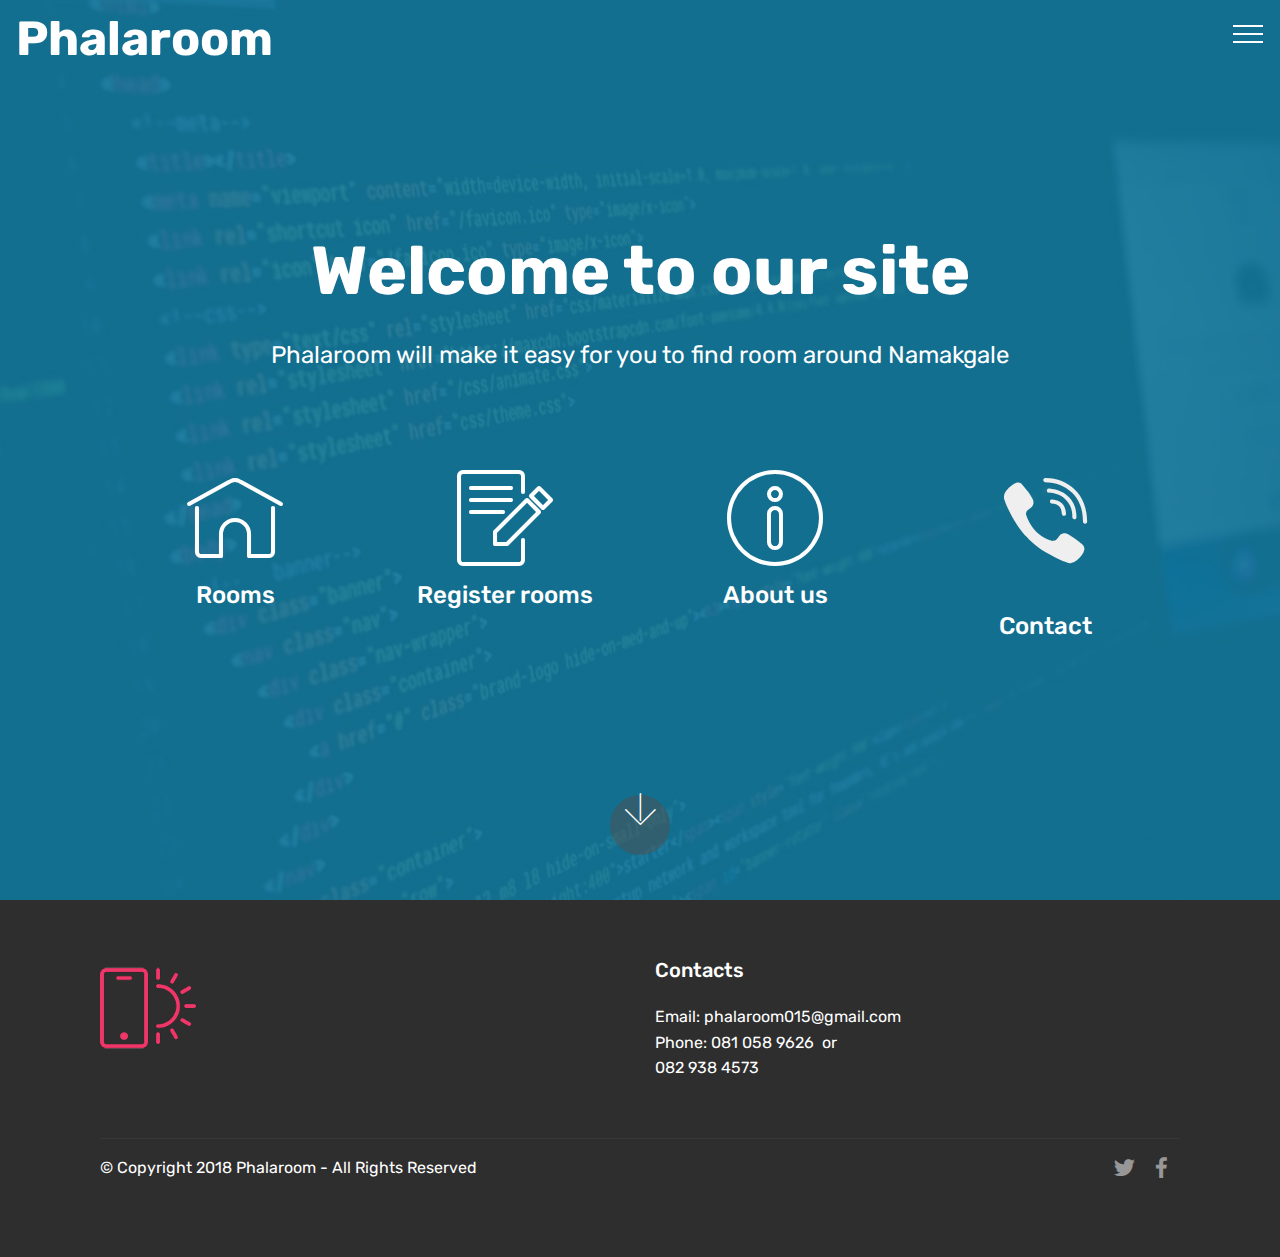
<file: index.html>
<!DOCTYPE html>
<html >
<head>
  <!-- Site made with Mobirise Website Builder v4.8.1, https://mobirise.com -->
  <meta charset="UTF-8">
  <meta http-equiv="X-UA-Compatible" content="IE=edge">
  <meta name="generator" content="Mobirise v4.8.1, mobirise.com">
  <meta name="viewport" content="width=device-width, initial-scale=1, minimum-scale=1">
  <link rel="shortcut icon" href="assets/images/df-122x102.png" type="image/x-icon">
  <meta name="description" content="">
  <title>Home</title>
  <link rel="stylesheet" href="assets/web/assets/mobirise-icons/mobirise-icons.css">
  <link rel="stylesheet" href="assets/tether/tether.min.css">
  <link rel="stylesheet" href="assets/bootstrap/css/bootstrap.min.css">
  <link rel="stylesheet" href="assets/bootstrap/css/bootstrap-grid.min.css">
  <link rel="stylesheet" href="assets/bootstrap/css/bootstrap-reboot.min.css">
  <link rel="stylesheet" href="assets/socicon/css/styles.css">
  <link rel="stylesheet" href="assets/dropdown/css/style.css">
  <link rel="stylesheet" href="assets/theme/css/style.css">
  <link rel="stylesheet" href="assets/mobirise/css/mbr-additional.css" type="text/css">
  
  
  
</head>
<body>

<!-- Google Analytics -->
<!-- Global site tag (gtag.js) - Google Analytics -->
<script async src="https://www.googletagmanager.com/gtag/js?id=UA-123004013-1"></script>
<script>
  window.dataLayer = window.dataLayer || [];
  function gtag(){dataLayer.push(arguments);}
  gtag('js', new Date());

  gtag('config', 'UA-123004013-1');
</script>

<!-- /Google Analytics -->


  <section class="menu cid-qTkzRZLJNu" once="menu" id="menu1-0">

    

    <nav class="navbar navbar-expand beta-menu navbar-dropdown align-items-center navbar-fixed-top collapsed bg-color transparent">
        <button class="navbar-toggler navbar-toggler-right" type="button" data-toggle="collapse" data-target="#navbarSupportedContent" aria-controls="navbarSupportedContent" aria-expanded="false" aria-label="Toggle navigation">
            <div class="hamburger">
                <span></span>
                <span></span>
                <span></span>
                <span></span>
            </div>
        </button>
        <div class="menu-logo">
            <div class="navbar-brand">
                
                <span class="navbar-caption-wrap"><a class="navbar-caption text-white display-2" href="index.html#header2-4">Phalaroom</a></span>
            </div>
        </div>
        <div class="collapse navbar-collapse" id="navbarSupportedContent">
            
            
        </div>
    </nav>
</section>

<section class="engine"><a href="https://mobiri.se/j">website templates</a></section><section class="header12 cid-qYKqvAQxRF mbr-fullscreen" id="header12-k">

    

    <div class="mbr-overlay" style="opacity: 0.9; background-color: rgb(15, 118, 153);">
    </div>

    <div class="container  ">
            <div class="media-container">
                <div class="col-md-12 align-center">
                    <h1 class="mbr-section-title pb-3 mbr-white mbr-bold mbr-fonts-style display-1">Welcome to our site</h1>
                    <p class="mbr-text pb-3 mbr-white mbr-fonts-style display-5">Phalaroom will make it easy for you to find room around Namakgale</p>
                    

                    <div class="icons-media-container mbr-white">
                        <div class="card col-12 col-md-6 col-lg-3">
                            <div class="icon-block">
                            <a href="rooms.html#features18-y">
                                <span class="mbr-iconfont mbri-home"></span>
                            </a>
                            </div>
                            <h5 class="mbr-fonts-style display-5">Rooms</h5>
                        </div>

                        <div class="card col-12 col-md-6 col-lg-3">
                            <div class="icon-block">
                                <a href="page1.html">
                                    <span class="mbr-iconfont mbri-edit"></span>
                                </a>
                            </div>
                            <h5 class="mbr-fonts-style display-5">Register rooms</h5>
                        </div>

                        <div class="card col-12 col-md-6 col-lg-3">
                            <div class="icon-block">
                                <a href="About.html#features16-1l">
                                    <span class="mbr-iconfont mbri-info"></span>
                                </a>
                            </div>
                            <h5 class="mbr-fonts-style display-5">About us</h5>
                        </div>

                        <div class="card col-12 col-md-6 col-lg-3">
                            <div class="icon-block">
                                <a href="page3.html">
                                    <span class="mbr-iconfont socicon-viber socicon" style="font-size: 85px; color: rgb(239, 239, 239);"></span>
                                </a>
                            </div>
                            <h5 class="mbr-fonts-style display-5">Contact</h5>
                        </div>
                    </div>
                </div>
            </div>
    </div>

    <div class="mbr-arrow hidden-sm-down" aria-hidden="true">
        <a href="#next">
            <i class="mbri-down mbr-iconfont"></i>
        </a>
    </div>
</section>

<section class="cid-qYZC9S5CWp" id="footer1-1n">

    

    

    <div class="container">
        <div class="media-container-row content text-white">
            <div class="col-12 col-md-3">
                <div class="media-wrap">
                    <a href="tel:0810589626">
                        <img src="assets/images/logo2.png" alt="Mobirise" title="">
                    </a>
                </div>
            </div>
            <div class="col-12 col-md-3 mbr-fonts-style display-7">
                <h5 class="pb-3"></h5>
                <p class="mbr-text"></p>
            </div>
            <div class="col-12 col-md-3 mbr-fonts-style display-7">
                <h5 class="pb-3">
                    Contacts
                </h5>
                <p class="mbr-text">
                    Email: phalaroom015@gmail.com<br>Phone: 081 058 9626 &nbsp;or<br> 082 938 4573<br><br></p>
            </div>
            <div class="col-12 col-md-3 mbr-fonts-style display-7">
                <h5 class="pb-3"></h5>
                <p class="mbr-text"></p>
            </div>
        </div>
        <div class="footer-lower">
            <div class="media-container-row">
                <div class="col-sm-12">
                    <hr>
                </div>
            </div>
            <div class="media-container-row mbr-white">
                <div class="col-sm-6 copyright">
                    <p class="mbr-text mbr-fonts-style display-7">
                        © Copyright 2018 Phalaroom - All Rights Reserved
                    </p>
                </div>
                <div class="col-md-6">
                    <div class="social-list align-right">
                        <div class="soc-item">
                            <a href="https://twitter.com/mobirise" target="_blank">
                                <span class="socicon-twitter socicon mbr-iconfont mbr-iconfont-social"></span>
                            </a>
                        </div>
                        <div class="soc-item">
                            <a href="https://www.facebook.com/pages/Mobirise/1616226671953247" target="_blank">
                                <span class="socicon-facebook socicon mbr-iconfont mbr-iconfont-social"></span>
                            </a>
                        </div>
                        
                        
                        
                        
                    </div>
                </div>
            </div>
        </div>
    </div>
</section>


  <script src="assets/web/assets/jquery/jquery.min.js"></script>
  <script src="assets/popper/popper.min.js"></script>
  <script src="assets/tether/tether.min.js"></script>
  <script src="assets/bootstrap/js/bootstrap.min.js"></script>
  <script src="assets/dropdown/js/script.min.js"></script>
  <script src="assets/touchswipe/jquery.touch-swipe.min.js"></script>
  <script src="assets/vimeoplayer/jquery.mb.vimeo_player.js"></script>
  <script src="assets/smoothscroll/smooth-scroll.js"></script>
  <script src="assets/theme/js/script.js"></script>
  
  
</body>
</html>
</file>
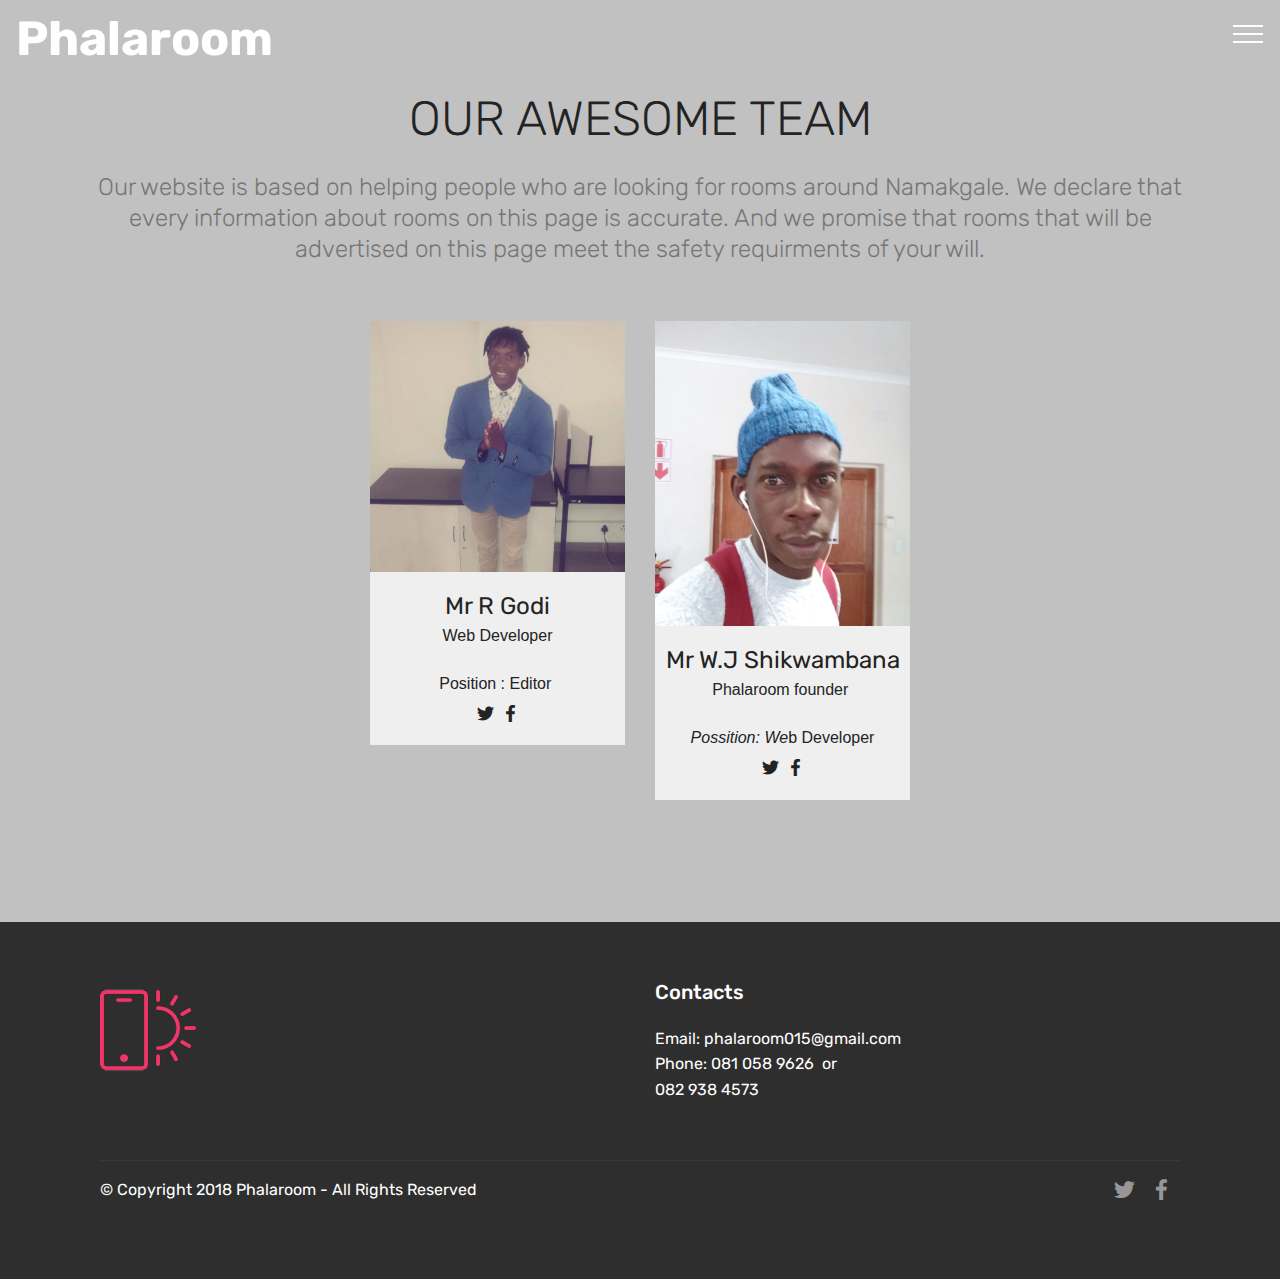
<file: About.html>
<!DOCTYPE html>
<html >
<head>
  <!-- Site made with Mobirise Website Builder v4.8.1, https://mobirise.com -->
  <meta charset="UTF-8">
  <meta http-equiv="X-UA-Compatible" content="IE=edge">
  <meta name="generator" content="Mobirise v4.8.1, mobirise.com">
  <meta name="viewport" content="width=device-width, initial-scale=1, minimum-scale=1">
  <link rel="shortcut icon" href="assets/images/df-122x102.png" type="image/x-icon">
  <meta name="description" content="Web Page Creator Description">
  <title>About US</title>
  <link rel="stylesheet" href="assets/web/assets/mobirise-icons/mobirise-icons.css">
  <link rel="stylesheet" href="assets/tether/tether.min.css">
  <link rel="stylesheet" href="assets/bootstrap/css/bootstrap.min.css">
  <link rel="stylesheet" href="assets/bootstrap/css/bootstrap-grid.min.css">
  <link rel="stylesheet" href="assets/bootstrap/css/bootstrap-reboot.min.css">
  <link rel="stylesheet" href="assets/dropdown/css/style.css">
  <link rel="stylesheet" href="assets/socicon/css/styles.css">
  <link rel="stylesheet" href="assets/theme/css/style.css">
  <link rel="stylesheet" href="assets/mobirise/css/mbr-additional.css" type="text/css">
  
  
  
</head>
<body>

<!-- Google Analytics -->
<!-- Global site tag (gtag.js) - Google Analytics -->
<script async src="https://www.googletagmanager.com/gtag/js?id=UA-123004013-1"></script>
<script>
  window.dataLayer = window.dataLayer || [];
  function gtag(){dataLayer.push(arguments);}
  gtag('js', new Date());

  gtag('config', 'UA-123004013-1');
</script>

<!-- /Google Analytics -->


  <section class="menu cid-qTkzRZLJNu" once="menu" id="menu1-1i">

    

    <nav class="navbar navbar-expand beta-menu navbar-dropdown align-items-center navbar-fixed-top collapsed bg-color transparent">
        <button class="navbar-toggler navbar-toggler-right" type="button" data-toggle="collapse" data-target="#navbarSupportedContent" aria-controls="navbarSupportedContent" aria-expanded="false" aria-label="Toggle navigation">
            <div class="hamburger">
                <span></span>
                <span></span>
                <span></span>
                <span></span>
            </div>
        </button>
        <div class="menu-logo">
            <div class="navbar-brand">
                
                <span class="navbar-caption-wrap"><a class="navbar-caption text-white display-2" href="index.html#header2-4">Phalaroom</a></span>
            </div>
        </div>
        <div class="collapse navbar-collapse" id="navbarSupportedContent">
            
            
        </div>
    </nav>
</section>

<section class="engine"><a href="https://mobiri.se/n">simple site templates</a></section><section class="features16 cid-qYZw8SBA0E" id="features16-1l">
    
    
    
    <div class="container align-center">
        <h2 class="pb-3 mbr-fonts-style mbr-section-title display-2">
            OUR AWESOME TEAM
        </h2>
        <h3 class="pb-5 mbr-section-subtitle mbr-fonts-style mbr-light display-5">Our website is based on helping people who are looking for rooms around Namakgale. We declare that every information about rooms on this page is accurate. And we promise that rooms that will be advertised on this page meet the safety requirments of your will.</h3>
        <div class="row media-row">
            
        <div class="team-item col-lg-3 col-md-6">
                <div class="item-image">
                    <img src="assets/images/2018-02-13-13-07-20-248-510x680.jpg" alt="" title="">
                </div>
                <div class="item-caption py-3">
                    <div class="item-name px-2">
                        <p class="mbr-fonts-style display-5">Mr R Godi</p>
                    </div>
                    <div class="item-role px-2">
                        <p>Web Developer<br><br>Position : Editor&nbsp;</p>
                    </div>
                    <div class="item-social pt-2">
                        <a href="mailto:rewardgodi3@gmail.com">
                            <span class="p-1 mbr-iconfont mbr-iconfont-social socicon-twitter socicon"></span>
                        </a>
                        <a href="index.html" target="_blank">
                            <span class="p-1 mbr-iconfont mbr-iconfont-social socicon-facebook socicon"></span>
                        </a>
                        <a href="https://plus.google.com/u/0/+Mobirise" target="_blank">
                            
                        </a>
                        <a href="https://www.linkedin.com/in/mobirise" target="_blank">
                            
                        </a>
                        <a href="https://www.instagram.com/mobirise/" target="_blank">
                            
                        </a>
                        <a href="https://www.youtube.com/channel/UCt_tncVAetpK5JeM8L-8jyw" target="_blank">    
                            
                        </a>
                    </div>
                </div>
            </div><div class="team-item col-lg-3 col-md-6">
                <div class="item-image">
                    <img src="assets/images/img-20180726-1129352-510x610.jpg" alt="" title="">
                </div>
                <div class="item-caption py-3">
                    <div class="item-name px-2">
                        <p class="mbr-fonts-style display-5">Mr W.J Shikwambana</p>
                    </div>
                    <div class="item-role px-2">
                        <p>Phalaroom founder&nbsp;<br><em><br>Possition: We</em>b Developer</p>
                    </div>
                    <div class="item-social pt-2">
                        <a href="index.html" target="_blank">
                            <span class="p-1 mbr-iconfont mbr-iconfont-social socicon-twitter socicon"></span>
                        </a>
                        <a href="About.html" target="_blank">
                            <span class="p-1 mbr-iconfont mbr-iconfont-social socicon-facebook socicon"></span>
                        </a>
                        <a href="https://plus.google.com/u/0/+Mobirise" target="_blank">
                            
                        </a>
                        <a href="https://www.linkedin.com/in/mobirise" target="_blank">
                            
                        </a>
                        <a href="https://www.instagram.com/mobirise/" target="_blank">
                            
                        </a>
                        <a href="https://www.youtube.com/channel/UCt_tncVAetpK5JeM8L-8jyw" target="_blank">    
                            
                        </a>
                    </div>
                </div>
            </div></div>    
    </div>
</section>

<section class="cid-qYZAxeKuE8" id="footer1-1m">

    

    

    <div class="container">
        <div class="media-container-row content text-white">
            <div class="col-12 col-md-3">
                <div class="media-wrap">
                    <a href="tel:0810589626">
                        <img src="assets/images/logo20.png" alt="Mobirise" title="">
                    </a>
                </div>
            </div>
            <div class="col-12 col-md-3 mbr-fonts-style display-7">
                <h5 class="pb-3"></h5>
                <p class="mbr-text"></p>
            </div>
            <div class="col-12 col-md-3 mbr-fonts-style display-7">
                <h5 class="pb-3">
                    Contacts
                </h5>
                <p class="mbr-text">
                    Email: phalaroom015@gmail.com<br>Phone: 081 058 9626 &nbsp;or<br> 082 938 4573<br><br></p>
            </div>
            <div class="col-12 col-md-3 mbr-fonts-style display-7">
                <h5 class="pb-3"></h5>
                <p class="mbr-text"></p>
            </div>
        </div>
        <div class="footer-lower">
            <div class="media-container-row">
                <div class="col-sm-12">
                    <hr>
                </div>
            </div>
            <div class="media-container-row mbr-white">
                <div class="col-sm-6 copyright">
                    <p class="mbr-text mbr-fonts-style display-7">
                        © Copyright 2018 Phalaroom - All Rights Reserved
                    </p>
                </div>
                <div class="col-md-6">
                    <div class="social-list align-right">
                        <div class="soc-item">
                            <a href="https://twitter.com/mobirise" target="_blank">
                                <span class="socicon-twitter socicon mbr-iconfont mbr-iconfont-social"></span>
                            </a>
                        </div>
                        <div class="soc-item">
                            <a href="https://www.facebook.com/pages/Mobirise/1616226671953247" target="_blank">
                                <span class="socicon-facebook socicon mbr-iconfont mbr-iconfont-social"></span>
                            </a>
                        </div>
                        
                        
                        
                        
                    </div>
                </div>
            </div>
        </div>
    </div>
</section>


  <script src="assets/web/assets/jquery/jquery.min.js"></script>
  <script src="assets/popper/popper.min.js"></script>
  <script src="assets/tether/tether.min.js"></script>
  <script src="assets/bootstrap/js/bootstrap.min.js"></script>
  <script src="assets/smoothscroll/smooth-scroll.js"></script>
  <script src="assets/dropdown/js/script.min.js"></script>
  <script src="assets/touchswipe/jquery.touch-swipe.min.js"></script>
  <script src="assets/theme/js/script.js"></script>
  
  
</body>
</html>
</file>
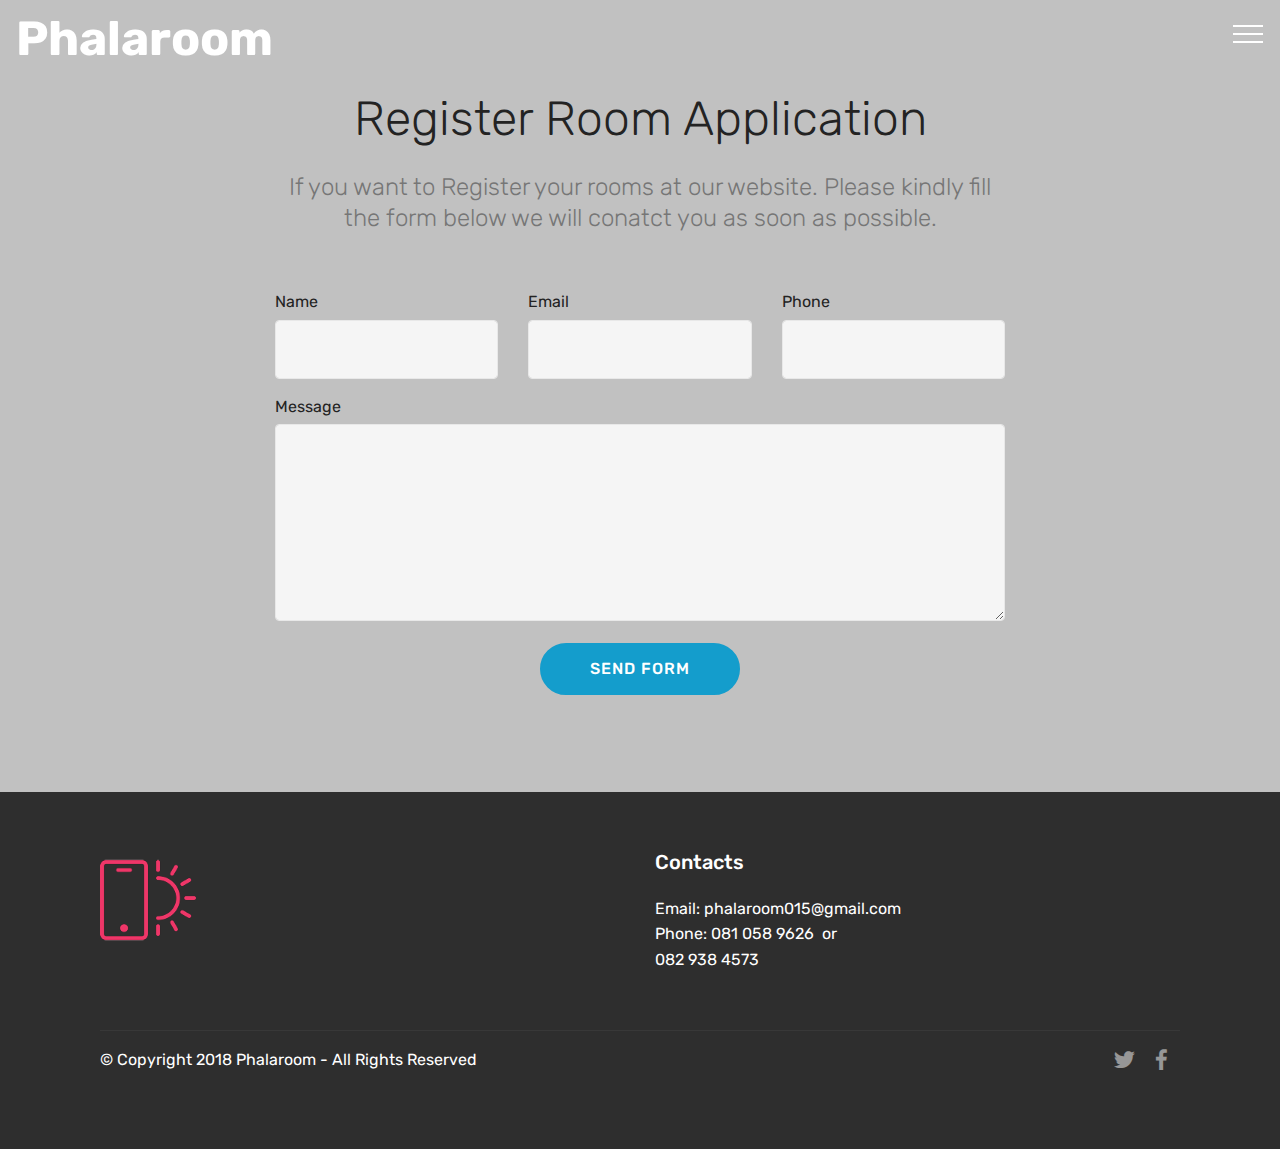
<file: page1.html>
<!DOCTYPE html>
<html >
<head>
  <!-- Site made with Mobirise Website Builder v4.8.1, https://mobirise.com -->
  <meta charset="UTF-8">
  <meta http-equiv="X-UA-Compatible" content="IE=edge">
  <meta name="generator" content="Mobirise v4.8.1, mobirise.com">
  <meta name="viewport" content="width=device-width, initial-scale=1, minimum-scale=1">
  <link rel="shortcut icon" href="assets/images/df-122x102.png" type="image/x-icon">
  <meta name="description" content="Website Generator Description">
  <title>Register Online</title>
  <link rel="stylesheet" href="assets/web/assets/mobirise-icons/mobirise-icons.css">
  <link rel="stylesheet" href="assets/tether/tether.min.css">
  <link rel="stylesheet" href="assets/bootstrap/css/bootstrap.min.css">
  <link rel="stylesheet" href="assets/bootstrap/css/bootstrap-grid.min.css">
  <link rel="stylesheet" href="assets/bootstrap/css/bootstrap-reboot.min.css">
  <link rel="stylesheet" href="assets/dropdown/css/style.css">
  <link rel="stylesheet" href="assets/socicon/css/styles.css">
  <link rel="stylesheet" href="assets/theme/css/style.css">
  <link rel="stylesheet" href="assets/mobirise/css/mbr-additional.css" type="text/css">
  
  
  
</head>
<body>

<!-- Google Analytics -->
<!-- Global site tag (gtag.js) - Google Analytics -->
<script async src="https://www.googletagmanager.com/gtag/js?id=UA-123004013-1"></script>
<script>
  window.dataLayer = window.dataLayer || [];
  function gtag(){dataLayer.push(arguments);}
  gtag('js', new Date());

  gtag('config', 'UA-123004013-1');
</script>

<!-- /Google Analytics -->


  <section class="menu cid-qTkzRZLJNu" once="menu" id="menu1-9">

    

    <nav class="navbar navbar-expand beta-menu navbar-dropdown align-items-center navbar-fixed-top collapsed bg-color transparent">
        <button class="navbar-toggler navbar-toggler-right" type="button" data-toggle="collapse" data-target="#navbarSupportedContent" aria-controls="navbarSupportedContent" aria-expanded="false" aria-label="Toggle navigation">
            <div class="hamburger">
                <span></span>
                <span></span>
                <span></span>
                <span></span>
            </div>
        </button>
        <div class="menu-logo">
            <div class="navbar-brand">
                
                <span class="navbar-caption-wrap"><a class="navbar-caption text-white display-2" href="index.html#header2-4">Phalaroom</a></span>
            </div>
        </div>
        <div class="collapse navbar-collapse" id="navbarSupportedContent">
            
            
        </div>
    </nav>
</section>

<section class="engine"><a href="https://mobiri.se/k">develop your own website</a></section><section class="mbr-section form1 cid-qYKuXRmtzy" id="form1-n">

    

    
    <div class="container">
        <div class="row justify-content-center">
            <div class="title col-12 col-lg-8">
                <h2 class="mbr-section-title align-center pb-3 mbr-fonts-style display-2">Register Room Application</h2>
                <h3 class="mbr-section-subtitle align-center mbr-light pb-3 mbr-fonts-style display-5">If you want to Register your rooms at our website. Please kindly fill the form below we will conatct you as soon as possible.</h3>
            </div>
        </div>
    </div>
    <div class="container">
        <div class="row justify-content-center">
            <div class="media-container-column col-lg-8" data-form-type="formoid">
                    <div data-form-alert="" hidden="">Thanks for filling out the form.  One of our agent will conact you.</div>
            
                    <form class="mbr-form" action="https://mobirise.com/" method="post" data-form-title="Mobirise Form"><input type="hidden" name="email" data-form-email="true" value="MsL4gQoE3PrDapm/4aPIze06GvU5Xntv7ngxroEf5ZoNlwJLKTp+JmgJ3NO4iHs5O9x3iKkUg7PwL/Fzk4+pwEkiWKJ+Zb/q+nPu6Sca8zI6E/ybOEIN4sQQ7506+BFG" data-form-field="Email">
                        <div class="row row-sm-offset">
                            <div class="col-md-4 multi-horizontal" data-for="name">
                                <div class="form-group">
                                    <label class="form-control-label mbr-fonts-style display-7" for="name-form1-n">Name</label>
                                    <input type="text" class="form-control" name="name" data-form-field="Name" required="" id="name-form1-n">
                                </div>
                            </div>
                            <div class="col-md-4 multi-horizontal" data-for="email">
                                <div class="form-group">
                                    <label class="form-control-label mbr-fonts-style display-7" for="email-form1-n">Email</label>
                                    <input type="email" class="form-control" name="email" data-form-field="Email" required="" id="email-form1-n">
                                </div>
                            </div>
                            <div class="col-md-4 multi-horizontal" data-for="phone">
                                <div class="form-group">
                                    <label class="form-control-label mbr-fonts-style display-7" for="phone-form1-n">Phone</label>
                                    <input type="tel" class="form-control" name="phone" data-form-field="Phone" id="phone-form1-n">
                                </div>
                            </div>
                        </div>
                        <div class="form-group" data-for="message">
                            <label class="form-control-label mbr-fonts-style display-7" for="message-form1-n">Message</label>
                            <textarea type="text" class="form-control" name="message" rows="7" data-form-field="Message" id="message-form1-n"></textarea>
                        </div>
            
                        <span class="input-group-btn">
                            <button href="" type="submit" class="btn btn-primary btn-form display-4">SEND FORM</button>
                        </span>
                    </form>
            </div>
        </div>
    </div>
</section>

<section class="cid-qYZCtgCwGq" id="footer1-1p">

    

    

    <div class="container">
        <div class="media-container-row content text-white">
            <div class="col-12 col-md-3">
                <div class="media-wrap">
                    <a href="https://mobirise.com/">
                        <img src="assets/images/logo2.png" alt="Mobirise">
                    </a>
                </div>
            </div>
            <div class="col-12 col-md-3 mbr-fonts-style display-7">
                <h5 class="pb-3"></h5>
                <p class="mbr-text"></p>
            </div>
            <div class="col-12 col-md-3 mbr-fonts-style display-7">
                <h5 class="pb-3">
                    Contacts
                </h5>
                <p class="mbr-text">
                    Email: phalaroom015@gmail.com<br>Phone: 081 058 9626 &nbsp;or<br> 082 938 4573<br><br></p>
            </div>
            <div class="col-12 col-md-3 mbr-fonts-style display-7">
                <h5 class="pb-3"></h5>
                <p class="mbr-text"></p>
            </div>
        </div>
        <div class="footer-lower">
            <div class="media-container-row">
                <div class="col-sm-12">
                    <hr>
                </div>
            </div>
            <div class="media-container-row mbr-white">
                <div class="col-sm-6 copyright">
                    <p class="mbr-text mbr-fonts-style display-7">
                        © Copyright 2018 Phalaroom - All Rights Reserved
                    </p>
                </div>
                <div class="col-md-6">
                    <div class="social-list align-right">
                        <div class="soc-item">
                            <a href="https://twitter.com/mobirise" target="_blank">
                                <span class="socicon-twitter socicon mbr-iconfont mbr-iconfont-social"></span>
                            </a>
                        </div>
                        <div class="soc-item">
                            <a href="https://www.facebook.com/pages/Mobirise/1616226671953247" target="_blank">
                                <span class="socicon-facebook socicon mbr-iconfont mbr-iconfont-social"></span>
                            </a>
                        </div>
                        
                        
                        
                        
                    </div>
                </div>
            </div>
        </div>
    </div>
</section>


  <script src="assets/web/assets/jquery/jquery.min.js"></script>
  <script src="assets/popper/popper.min.js"></script>
  <script src="assets/tether/tether.min.js"></script>
  <script src="assets/bootstrap/js/bootstrap.min.js"></script>
  <script src="assets/smoothscroll/smooth-scroll.js"></script>
  <script src="assets/dropdown/js/script.min.js"></script>
  <script src="assets/touchswipe/jquery.touch-swipe.min.js"></script>
  <script src="assets/theme/js/script.js"></script>
  <script src="assets/formoid/formoid.min.js"></script>
  
  
</body>
</html>
</file>
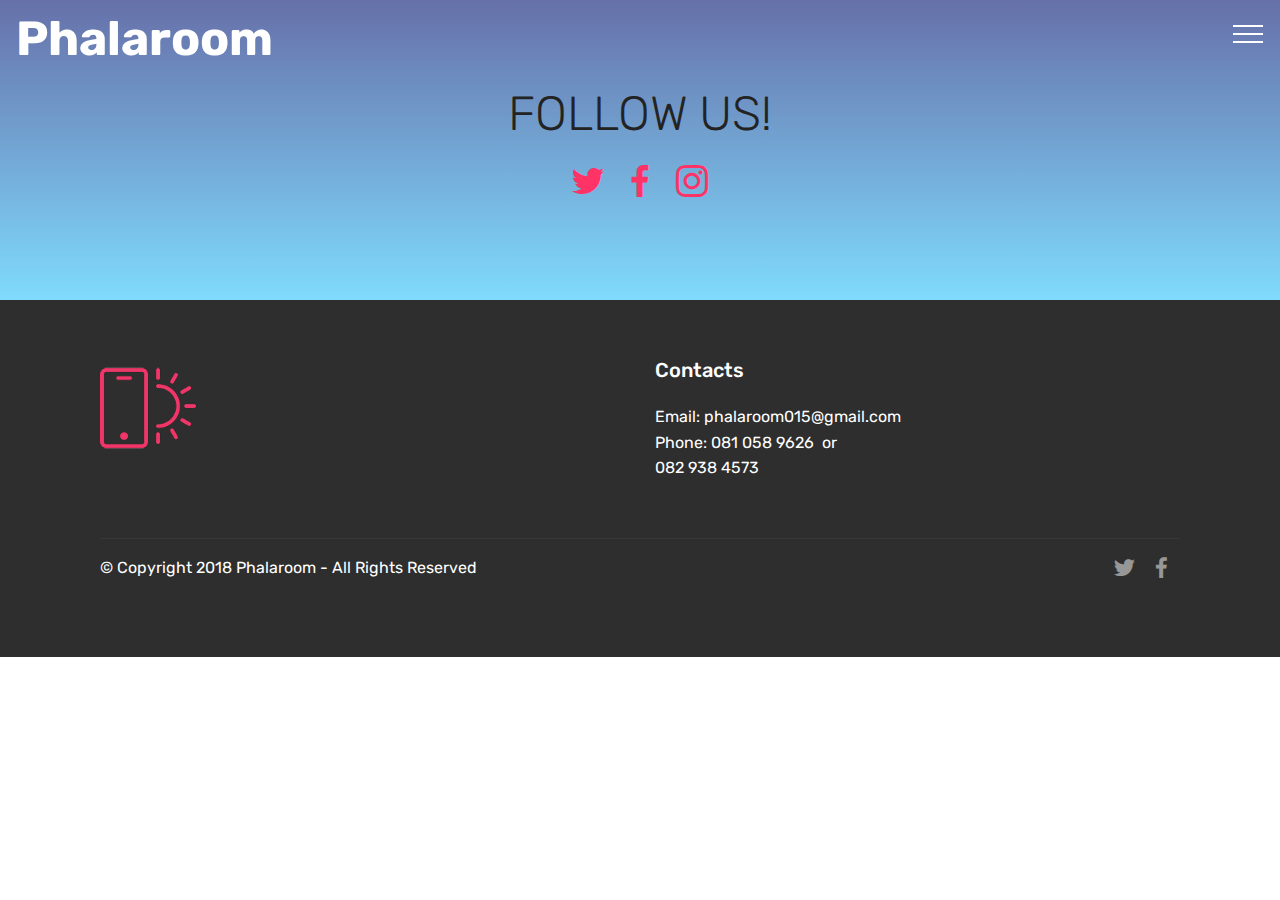
<file: page3.html>
<!DOCTYPE html>
<html >
<head>
  <!-- Site made with Mobirise Website Builder v4.8.1, https://mobirise.com -->
  <meta charset="UTF-8">
  <meta http-equiv="X-UA-Compatible" content="IE=edge">
  <meta name="generator" content="Mobirise v4.8.1, mobirise.com">
  <meta name="viewport" content="width=device-width, initial-scale=1, minimum-scale=1">
  <link rel="shortcut icon" href="assets/images/df-122x102.png" type="image/x-icon">
  <meta name="description" content="Site Generator Description">
  <title>Contacts</title>
  <link rel="stylesheet" href="assets/web/assets/mobirise-icons/mobirise-icons.css">
  <link rel="stylesheet" href="assets/tether/tether.min.css">
  <link rel="stylesheet" href="assets/bootstrap/css/bootstrap.min.css">
  <link rel="stylesheet" href="assets/bootstrap/css/bootstrap-grid.min.css">
  <link rel="stylesheet" href="assets/bootstrap/css/bootstrap-reboot.min.css">
  <link rel="stylesheet" href="assets/dropdown/css/style.css">
  <link rel="stylesheet" href="assets/socicon/css/styles.css">
  <link rel="stylesheet" href="assets/theme/css/style.css">
  <link rel="stylesheet" href="assets/mobirise/css/mbr-additional.css" type="text/css">
  
  
  
</head>
<body>

<!-- Google Analytics -->
<!-- Global site tag (gtag.js) - Google Analytics -->
<script async src="https://www.googletagmanager.com/gtag/js?id=UA-123004013-1"></script>
<script>
  window.dataLayer = window.dataLayer || [];
  function gtag(){dataLayer.push(arguments);}
  gtag('js', new Date());

  gtag('config', 'UA-123004013-1');
</script>

<!-- /Google Analytics -->


  <section class="cid-qYKJb9RR9y" id="social-buttons2-17">

    

    

    <div class="container">
        <div class="media-container-row">
            <div class="col-md-8 align-center">
                <h2 class="pb-3 mbr-fonts-style display-2">
                    FOLLOW US!
                </h2>
                <div class="social-list pl-0 mb-0">
                    <a href="https://twitter.com/Phalaroom" target="_blank">
                        <span class="px-2 mbr-iconfont mbr-iconfont-social socicon-twitter socicon"></span>
                    </a>
                    <a href="https://www.facebook/vanshicks" target="_blank">
                        <span class="px-2 mbr-iconfont mbr-iconfont-social socicon-facebook socicon"></span>
                    </a>
                    <a href="https://instagram.com/mobirise" target="_blank">
                        <span class="px-2 socicon-instagram socicon mbr-iconfont mbr-iconfont-social"></span>
                    </a>
                    <a href="https://www.youtube.com/c/mobirise" target="_blank">
                        
                    </a>
                    <a href="https://plus.google.com/u/0/+Mobirise" target="_blank">
                        
                    </a>
                    <a href="https://www.behance.net/Mobirise" target="_blank">
                        
                    </a>
                </div>
            </div>
        </div>
    </div>
</section>

<section class="engine"><a href="https://mobiri.se/h">create your own web page</a></section><section class="cid-qYZCnXGjaG" id="footer1-1o">

    

    

    <div class="container">
        <div class="media-container-row content text-white">
            <div class="col-12 col-md-3">
                <div class="media-wrap">
                    <a href="https://mobirise.com/">
                        <img src="assets/images/logo2.png" alt="Mobirise">
                    </a>
                </div>
            </div>
            <div class="col-12 col-md-3 mbr-fonts-style display-7">
                <h5 class="pb-3"></h5>
                <p class="mbr-text"></p>
            </div>
            <div class="col-12 col-md-3 mbr-fonts-style display-7">
                <h5 class="pb-3">
                    Contacts
                </h5>
                <p class="mbr-text">
                    Email: phalaroom015@gmail.com<br>Phone: 081 058 9626 &nbsp;or<br> 082 938 4573<br><br></p>
            </div>
            <div class="col-12 col-md-3 mbr-fonts-style display-7">
                <h5 class="pb-3"></h5>
                <p class="mbr-text"></p>
            </div>
        </div>
        <div class="footer-lower">
            <div class="media-container-row">
                <div class="col-sm-12">
                    <hr>
                </div>
            </div>
            <div class="media-container-row mbr-white">
                <div class="col-sm-6 copyright">
                    <p class="mbr-text mbr-fonts-style display-7">
                        © Copyright 2018 Phalaroom - All Rights Reserved
                    </p>
                </div>
                <div class="col-md-6">
                    <div class="social-list align-right">
                        <div class="soc-item">
                            <a href="https://twitter.com/mobirise" target="_blank">
                                <span class="socicon-twitter socicon mbr-iconfont mbr-iconfont-social"></span>
                            </a>
                        </div>
                        <div class="soc-item">
                            <a href="https://www.facebook.com/pages/Mobirise/1616226671953247" target="_blank">
                                <span class="socicon-facebook socicon mbr-iconfont mbr-iconfont-social"></span>
                            </a>
                        </div>
                        
                        
                        
                        
                    </div>
                </div>
            </div>
        </div>
    </div>
</section>

<section class="menu cid-qTkzRZLJNu" once="menu" id="menu1-z">

    

    <nav class="navbar navbar-expand beta-menu navbar-dropdown align-items-center navbar-fixed-top collapsed bg-color transparent">
        <button class="navbar-toggler navbar-toggler-right" type="button" data-toggle="collapse" data-target="#navbarSupportedContent" aria-controls="navbarSupportedContent" aria-expanded="false" aria-label="Toggle navigation">
            <div class="hamburger">
                <span></span>
                <span></span>
                <span></span>
                <span></span>
            </div>
        </button>
        <div class="menu-logo">
            <div class="navbar-brand">
                
                <span class="navbar-caption-wrap"><a class="navbar-caption text-white display-2" href="index.html#header2-4">Phalaroom</a></span>
            </div>
        </div>
        <div class="collapse navbar-collapse" id="navbarSupportedContent">
            
            
        </div>
    </nav>
</section>


  <script src="assets/web/assets/jquery/jquery.min.js"></script>
  <script src="assets/popper/popper.min.js"></script>
  <script src="assets/tether/tether.min.js"></script>
  <script src="assets/bootstrap/js/bootstrap.min.js"></script>
  <script src="assets/sociallikes/social-likes.js"></script>
  <script src="assets/dropdown/js/script.min.js"></script>
  <script src="assets/touchswipe/jquery.touch-swipe.min.js"></script>
  <script src="assets/smoothscroll/smooth-scroll.js"></script>
  <script src="assets/theme/js/script.js"></script>
  
  
</body>
</html>
</file>
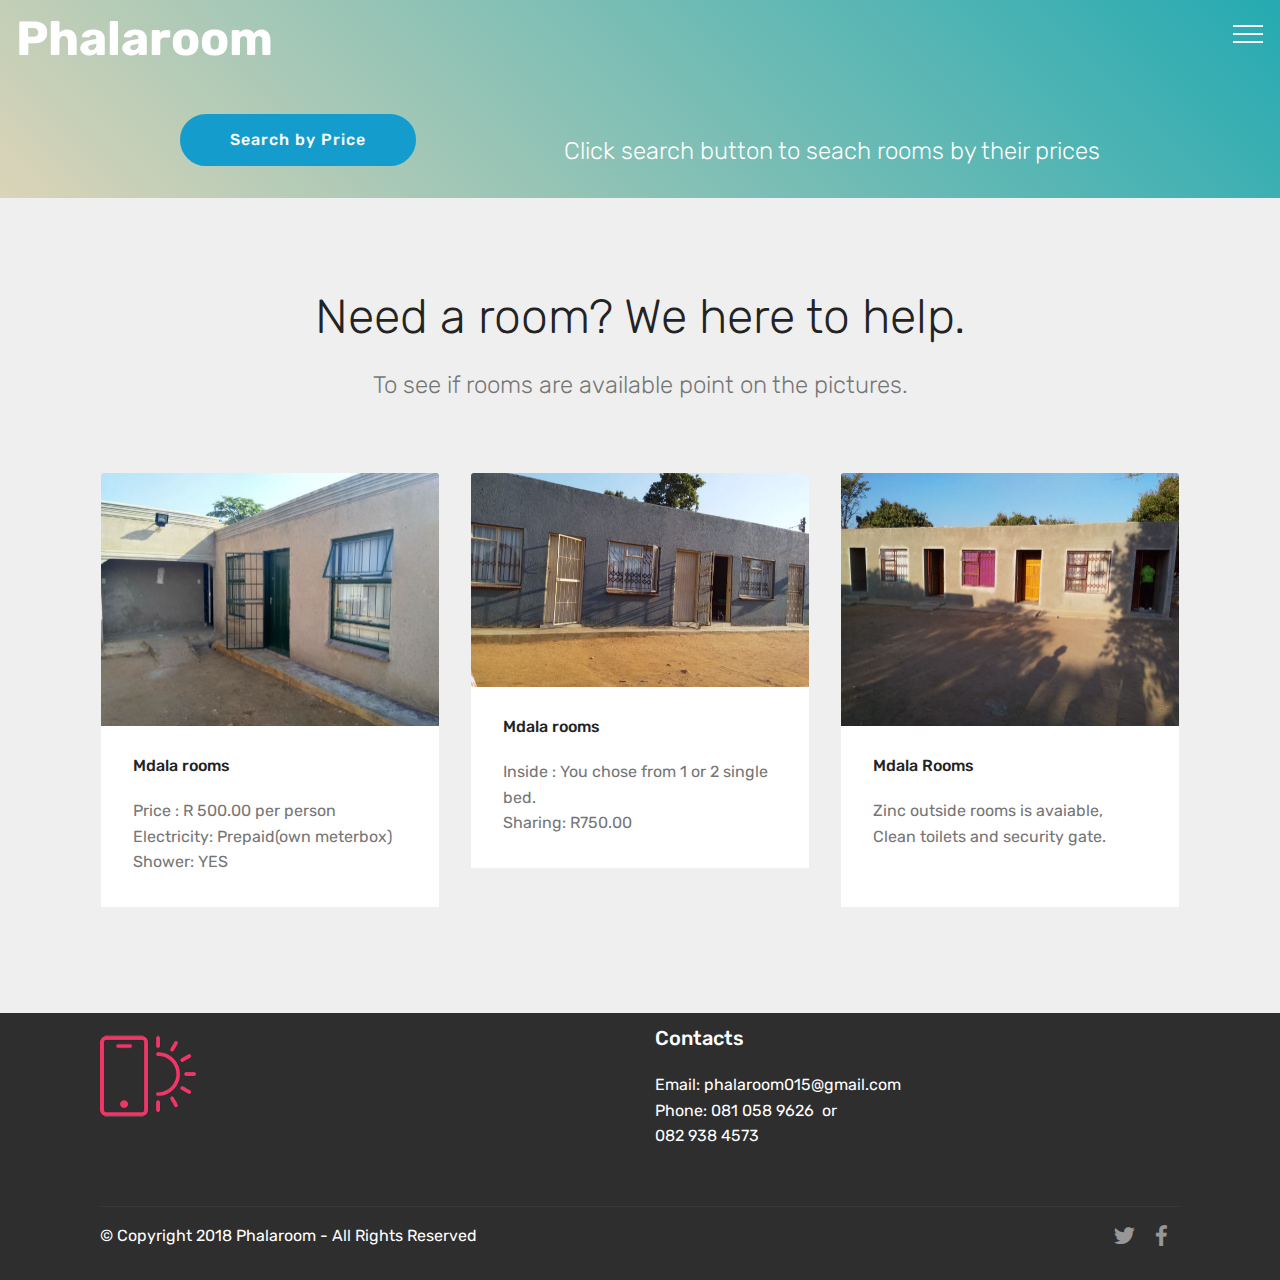
<file: rooms.html>
<!DOCTYPE html>
<html >
<head>
  <!-- Site made with Mobirise Website Builder v4.8.1, https://mobirise.com -->
  <meta charset="UTF-8">
  <meta http-equiv="X-UA-Compatible" content="IE=edge">
  <meta name="generator" content="Mobirise v4.8.1, mobirise.com">
  <meta name="viewport" content="width=device-width, initial-scale=1, minimum-scale=1">
  <link rel="shortcut icon" href="assets/images/df-122x102.png" type="image/x-icon">
  <meta name="description" content="Rooms around Namakgale">
  <title>Rooms</title>
  <link rel="stylesheet" href="assets/web/assets/mobirise-icons/mobirise-icons.css">
  <link rel="stylesheet" href="assets/tether/tether.min.css">
  <link rel="stylesheet" href="assets/bootstrap/css/bootstrap.min.css">
  <link rel="stylesheet" href="assets/bootstrap/css/bootstrap-grid.min.css">
  <link rel="stylesheet" href="assets/bootstrap/css/bootstrap-reboot.min.css">
  <link rel="stylesheet" href="assets/socicon/css/styles.css">
  <link rel="stylesheet" href="assets/dropdown/css/style.css">
  <link rel="stylesheet" href="assets/theme/css/style.css">
  <link rel="stylesheet" href="assets/mobirise/css/mbr-additional.css" type="text/css">
  
  
  
</head>
<body>

<!-- Google Analytics -->
<!-- Global site tag (gtag.js) - Google Analytics -->
<script async src="https://www.googletagmanager.com/gtag/js?id=UA-123004013-1"></script>
<script>
  window.dataLayer = window.dataLayer || [];
  function gtag(){dataLayer.push(arguments);}
  gtag('js', new Date());

  gtag('config', 'UA-123004013-1');
</script>

<!-- /Google Analytics -->


  <section class="menu cid-qYwdnpKzaY" once="menu" id="menu1-a">

    

    <nav class="navbar navbar-expand beta-menu navbar-dropdown align-items-center navbar-fixed-top collapsed bg-color transparent">
        <button class="navbar-toggler navbar-toggler-right" type="button" data-toggle="collapse" data-target="#navbarSupportedContent" aria-controls="navbarSupportedContent" aria-expanded="false" aria-label="Toggle navigation">
            <div class="hamburger">
                <span></span>
                <span></span>
                <span></span>
                <span></span>
            </div>
        </button>
        <div class="menu-logo">
            <div class="navbar-brand">
                
                <span class="navbar-caption-wrap"><a class="navbar-caption text-white display-2" href="index.html#header2-4">Phalaroom</a></span>
            </div>
        </div>
        <div class="collapse navbar-collapse" id="navbarSupportedContent">
            
            
        </div>
    </nav>
</section>

<section class="engine"><a href="https://mobiri.se/b">how to create your own website for free</a></section><section class="mbr-section info2 cid-qYZLWJEqbE" id="info2-1x">

    

    

    <div class="container">
        <div class="row main justify-content-center">
            <div class="media-container-column col-12 col-lg-3 col-md-4">
                <div class="mbr-section-btn align-left py-4"><a class="btn btn-primary display-4" href="Search.html">Search by Price</a></div>
            </div>
            <div class="media-container-column title col-12 col-lg-7 col-md-6">
                <h2 class="align-right mbr-bold mbr-white pb-3 mbr-fonts-style display-7"></h2>
                <h3 class="mbr-section-subtitle align-right mbr-light mbr-white mbr-fonts-style display-5">Click search button to seach rooms by their prices</h3>
            </div>
        </div>
    </div>
</section>

<section class="features18 popup-btn-cards cid-qYKzWvLTF4" id="features18-y">

    

    
    <div class="container">
        <h2 class="mbr-section-title pb-3 align-center mbr-fonts-style display-2">Need a room? We here to help.</h2>
        <h3 class="mbr-section-subtitle display-5 align-center mbr-fonts-style mbr-light">To see if rooms are available point on the pictures.</h3>
        <div class="media-container-row pt-5 ">
            <div class="card p-3 col-12 col-md-6 col-lg-4">
                <div class="card-wrapper ">
                    <div class="card-img">
                        <div class="mbr-overlay"></div>
                        <div class="mbr-section-btn text-center"><a href="tel:0810589626." class="btn btn-primary display-4">Available</a></div>
                        <img src="assets/images/img-20180728-140857-676x507.jpg" alt="" title="Mdala">
                    </div>
                    <div class="card-box">
                        <h4 class="card-title mbr-fonts-style display-7">Mdala rooms</h4>
                        <p class="mbr-text mbr-fonts-style align-left display-7">Price : R 500.00 per person<br>Electricity: Prepaid(own meterbox)<br>Shower: YES</p>
                    </div>
                </div>
            </div>
            <div class="card p-3 col-12 col-md-6 col-lg-4">
                <div class="card-wrapper">
                    <div class="card-img">
                        <div class="mbr-overlay"></div>
                        <div class="mbr-section-btn text-center"><a href="tel:0810589626." class="btn btn-secondary display-4">Rooms not avalable</a></div>
                        <img src="assets/images/img-20180728-154424-676x507.jpg" alt="Mobirise" title="">
                    </div>
                    <div class="card-box">
                        <h4 class="card-title mbr-fonts-style display-7">Mdala rooms</h4>
                        <p class="mbr-text mbr-fonts-style display-7">Inside : You chose from 1 or 2 single bed.<br>Sharing: R750.00</p>
                    </div>
                </div>
            </div>

            <div class="card p-3 col-12 col-md-6 col-lg-4">
                <div class="card-wrapper">
                    <div class="card-img">
                        <div class="mbr-overlay"></div>
                        <div class="mbr-section-btn text-center"><a href="tel:0810589626." class="btn btn-primary display-4">Available</a></div>
                        <img src="assets/images/img-20180728-160402-676x507.jpg" alt="Mobirise" title="">
                    </div>
                    <div class="card-box">
                        <h4 class="card-title mbr-fonts-style display-7">Mdala Rooms</h4>
                        <p class="mbr-text mbr-fonts-style display-7">Zinc outside rooms is avaiable, Clean toilets and security gate.<br><br></p>
                    </div>
                </div>
            </div>

            
        </div>
    </div>
</section>

<section class="cid-qYZMXz45wL" id="footer1-1y">

    

    

    <div class="container">
        <div class="media-container-row content text-white">
            <div class="col-12 col-md-3">
                <div class="media-wrap">
                    <a href="index.html">
                        <img src="assets/images/logo2.png" alt="Mobirise" title="">
                    </a>
                </div>
            </div>
            <div class="col-12 col-md-3 mbr-fonts-style display-7">
                <h5 class="pb-3"></h5>
                <p class="mbr-text"></p>
            </div>
            <div class="col-12 col-md-3 mbr-fonts-style display-7">
                <h5 class="pb-3">
                    Contacts
                </h5>
                <p class="mbr-text">
                    Email: phalaroom015@gmail.com<br>Phone: 081 058 9626 &nbsp;or<br> 082 938 4573<br><br></p>
            </div>
            <div class="col-12 col-md-3 mbr-fonts-style display-7">
                <h5 class="pb-3"></h5>
                <p class="mbr-text"></p>
            </div>
        </div>
        <div class="footer-lower">
            <div class="media-container-row">
                <div class="col-sm-12">
                    <hr>
                </div>
            </div>
            <div class="media-container-row mbr-white">
                <div class="col-sm-6 copyright">
                    <p class="mbr-text mbr-fonts-style display-7">
                        © Copyright 2018 Phalaroom - All Rights Reserved
                    </p>
                </div>
                <div class="col-md-6">
                    <div class="social-list align-right">
                        <div class="soc-item">
                            <a href="https://twitter.com/mobirise" target="_blank">
                                <span class="socicon-twitter socicon mbr-iconfont mbr-iconfont-social"></span>
                            </a>
                        </div>
                        <div class="soc-item">
                            <a href="https://www.facebook.com/pages/Mobirise/1616226671953247" target="_blank">
                                <span class="socicon-facebook socicon mbr-iconfont mbr-iconfont-social"></span>
                            </a>
                        </div>
                        
                        
                        
                        
                    </div>
                </div>
            </div>
        </div>
    </div>
</section>


  <script src="assets/web/assets/jquery/jquery.min.js"></script>
  <script src="assets/popper/popper.min.js"></script>
  <script src="assets/tether/tether.min.js"></script>
  <script src="assets/bootstrap/js/bootstrap.min.js"></script>
  <script src="assets/dropdown/js/script.min.js"></script>
  <script src="assets/touchswipe/jquery.touch-swipe.min.js"></script>
  <script src="assets/mbr-popup-btns/mbr-popup-btns.js"></script>
  <script src="assets/smoothscroll/smooth-scroll.js"></script>
  <script src="assets/theme/js/script.js"></script>
  
  
</body>
</html>
</file>
<file: assets/web/assets/mobirise-icons/mobirise-icons.css>
@font-face {
  font-family: 'MobiriseIcons';
  src:  url('mobirise-icons.eot?spat4u');
  src:  url('mobirise-icons.eot?spat4u#iefix') format('embedded-opentype'),
    url('mobirise-icons.ttf?spat4u') format('truetype'),
    url('mobirise-icons.woff?spat4u') format('woff'),
    url('mobirise-icons.svg?spat4u#MobiriseIcons') format('svg');
  font-weight: normal;
  font-style: normal;
}

[class^="mbri-"], [class*=" mbri-"] {
  /* use !important to prevent issues with browser extensions that change fonts */
  font-family: MobiriseIcons !important;
  speak: none;
  font-style: normal;
  font-weight: normal;
  font-variant: normal;
  text-transform: none;
  line-height: 1;

  /* Better Font Rendering =========== */
  -webkit-font-smoothing: antialiased;
  -moz-osx-font-smoothing: grayscale;
}

.mbri-add-submenu:before {
  content: "\e900";
}
.mbri-alert:before {
  content: "\e901";
}
.mbri-align-center:before {
  content: "\e902";
}
.mbri-align-justify:before {
  content: "\e903";
}
.mbri-align-left:before {
  content: "\e904";
}
.mbri-align-right:before {
  content: "\e905";
}
.mbri-android:before {
  content: "\e906";
}
.mbri-apple:before {
  content: "\e907";
}
.mbri-arrow-down:before {
  content: "\e908";
}
.mbri-arrow-next:before {
  content: "\e909";
}
.mbri-arrow-prev:before {
  content: "\e90a";
}
.mbri-arrow-up:before {
  content: "\e90b";
}
.mbri-bold:before {
  content: "\e90c";
}
.mbri-bookmark:before {
  content: "\e90d";
}
.mbri-bootstrap:before {
  content: "\e90e";
}
.mbri-briefcase:before {
  content: "\e90f";
}
.mbri-browse:before {
  content: "\e910";
}
.mbri-bulleted-list:before {
  content: "\e911";
}
.mbri-calendar:before {
  content: "\e912";
}
.mbri-camera:before {
  content: "\e913";
}
.mbri-cart-add:before {
  content: "\e914";
}
.mbri-cart-full:before {
  content: "\e915";
}
.mbri-cash:before {
  content: "\e916";
}
.mbri-change-style:before {
  content: "\e917";
}
.mbri-chat:before {
  content: "\e918";
}
.mbri-clock:before {
  content: "\e919";
}
.mbri-close:before {
  content: "\e91a";
}
.mbri-cloud:before {
  content: "\e91b";
}
.mbri-code:before {
  content: "\e91c";
}
.mbri-contact-form:before {
  content: "\e91d";
}
.mbri-credit-card:before {
  content: "\e91e";
}
.mbri-cursor-click:before {
  content: "\e91f";
}
.mbri-cust-feedback:before {
  content: "\e920";
}
.mbri-database:before {
  content: "\e921";
}
.mbri-delivery:before {
  content: "\e922";
}
.mbri-desktop:before {
  content: "\e923";
}
.mbri-devices:before {
  content: "\e924";
}
.mbri-down:before {
  content: "\e925";
}
.mbri-download:before {
  content: "\e989";
}
.mbri-drag-n-drop:before {
  content: "\e927";
}
.mbri-drag-n-drop2:before {
  content: "\e928";
}
.mbri-edit:before {
  content: "\e929";
}
.mbri-edit2:before {
  content: "\e92a";
}
.mbri-error:before {
  content: "\e92b";
}
.mbri-extension:before {
  content: "\e92c";
}
.mbri-features:before {
  content: "\e92d";
}
.mbri-file:before {
  content: "\e92e";
}
.mbri-flag:before {
  content: "\e92f";
}
.mbri-folder:before {
  content: "\e930";
}
.mbri-gift:before {
  content: "\e931";
}
.mbri-github:before {
  content: "\e932";
}
.mbri-globe:before {
  content: "\e933";
}
.mbri-globe-2:before {
  content: "\e934";
}
.mbri-growing-chart:before {
  content: "\e935";
}
.mbri-hearth:before {
  content: "\e936";
}
.mbri-help:before {
  content: "\e937";
}
.mbri-home:before {
  content: "\e938";
}
.mbri-hot-cup:before {
  content: "\e939";
}
.mbri-idea:before {
  content: "\e93a";
}
.mbri-image-gallery:before {
  content: "\e93b";
}
.mbri-image-slider:before {
  content: "\e93c";
}
.mbri-info:before {
  content: "\e93d";
}
.mbri-italic:before {
  content: "\e93e";
}
.mbri-key:before {
  content: "\e93f";
}
.mbri-laptop:before {
  content: "\e940";
}
.mbri-layers:before {
  content: "\e941";
}
.mbri-left-right:before {
  content: "\e942";
}
.mbri-left:before {
  content: "\e943";
}
.mbri-letter:before {
  content: "\e944";
}
.mbri-like:before {
  content: "\e945";
}
.mbri-link:before {
  content: "\e946";
}
.mbri-lock:before {
  content: "\e947";
}
.mbri-login:before {
  content: "\e948";
}
.mbri-logout:before {
  content: "\e949";
}
.mbri-magic-stick:before {
  content: "\e94a";
}
.mbri-map-pin:before {
  content: "\e94b";
}
.mbri-menu:before {
  content: "\e94c";
}
.mbri-mobile:before {
  content: "\e94d";
}
.mbri-mobile2:before {
  content: "\e94e";
}
.mbri-mobirise:before {
  content: "\e94f";
}
.mbri-more-horizontal:before {
  content: "\e950";
}
.mbri-more-vertical:before {
  content: "\e951";
}
.mbri-music:before {
  content: "\e952";
}
.mbri-new-file:before {
  content: "\e953";
}
.mbri-numbered-list:before {
  content: "\e954";
}
.mbri-opened-folder:before {
  content: "\e955";
}
.mbri-pages:before {
  content: "\e956";
}
.mbri-paper-plane:before {
  content: "\e957";
}
.mbri-paperclip:before {
  content: "\e958";
}
.mbri-photo:before {
  content: "\e959";
}
.mbri-photos:before {
  content: "\e95a";
}
.mbri-pin:before {
  content: "\e95b";
}
.mbri-play:before {
  content: "\e95c";
}
.mbri-plus:before {
  content: "\e95d";
}
.mbri-preview:before {
  content: "\e95e";
}
.mbri-print:before {
  content: "\e95f";
}
.mbri-protect:before {
  content: "\e960";
}
.mbri-question:before {
  content: "\e961";
}
.mbri-quote-left:before {
  content: "\e962";
}
.mbri-quote-right:before {
  content: "\e963";
}
.mbri-refresh:before {
  content: "\e964";
}
.mbri-responsive:before {
  content: "\e965";
}
.mbri-right:before {
  content: "\e966";
}
.mbri-rocket:before {
  content: "\e967";
}
.mbri-sad-face:before {
  content: "\e968";
}
.mbri-sale:before {
  content: "\e969";
}
.mbri-save:before {
  content: "\e96a";
}
.mbri-search:before {
  content: "\e96b";
}
.mbri-setting:before {
  content: "\e96c";
}
.mbri-setting2:before {
  content: "\e96d";
}
.mbri-setting3:before {
  content: "\e96e";
}
.mbri-share:before {
  content: "\e96f";
}
.mbri-shopping-bag:before {
  content: "\e970";
}
.mbri-shopping-basket:before {
  content: "\e971";
}
.mbri-shopping-cart:before {
  content: "\e972";
}
.mbri-sites:before {
  content: "\e973";
}
.mbri-smile-face:before {
  content: "\e974";
}
.mbri-speed:before {
  content: "\e975";
}
.mbri-star:before {
  content: "\e976";
}
.mbri-success:before {
  content: "\e977";
}
.mbri-sun:before {
  content: "\e978";
}
.mbri-sun2:before {
  content: "\e979";
}
.mbri-tablet:before {
  content: "\e97a";
}
.mbri-tablet-vertical:before {
  content: "\e97b";
}
.mbri-target:before {
  content: "\e97c";
}
.mbri-timer:before {
  content: "\e97d";
}
.mbri-to-ftp:before {
  content: "\e97e";
}
.mbri-to-local-drive:before {
  content: "\e97f";
}
.mbri-touch-swipe:before {
  content: "\e980";
}
.mbri-touch:before {
  content: "\e981";
}
.mbri-trash:before {
  content: "\e982";
}
.mbri-underline:before {
  content: "\e983";
}
.mbri-unlink:before {
  content: "\e984";
}
.mbri-unlock:before {
  content: "\e985";
}
.mbri-up-down:before {
  content: "\e986";
}
.mbri-up:before {
  content: "\e987";
}
.mbri-update:before {
  content: "\e988";
}
.mbri-upload:before {
 content: "\e926"; 
}
.mbri-user:before {
  content: "\e98a";
}
.mbri-user2:before {
  content: "\e98b";
}
.mbri-users:before {
  content: "\e98c";
}
.mbri-video:before {
  content: "\e98d";
}
.mbri-video-play:before {
  content: "\e98e";
}
.mbri-watch:before {
  content: "\e98f";
}
.mbri-website-theme:before {
  content: "\e990";
}
.mbri-wifi:before {
  content: "\e991";
}
.mbri-windows:before {
  content: "\e992";
}
.mbri-zoom-out:before {
  content: "\e993";
}
.mbri-redo:before {
  content: "\e994";
}
.mbri-undo:before {
  content: "\e995";
}
</file>
<file: assets/socicon/css/styles.css>
@charset "UTF-8";

@font-face {
  font-family: "socicon";
  src:url("../fonts/socicon.eot");
  src:url("../fonts/socicon.eot?#iefix") format("embedded-opentype"),
    url("../fonts/socicon.woff") format("woff"),
    url("../fonts/socicon.ttf") format("truetype"),
    url("../fonts/socicon.svg#socicon") format("svg");
  font-weight: normal;
  font-style: normal;

}

[data-icon]:before {
  font-family: "socicon" !important;
  content: attr(data-icon);
  font-style: normal !important;
  font-weight: normal !important;
  font-variant: normal !important;
  text-transform: none !important;
  speak: none;
  line-height: 1;
  -webkit-font-smoothing: antialiased;
  -moz-osx-font-smoothing: grayscale;
}

[class^="socicon-"]:before,
[class*=" socicon-"]:before {
  font-family: "socicon" !important;
  font-style: normal !important;
  font-weight: normal !important;
  font-variant: normal !important;
  text-transform: none !important;
  speak: none;
  line-height: 1;
  -webkit-font-smoothing: antialiased;
  -moz-osx-font-smoothing: grayscale;
}

.socicon-modelmayhem:before {
  content: "\e000";
}
.socicon-mixcloud:before {
  content: "\e001";
}
.socicon-drupal:before {
  content: "\e002";
}
.socicon-swarm:before {
  content: "\e003";
}
.socicon-istock:before {
  content: "\e004";
}
.socicon-yammer:before {
  content: "\e005";
}
.socicon-ello:before {
  content: "\e006";
}
.socicon-stackoverflow:before {
  content: "\e007";
}
.socicon-persona:before {
  content: "\e008";
}
.socicon-triplej:before {
  content: "\e009";
}
.socicon-houzz:before {
  content: "\e00a";
}
.socicon-rss:before {
  content: "\e00b";
}
.socicon-paypal:before {
  content: "\e00c";
}
.socicon-odnoklassniki:before {
  content: "\e00d";
}
.socicon-airbnb:before {
  content: "\e00e";
}
.socicon-periscope:before {
  content: "\e00f";
}
.socicon-outlook:before {
  content: "\e010";
}
.socicon-coderwall:before {
  content: "\e011";
}
.socicon-tripadvisor:before {
  content: "\e012";
}
.socicon-appnet:before {
  content: "\e013";
}
.socicon-goodreads:before {
  content: "\e014";
}
.socicon-tripit:before {
  content: "\e015";
}
.socicon-lanyrd:before {
  content: "\e016";
}
.socicon-slideshare:before {
  content: "\e017";
}
.socicon-buffer:before {
  content: "\e018";
}
.socicon-disqus:before {
  content: "\e019";
}
.socicon-vkontakte:before {
  content: "\e01a";
}
.socicon-whatsapp:before {
  content: "\e01b";
}
.socicon-patreon:before {
  content: "\e01c";
}
.socicon-storehouse:before {
  content: "\e01d";
}
.socicon-pocket:before {
  content: "\e01e";
}
.socicon-mail:before {
  content: "\e01f";
}
.socicon-blogger:before {
  content: "\e020";
}
.socicon-technorati:before {
  content: "\e021";
}
.socicon-reddit:before {
  content: "\e022";
}
.socicon-dribbble:before {
  content: "\e023";
}
.socicon-stumbleupon:before {
  content: "\e024";
}
.socicon-digg:before {
  content: "\e025";
}
.socicon-envato:before {
  content: "\e026";
}
.socicon-behance:before {
  content: "\e027";
}
.socicon-delicious:before {
  content: "\e028";
}
.socicon-deviantart:before {
  content: "\e029";
}
.socicon-forrst:before {
  content: "\e02a";
}
.socicon-play:before {
  content: "\e02b";
}
.socicon-zerply:before {
  content: "\e02c";
}
.socicon-wikipedia:before {
  content: "\e02d";
}
.socicon-apple:before {
  content: "\e02e";
}
.socicon-flattr:before {
  content: "\e02f";
}
.socicon-github:before {
  content: "\e030";
}
.socicon-renren:before {
  content: "\e031";
}
.socicon-friendfeed:before {
  content: "\e032";
}
.socicon-newsvine:before {
  content: "\e033";
}
.socicon-identica:before {
  content: "\e034";
}
.socicon-bebo:before {
  content: "\e035";
}
.socicon-zynga:before {
  content: "\e036";
}
.socicon-steam:before {
  content: "\e037";
}
.socicon-xbox:before {
  content: "\e038";
}
.socicon-windows:before {
  content: "\e039";
}
.socicon-qq:before {
  content: "\e03a";
}
.socicon-douban:before {
  content: "\e03b";
}
.socicon-meetup:before {
  content: "\e03c";
}
.socicon-playstation:before {
  content: "\e03d";
}
.socicon-android:before {
  content: "\e03e";
}
.socicon-snapchat:before {
  content: "\e03f";
}
.socicon-twitter:before {
  content: "\e040";
}
.socicon-facebook:before {
  content: "\e041";
}
.socicon-googleplus:before {
  content: "\e042";
}
.socicon-pinterest:before {
  content: "\e043";
}
.socicon-foursquare:before {
  content: "\e044";
}
.socicon-yahoo:before {
  content: "\e045";
}
.socicon-skype:before {
  content: "\e046";
}
.socicon-yelp:before {
  content: "\e047";
}
.socicon-feedburner:before {
  content: "\e048";
}
.socicon-linkedin:before {
  content: "\e049";
}
.socicon-viadeo:before {
  content: "\e04a";
}
.socicon-xing:before {
  content: "\e04b";
}
.socicon-myspace:before {
  content: "\e04c";
}
.socicon-soundcloud:before {
  content: "\e04d";
}
.socicon-spotify:before {
  content: "\e04e";
}
.socicon-grooveshark:before {
  content: "\e04f";
}
.socicon-lastfm:before {
  content: "\e050";
}
.socicon-youtube:before {
  content: "\e051";
}
.socicon-vimeo:before {
  content: "\e052";
}
.socicon-dailymotion:before {
  content: "\e053";
}
.socicon-vine:before {
  content: "\e054";
}
.socicon-flickr:before {
  content: "\e055";
}
.socicon-500px:before {
  content: "\e056";
}
.socicon-wordpress:before {
  content: "\e058";
}
.socicon-tumblr:before {
  content: "\e059";
}
.socicon-twitch:before {
  content: "\e05a";
}
.socicon-8tracks:before {
  content: "\e05b";
}
.socicon-amazon:before {
  content: "\e05c";
}
.socicon-icq:before {
  content: "\e05d";
}
.socicon-smugmug:before {
  content: "\e05e";
}
.socicon-ravelry:before {
  content: "\e05f";
}
.socicon-weibo:before {
  content: "\e060";
}
.socicon-baidu:before {
  content: "\e061";
}
.socicon-angellist:before {
  content: "\e062";
}
.socicon-ebay:before {
  content: "\e063";
}
.socicon-imdb:before {
  content: "\e064";
}
.socicon-stayfriends:before {
  content: "\e065";
}
.socicon-residentadvisor:before {
  content: "\e066";
}
.socicon-google:before {
  content: "\e067";
}
.socicon-yandex:before {
  content: "\e068";
}
.socicon-sharethis:before {
  content: "\e069";
}
.socicon-bandcamp:before {
  content: "\e06a";
}
.socicon-itunes:before {
  content: "\e06b";
}
.socicon-deezer:before {
  content: "\e06c";
}
.socicon-telegram:before {
  content: "\e06e";
}
.socicon-openid:before {
  content: "\e06f";
}
.socicon-amplement:before {
  content: "\e070";
}
.socicon-viber:before {
  content: "\e071";
}
.socicon-zomato:before {
  content: "\e072";
}
.socicon-draugiem:before {
  content: "\e074";
}
.socicon-endomodo:before {
  content: "\e075";
}
.socicon-filmweb:before {
  content: "\e076";
}
.socicon-stackexchange:before {
  content: "\e077";
}
.socicon-wykop:before {
  content: "\e078";
}
.socicon-teamspeak:before {
  content: "\e079";
}
.socicon-teamviewer:before {
  content: "\e07a";
}
.socicon-ventrilo:before {
  content: "\e07b";
}
.socicon-younow:before {
  content: "\e07c";
}
.socicon-raidcall:before {
  content: "\e07d";
}
.socicon-mumble:before {
  content: "\e07e";
}
.socicon-medium:before {
  content: "\e06d";
}
.socicon-bebee:before {
  content: "\e07f";
}
.socicon-hitbox:before {
  content: "\e080";
}
.socicon-reverbnation:before {
  content: "\e081";
}
.socicon-formulr:before {
  content: "\e082";
}
.socicon-instagram:before {
  content: "\e057";
}
.socicon-battlenet:before {
  content: "\e083";
}
.socicon-chrome:before {
  content: "\e084";
}
.socicon-discord:before {
  content: "\e086";
}
.socicon-issuu:before {
  content: "\e087";
}
.socicon-macos:before {
  content: "\e088";
}
.socicon-firefox:before {
  content: "\e089";
}
.socicon-opera:before {
  content: "\e08d";
}
.socicon-keybase:before {
  content: "\e090";
}
.socicon-alliance:before {
  content: "\e091";
}
.socicon-livejournal:before {
  content: "\e092";
}
.socicon-googlephotos:before {
  content: "\e093";
}
.socicon-horde:before {
  content: "\e094";
}
.socicon-etsy:before {
  content: "\e095";
}
.socicon-zapier:before {
  content: "\e096";
}
.socicon-google-scholar:before {
  content: "\e097";
}
.socicon-researchgate:before {
  content: "\e098";
}
.socicon-wechat:before {
  content: "\e099";
}
.socicon-strava:before {
  content: "\e09a";
}
.socicon-line:before {
  content: "\e09b";
}
.socicon-lyft:before {
  content: "\e09c";
}
.socicon-uber:before {
  content: "\e09d";
}
.socicon-songkick:before {
  content: "\e09e";
}
.socicon-viewbug:before {
  content: "\e09f";
}
.socicon-googlegroups:before {
  content: "\e0a0";
}
.socicon-quora:before {
  content: "\e073";
}
.socicon-diablo:before {
  content: "\e085";
}
.socicon-blizzard:before {
  content: "\e0a1";
}
.socicon-hearthstone:before {
  content: "\e08b";
}
.socicon-heroes:before {
  content: "\e08a";
}
.socicon-overwatch:before {
  content: "\e08c";
}
.socicon-warcraft:before {
  content: "\e08e";
}
.socicon-starcraft:before {
  content: "\e08f";
}
.socicon-beam:before {
  content: "\e0a2";
}
.socicon-curse:before {
  content: "\e0a3";
}
.socicon-player:before {
  content: "\e0a4";
}
.socicon-streamjar:before {
  content: "\e0a5";
}
.socicon-nintendo:before {
  content: "\e0a6";
}
.socicon-hellocoton:before {
  content: "\e0a7";
}
</file>
<file: assets/dropdown/css/style.css>
.navbar-dropdown {
  left: 0;
  padding: 0;
  position: absolute;
  right: 0;
  top: 0;
  transition: all 0.45s ease;
  z-index: 1030;
  background: #282828; }
  .navbar-dropdown .navbar-logo {
    margin-right: 0.8rem;
    transition: margin 0.3s ease-in-out;
    vertical-align: middle; }
    .navbar-dropdown .navbar-logo img {
      height: 3.125rem;
      transition: all 0.3s ease-in-out; }
    .navbar-dropdown .navbar-logo.mbr-iconfont {
      font-size: 3.125rem;
      line-height: 3.125rem; }
  .navbar-dropdown .navbar-caption {
    font-weight: 700;
    white-space: normal;
    vertical-align: -4px;
    line-height: 3.125rem !important; }
    .navbar-dropdown .navbar-caption, .navbar-dropdown .navbar-caption:hover {
      color: inherit;
      text-decoration: none; }
  .navbar-dropdown .mbr-iconfont + .navbar-caption {
    vertical-align: -1px; }
  .navbar-dropdown.navbar-fixed-top {
    position: fixed; }
  .navbar-dropdown .navbar-brand span {
    vertical-align: -4px; }
  .navbar-dropdown.bg-color.transparent {
    background: none; }
  .navbar-dropdown.navbar-short .navbar-brand {
    padding: 0.625rem 0; }
    .navbar-dropdown.navbar-short .navbar-brand span {
      vertical-align: -1px; }
  .navbar-dropdown.navbar-short .navbar-caption {
    line-height: 2.375rem !important;
    vertical-align: -2px; }
  .navbar-dropdown.navbar-short .navbar-logo {
    margin-right: 0.5rem; }
    .navbar-dropdown.navbar-short .navbar-logo img {
      height: 2.375rem; }
    .navbar-dropdown.navbar-short .navbar-logo.mbr-iconfont {
      font-size: 2.375rem;
      line-height: 2.375rem; }
  .navbar-dropdown.navbar-short .mbr-table-cell {
    height: 3.625rem; }
  .navbar-dropdown .navbar-close {
    left: 0.6875rem;
    position: fixed;
    top: 0.75rem;
    z-index: 1000; }
  .navbar-dropdown .hamburger-icon {
    content: "";
    display: inline-block;
    vertical-align: middle;
    width: 16px;
    -webkit-box-shadow: 0 -6px 0 1px #282828,0 0 0 1px #282828,0 6px 0 1px #282828;
    -moz-box-shadow: 0 -6px 0 1px #282828,0 0 0 1px #282828,0 6px 0 1px #282828;
    box-shadow: 0 -6px 0 1px #282828,0 0 0 1px #282828,0 6px 0 1px #282828; }

.dropdown-menu .dropdown-toggle[data-toggle="dropdown-submenu"]::after {
  border-bottom: 0.35em solid transparent;
  border-left: 0.35em solid;
  border-right: 0;
  border-top: 0.35em solid transparent;
  margin-left: 0.3rem; }

.dropdown-menu .dropdown-item:focus {
  outline: 0; }

.nav-dropdown {
  font-size: 0.75rem;
  font-weight: 500;
  height: auto !important; }
  .nav-dropdown .nav-btn {
    padding-left: 1rem; }
  .nav-dropdown .link {
    margin: .667em 1.667em;
    font-weight: 500;
    padding: 0;
    transition: color .2s ease-in-out; }
    .nav-dropdown .link.dropdown-toggle {
      margin-right: 2.583em; }
      .nav-dropdown .link.dropdown-toggle::after {
        margin-left: .25rem;
        border-top: 0.35em solid;
        border-right: 0.35em solid transparent;
        border-left: 0.35em solid transparent;
        border-bottom: 0; }
      .nav-dropdown .link.dropdown-toggle[aria-expanded="true"] {
        margin: 0;
        padding: 0.667em 3.263em  0.667em 1.667em; }
  .nav-dropdown .link::after,
  .nav-dropdown .dropdown-item::after {
    color: inherit; }
  .nav-dropdown .btn {
    font-size: 0.75rem;
    font-weight: 700;
    letter-spacing: 0;
    margin-bottom: 0;
    padding-left: 1.25rem;
    padding-right: 1.25rem; }
  .nav-dropdown .dropdown-menu {
    border-radius: 0;
    border: 0;
    left: 0;
    margin: 0;
    padding-bottom: 1.25rem;
    padding-top: 1.25rem;
    position: relative; }
  .nav-dropdown .dropdown-submenu {
    margin-left: 0.125rem;
    top: 0; }
  .nav-dropdown .dropdown-item {
    font-weight: 500;
    line-height: 2;
    padding: 0.3846em 4.615em 0.3846em 1.5385em;
    position: relative;
    transition: color .2s ease-in-out, background-color .2s ease-in-out; }
    .nav-dropdown .dropdown-item::after {
      margin-top: -0.3077em;
      position: absolute;
      right: 1.1538em;
      top: 50%; }
    .nav-dropdown .dropdown-item:focus, .nav-dropdown .dropdown-item:hover {
      background: none; }

@media (max-width: 767px) {
  .nav-dropdown.navbar-toggleable-sm {
    bottom: 0;
    display: none;
    left: 0;
    overflow-x: hidden;
    position: fixed;
    top: 0;
    transform: translateX(-100%);
    -ms-transform: translateX(-100%);
    -webkit-transform: translateX(-100%);
    width: 18.75rem;
    z-index: 999; } }
.nav-dropdown.navbar-toggleable-xl {
  bottom: 0;
  display: none;
  left: 0;
  overflow-x: hidden;
  position: fixed;
  top: 0;
  transform: translateX(-100%);
  -ms-transform: translateX(-100%);
  -webkit-transform: translateX(-100%);
  width: 18.75rem;
  z-index: 999; }

.nav-dropdown-sm {
  display: block !important;
  overflow-x: hidden;
  overflow: auto;
  padding-top: 3.875rem; }
  .nav-dropdown-sm::after {
    content: "";
    display: block;
    height: 3rem;
    width: 100%; }
  .nav-dropdown-sm.collapse.in ~ .navbar-close {
    display: block !important; }
  .nav-dropdown-sm.collapsing, .nav-dropdown-sm.collapse.in {
    transform: translateX(0);
    -ms-transform: translateX(0);
    -webkit-transform: translateX(0);
    transition: all 0.25s ease-out;
    -webkit-transition: all 0.25s ease-out;
    background: #282828; }
  .nav-dropdown-sm.collapsing[aria-expanded="false"] {
    transform: translateX(-100%);
    -ms-transform: translateX(-100%);
    -webkit-transform: translateX(-100%); }
  .nav-dropdown-sm .nav-item {
    display: block;
    margin-left: 0 !important;
    padding-left: 0; }
  .nav-dropdown-sm .link,
  .nav-dropdown-sm .dropdown-item {
    border-top: 1px dotted rgba(255, 255, 255, 0.1);
    font-size: 0.8125rem;
    line-height: 1.6;
    margin: 0 !important;
    padding: 0.875rem 2.4rem 0.875rem 1.5625rem !important;
    position: relative;
    white-space: normal; }
    .nav-dropdown-sm .link:focus, .nav-dropdown-sm .link:hover,
    .nav-dropdown-sm .dropdown-item:focus,
    .nav-dropdown-sm .dropdown-item:hover {
      background: rgba(0, 0, 0, 0.2) !important;
      color: #c0a375; }
  .nav-dropdown-sm .nav-btn {
    position: relative;
    padding: 1.5625rem 1.5625rem 0 1.5625rem; }
    .nav-dropdown-sm .nav-btn::before {
      border-top: 1px dotted rgba(255, 255, 255, 0.1);
      content: "";
      left: 0;
      position: absolute;
      top: 0;
      width: 100%; }
    .nav-dropdown-sm .nav-btn + .nav-btn {
      padding-top: 0.625rem; }
      .nav-dropdown-sm .nav-btn + .nav-btn::before {
        display: none; }
  .nav-dropdown-sm .btn {
    padding: 0.625rem 0; }
  .nav-dropdown-sm .dropdown-toggle[data-toggle="dropdown-submenu"]::after {
    margin-left: .25rem;
    border-top: 0.35em solid;
    border-right: 0.35em solid transparent;
    border-left: 0.35em solid transparent;
    border-bottom: 0; }
  .nav-dropdown-sm .dropdown-toggle[data-toggle="dropdown-submenu"][aria-expanded="true"]::after {
    border-top: 0;
    border-right: 0.35em solid transparent;
    border-left: 0.35em solid transparent;
    border-bottom: 0.35em solid; }
  .nav-dropdown-sm .dropdown-menu {
    margin: 0;
    padding: 0;
    position: relative;
    top: 0;
    left: 0;
    width: 100%;
    border: 0;
    float: none;
    border-radius: 0;
    background: none; }
  .nav-dropdown-sm .dropdown-submenu {
    left: 100%;
    margin-left: 0.125rem;
    margin-top: -1.25rem;
    top: 0; }

.navbar-toggleable-sm .nav-dropdown .dropdown-menu {
  position: absolute; }

.navbar-toggleable-sm .nav-dropdown .dropdown-submenu {
  left: 100%;
  margin-left: 0.125rem;
  margin-top: -1.25rem;
  top: 0; }

.navbar-toggleable-sm.opened .nav-dropdown .dropdown-menu {
  position: relative; }

.navbar-toggleable-sm.opened .nav-dropdown .dropdown-submenu {
  left: 0;
  margin-left: 00rem;
  margin-top: 0rem;
  top: 0; }

.is-builder .nav-dropdown.collapsing {
  transition: none !important; }

/*# sourceMappingURL=style.css.map */
</file>
<file: assets/theme/css/style.css>
/*!
 * Mobirise v4 theme (https://mobirise.com/)
 * Copyright 2017 Mobirise
 */
section {
  background-color: #eeeeee; }

section,
.container,
.container-fluid {
  position: relative;
  word-wrap: break-word; }

a.mbr-iconfont:hover {
  text-decoration: none; }

.article .lead p, .article .lead ul, .article .lead ol, .article .lead pre, .article .lead blockquote {
  margin-bottom: 0; }

a {
  font-style: normal;
  font-weight: 400;
  cursor: pointer; }
  a, a:hover {
    text-decoration: none; }

figure {
  margin-bottom: 0; }

body {
  color: #232323; }

h1, h2, h3, h4, h5, h6,
.h1, .h2, .h3, .h4, .h5, .h6,
.display-1, .display-2, .display-3, .display-4 {
  line-height: 1;
  word-break: break-word;
  word-wrap: break-word; }

b, strong {
  font-weight: bold; }

blockquote {
  padding: 10px 0 10px 20px;
  position: relative;
  border-left: 2px solid;
  border-color: #ff3366; }

input:-webkit-autofill, input:-webkit-autofill:hover, input:-webkit-autofill:focus, input:-webkit-autofill:active {
  transition-delay: 9999s;
  transition-property: background-color, color; }

textarea[type="hidden"] {
  display: none; }

body {
  position: relative; }

section {
  background-position: 50% 50%;
  background-repeat: no-repeat;
  background-size: cover; }
  section .mbr-background-video,
  section .mbr-background-video-preview {
    position: absolute;
    bottom: 0;
    left: 0;
    right: 0;
    top: 0; }

.hidden {
  visibility: hidden; }

.mbr-z-index20 {
  z-index: 20; }

/*! Base colors */
.mbr-white {
  color: #ffffff; }

.mbr-black {
  color: #000000; }

.mbr-bg-white {
  background-color: #ffffff; }

.mbr-bg-black {
  background-color: #000000; }

/*! Text-aligns */
.align-left {
  text-align: left; }

.align-center {
  text-align: center; }

.align-right {
  text-align: right; }

@media (max-width: 767px) {
  .align-left, .align-center, .align-right, .mbr-section-btn, .mbr-section-title {
    text-align: center; } }
/*! Font-weight  */
.mbr-light {
  font-weight: 300; }

.mbr-regular {
  font-weight: 400; }

.mbr-semibold {
  font-weight: 500; }

.mbr-bold {
  font-weight: 700; }

/*! Media  */
.media-size-item {
  -webkit-flex: 1 1 auto;
  -moz-flex: 1 1 auto;
  -ms-flex: 1 1 auto;
  -o-flex: 1 1 auto;
  flex: 1 1 auto; }

.media-content {
  -webkit-flex-basis: 100%;
  flex-basis: 100%; }

.media-container-row {
  display: -ms-flexbox;
  display: -webkit-flex;
  display: flex;
  -webkit-flex-direction: row;
  -ms-flex-direction: row;
  flex-direction: row;
  -webkit-flex-wrap: wrap;
  -ms-flex-wrap: wrap;
  flex-wrap: wrap;
  -webkit-justify-content: center;
  -ms-flex-pack: center;
  justify-content: center;
  -webkit-align-content: center;
  -ms-flex-line-pack: center;
  align-content: center;
  -webkit-align-items: start;
  -ms-flex-align: start;
  align-items: start; }
  .media-container-row .media-size-item {
    width: 400px; }

.media-container-column {
  display: -ms-flexbox;
  display: -webkit-flex;
  display: flex;
  -webkit-flex-direction: column;
  -ms-flex-direction: column;
  flex-direction: column;
  -webkit-flex-wrap: wrap;
  -ms-flex-wrap: wrap;
  flex-wrap: wrap;
  -webkit-justify-content: center;
  -ms-flex-pack: center;
  justify-content: center;
  -webkit-align-content: center;
  -ms-flex-line-pack: center;
  align-content: center;
  -webkit-align-items: stretch;
  -ms-flex-align: stretch;
  align-items: stretch; }
  .media-container-column > * {
    width: 100%; }

@media (min-width: 992px) {
  .media-container-row {
    -webkit-flex-wrap: nowrap;
    -ms-flex-wrap: nowrap;
    flex-wrap: nowrap; } }
figure {
  overflow: hidden; }

figure[mbr-media-size] {
  transition: width 0.1s; }

.mbr-figure img, .mbr-figure iframe {
  display: block;
  width: 100%; }

.card {
  background-color: transparent;
  border: none; }

.card-img {
  text-align: center;
  flex-shrink: 0; }

.media {
  max-width: 100%;
  margin: 0 auto; }

.mbr-figure {
  -ms-flex-item-align: center;
  -ms-grid-row-align: center;
  -webkit-align-self: center;
  align-self: center; }

.media-container > div {
  max-width: 100%; }

.mbr-figure img, .card-img img {
  width: 100%; }

@media (max-width: 991px) {
  .media-size-item {
    width: auto !important; }

  .media {
    width: auto; }

  .mbr-figure {
    width: 100% !important; } }
/*! Buttons */
.mbr-section-btn {
  margin-left: -.25rem;
  margin-right: -.25rem;
  font-size: 0; }

nav .mbr-section-btn {
  margin-left: 0rem;
  margin-right: 0rem; }

/*! Btn icon margin */
.btn .mbr-iconfont, .btn.btn-sm .mbr-iconfont {
  cursor: pointer;
  margin-right: 0.5rem; }

.btn.btn-md .mbr-iconfont, .btn.btn-md .mbr-iconfont {
  margin-right: 0.8rem; }

.mbr-regular {
  font-weight: 400; }

.mbr-semibold {
  font-weight: 500; }

.mbr-bold {
  font-weight: 700; }

[type="submit"] {
  -webkit-appearance: none; }

/*! Full-screen */
.mbr-fullscreen .mbr-overlay {
  min-height: 100vh; }

.mbr-fullscreen {
  display: flex;
  display: -webkit-flex;
  display: -moz-flex;
  display: -ms-flex;
  display: -o-flex;
  align-items: center;
  -webkit-align-items: center;
  min-height: 100vh;
  padding-top: 3rem;
  padding-bottom: 3rem; }

/*! Map */
.map {
  height: 25rem;
  position: relative; }
  .map iframe {
    width: 100%;
    height: 100%; }

/* Form */
.form-asterisk {
  font-family: initial;
  position: absolute;
  top: -2px;
  font-weight: normal; }

/*! Scroll to top arrow */
.mbr-arrow-up {
  bottom: 25px;
  right: 90px;
  position: fixed;
  text-align: right;
  z-index: 5000;
  color: #ffffff;
  font-size: 32px;
  transform: rotate(180deg);
  -webkit-transform: rotate(180deg); }

.mbr-arrow-up a {
  background: rgba(0, 0, 0, 0.2);
  border-radius: 3px;
  color: #fff;
  display: inline-block;
  height: 60px;
  width: 60px;
  outline-style: none !important;
  position: relative;
  text-decoration: none;
  transition: all .3s ease-in-out;
  cursor: pointer;
  text-align: center; }
  .mbr-arrow-up a:hover {
    background-color: rgba(0, 0, 0, 0.4); }
  .mbr-arrow-up a i {
    line-height: 60px; }

.mbr-arrow-up-icon {
  display: block;
  color: #fff; }

.mbr-arrow-up-icon::before {
  content: "\203a";
  display: inline-block;
  font-family: serif;
  font-size: 32px;
  line-height: 1;
  font-style: normal;
  position: relative;
  top: 6px;
  left: -4px;
  -webkit-transform: rotate(-90deg);
  transform: rotate(-90deg); }

/*! Arrow Down */
.mbr-arrow {
  position: absolute;
  bottom: 45px;
  left: 50%;
  width: 60px;
  height: 60px;
  cursor: pointer;
  background-color: rgba(80, 80, 80, 0.5);
  border-radius: 50%;
  -webkit-transform: translateX(-50%);
  transform: translateX(-50%); }
  .mbr-arrow > a {
    display: inline-block;
    text-decoration: none;
    outline-style: none;
    -webkit-animation: arrowdown 1.7s ease-in-out infinite;
    animation: arrowdown 1.7s ease-in-out infinite; }
    .mbr-arrow > a > i {
      position: absolute;
      top: -2px;
      left: 15px;
      font-size: 2rem; }

@keyframes arrowdown {
  0% {
    transform: translateY(0px);
    -webkit-transform: translateY(0px); }
  50% {
    transform: translateY(-5px);
    -webkit-transform: translateY(-5px); }
  100% {
    transform: translateY(0px);
    -webkit-transform: translateY(0px); } }
@-webkit-keyframes arrowdown {
  0% {
    transform: translateY(0px);
    -webkit-transform: translateY(0px); }
  50% {
    transform: translateY(-5px);
    -webkit-transform: translateY(-5px); }
  100% {
    transform: translateY(0px);
    -webkit-transform: translateY(0px); } }
@media (max-width: 500px) {
  .mbr-arrow-up {
    left: 50%;
    right: auto;
    transform: translateX(-50%) rotate(180deg);
    -webkit-transform: translateX(-50%) rotate(180deg); } }
/*Gradients animation*/
@keyframes gradient-animation {
  from {
    background-position: 0% 100%;
    animation-timing-function: ease-in-out; }
  to {
    background-position: 100% 0%;
    animation-timing-function: ease-in-out; } }
@-webkit-keyframes gradient-animation {
  from {
    background-position: 0% 100%;
    animation-timing-function: ease-in-out; }
  to {
    background-position: 100% 0%;
    animation-timing-function: ease-in-out; } }
.bg-gradient {
  background-size: 200% 200%;
  animation: gradient-animation 5s infinite alternate;
  -webkit-animation: gradient-animation 5s infinite alternate; }

.menu .navbar-brand {
  display: -webkit-flex; }
  .menu .navbar-brand span {
    display: flex;
    display: -webkit-flex; }
  .menu .navbar-brand .navbar-caption-wrap {
    display: -webkit-flex; }
  .menu .navbar-brand .navbar-logo img {
    display: -webkit-flex; }
@media (min-width: 768px) and (max-width: 991px) {
  .menu .navbar-toggleable-sm .navbar-nav {
    display: -webkit-box;
    display: -webkit-flex;
    display: -ms-flexbox; } }
@media (min-width: 992px) {
  .menu .navbar-nav.nav-dropdown {
    display: -webkit-flex; }
  .menu .navbar-toggleable-sm .navbar-collapse {
    display: -webkit-flex !important; } }

/*# sourceMappingURL=style.css.map */
.engine {
	position: absolute;
	text-indent: -2400px;
	text-align: center;
	padding: 0;
	top: 0;
	left: -2400px;
}
</file>
<file: assets/mobirise/css/mbr-additional.css>
@import url(https://fonts.googleapis.com/css?family=Rubik:300,300i,400,400i,500,500i,700,700i,900,900i);





body {
  font-style: normal;
  line-height: 1.5;
}
.mbr-section-title {
  font-style: normal;
  line-height: 1.2;
}
.mbr-section-subtitle {
  line-height: 1.3;
}
.mbr-text {
  font-style: normal;
  line-height: 1.6;
}
.display-1 {
  font-family: 'Rubik', sans-serif;
  font-size: 4.25rem;
}
.display-1 > .mbr-iconfont {
  font-size: 6.8rem;
}
.display-2 {
  font-family: 'Rubik', sans-serif;
  font-size: 3rem;
}
.display-2 > .mbr-iconfont {
  font-size: 4.8rem;
}
.display-4 {
  font-family: 'Rubik', sans-serif;
  font-size: 1rem;
}
.display-4 > .mbr-iconfont {
  font-size: 1.6rem;
}
.display-5 {
  font-family: 'Rubik', sans-serif;
  font-size: 1.5rem;
}
.display-5 > .mbr-iconfont {
  font-size: 2.4rem;
}
.display-7 {
  font-family: 'Rubik', sans-serif;
  font-size: 1rem;
}
.display-7 > .mbr-iconfont {
  font-size: 1.6rem;
}
/* ---- Fluid typography for mobile devices ---- */
/* 1.4 - font scale ratio ( bootstrap == 1.42857 ) */
/* 100vw - current viewport width */
/* (48 - 20)  48 == 48rem == 768px, 20 == 20rem == 320px(minimal supported viewport) */
/* 0.65 - min scale variable, may vary */
@media (max-width: 768px) {
  .display-1 {
    font-size: 3.4rem;
    font-size: calc( 2.1374999999999997rem + (4.25 - 2.1374999999999997) * ((100vw - 20rem) / (48 - 20)));
    line-height: calc( 1.4 * (2.1374999999999997rem + (4.25 - 2.1374999999999997) * ((100vw - 20rem) / (48 - 20))));
  }
  .display-2 {
    font-size: 2.4rem;
    font-size: calc( 1.7rem + (3 - 1.7) * ((100vw - 20rem) / (48 - 20)));
    line-height: calc( 1.4 * (1.7rem + (3 - 1.7) * ((100vw - 20rem) / (48 - 20))));
  }
  .display-4 {
    font-size: 0.8rem;
    font-size: calc( 1rem + (1 - 1) * ((100vw - 20rem) / (48 - 20)));
    line-height: calc( 1.4 * (1rem + (1 - 1) * ((100vw - 20rem) / (48 - 20))));
  }
  .display-5 {
    font-size: 1.2rem;
    font-size: calc( 1.175rem + (1.5 - 1.175) * ((100vw - 20rem) / (48 - 20)));
    line-height: calc( 1.4 * (1.175rem + (1.5 - 1.175) * ((100vw - 20rem) / (48 - 20))));
  }
}
/* Buttons */
.btn {
  font-weight: 500;
  border-width: 2px;
  font-style: normal;
  letter-spacing: 1px;
  margin: .4rem .8rem;
  white-space: normal;
  -webkit-transition: all 0.3s ease-in-out;
  -moz-transition: all 0.3s ease-in-out;
  transition: all 0.3s ease-in-out;
  padding: 1rem 3rem;
  border-radius: 3px;
  display: inline-flex;
  align-items: center;
  justify-content: center;
  word-break: break-word;
}
.btn-sm {
  font-weight: 500;
  letter-spacing: 1px;
  -webkit-transition: all 0.3s ease-in-out;
  -moz-transition: all 0.3s ease-in-out;
  transition: all 0.3s ease-in-out;
  padding: 0.6rem 1.5rem;
  border-radius: 3px;
}
.btn-md {
  font-weight: 500;
  letter-spacing: 1px;
  margin: .4rem .8rem !important;
  -webkit-transition: all 0.3s ease-in-out;
  -moz-transition: all 0.3s ease-in-out;
  transition: all 0.3s ease-in-out;
  padding: 1rem 3rem;
  border-radius: 3px;
}
.btn-lg {
  font-weight: 500;
  letter-spacing: 1px;
  margin: .4rem .8rem !important;
  -webkit-transition: all 0.3s ease-in-out;
  -moz-transition: all 0.3s ease-in-out;
  transition: all 0.3s ease-in-out;
  padding: 1.2rem 3.2rem;
  border-radius: 3px;
}
.bg-primary {
  background-color: #149dcc !important;
}
.bg-success {
  background-color: #f7ed4a !important;
}
.bg-info {
  background-color: #82786e !important;
}
.bg-warning {
  background-color: #879a9f !important;
}
.bg-danger {
  background-color: #b1a374 !important;
}
.btn-primary,
.btn-primary:active {
  background-color: #149dcc !important;
  border-color: #149dcc !important;
  color: #ffffff !important;
}
.btn-primary:hover,
.btn-primary:focus,
.btn-primary.focus,
.btn-primary.active {
  color: #ffffff !important;
  background-color: #0d6786 !important;
  border-color: #0d6786 !important;
}
.btn-primary.disabled,
.btn-primary:disabled {
  color: #ffffff !important;
  background-color: #0d6786 !important;
  border-color: #0d6786 !important;
}
.btn-secondary,
.btn-secondary:active {
  background-color: #ff3366 !important;
  border-color: #ff3366 !important;
  color: #ffffff !important;
}
.btn-secondary:hover,
.btn-secondary:focus,
.btn-secondary.focus,
.btn-secondary.active {
  color: #ffffff !important;
  background-color: #e50039 !important;
  border-color: #e50039 !important;
}
.btn-secondary.disabled,
.btn-secondary:disabled {
  color: #ffffff !important;
  background-color: #e50039 !important;
  border-color: #e50039 !important;
}
.btn-info,
.btn-info:active {
  background-color: #82786e !important;
  border-color: #82786e !important;
  color: #ffffff !important;
}
.btn-info:hover,
.btn-info:focus,
.btn-info.focus,
.btn-info.active {
  color: #ffffff !important;
  background-color: #59524b !important;
  border-color: #59524b !important;
}
.btn-info.disabled,
.btn-info:disabled {
  color: #ffffff !important;
  background-color: #59524b !important;
  border-color: #59524b !important;
}
.btn-success,
.btn-success:active {
  background-color: #f7ed4a !important;
  border-color: #f7ed4a !important;
  color: #3f3c03 !important;
}
.btn-success:hover,
.btn-success:focus,
.btn-success.focus,
.btn-success.active {
  color: #3f3c03 !important;
  background-color: #eadd0a !important;
  border-color: #eadd0a !important;
}
.btn-success.disabled,
.btn-success:disabled {
  color: #3f3c03 !important;
  background-color: #eadd0a !important;
  border-color: #eadd0a !important;
}
.btn-warning,
.btn-warning:active {
  background-color: #879a9f !important;
  border-color: #879a9f !important;
  color: #ffffff !important;
}
.btn-warning:hover,
.btn-warning:focus,
.btn-warning.focus,
.btn-warning.active {
  color: #ffffff !important;
  background-color: #617479 !important;
  border-color: #617479 !important;
}
.btn-warning.disabled,
.btn-warning:disabled {
  color: #ffffff !important;
  background-color: #617479 !important;
  border-color: #617479 !important;
}
.btn-danger,
.btn-danger:active {
  background-color: #b1a374 !important;
  border-color: #b1a374 !important;
  color: #ffffff !important;
}
.btn-danger:hover,
.btn-danger:focus,
.btn-danger.focus,
.btn-danger.active {
  color: #ffffff !important;
  background-color: #8b7d4e !important;
  border-color: #8b7d4e !important;
}
.btn-danger.disabled,
.btn-danger:disabled {
  color: #ffffff !important;
  background-color: #8b7d4e !important;
  border-color: #8b7d4e !important;
}
.btn-white {
  color: #333333 !important;
}
.btn-white,
.btn-white:active {
  background-color: #ffffff !important;
  border-color: #ffffff !important;
  color: #808080 !important;
}
.btn-white:hover,
.btn-white:focus,
.btn-white.focus,
.btn-white.active {
  color: #808080 !important;
  background-color: #d9d9d9 !important;
  border-color: #d9d9d9 !important;
}
.btn-white.disabled,
.btn-white:disabled {
  color: #808080 !important;
  background-color: #d9d9d9 !important;
  border-color: #d9d9d9 !important;
}
.btn-black,
.btn-black:active {
  background-color: #333333 !important;
  border-color: #333333 !important;
  color: #ffffff !important;
}
.btn-black:hover,
.btn-black:focus,
.btn-black.focus,
.btn-black.active {
  color: #ffffff !important;
  background-color: #0d0d0d !important;
  border-color: #0d0d0d !important;
}
.btn-black.disabled,
.btn-black:disabled {
  color: #ffffff !important;
  background-color: #0d0d0d !important;
  border-color: #0d0d0d !important;
}
.btn-primary-outline,
.btn-primary-outline:active {
  background: none;
  border-color: #0b566f;
  color: #0b566f;
}
.btn-primary-outline:hover,
.btn-primary-outline:focus,
.btn-primary-outline.focus,
.btn-primary-outline.active {
  color: #ffffff;
  background-color: #149dcc;
  border-color: #149dcc;
}
.btn-primary-outline.disabled,
.btn-primary-outline:disabled {
  color: #ffffff !important;
  background-color: #149dcc !important;
  border-color: #149dcc !important;
}
.btn-secondary-outline,
.btn-secondary-outline:active {
  background: none;
  border-color: #cc0033;
  color: #cc0033;
}
.btn-secondary-outline:hover,
.btn-secondary-outline:focus,
.btn-secondary-outline.focus,
.btn-secondary-outline.active {
  color: #ffffff;
  background-color: #ff3366;
  border-color: #ff3366;
}
.btn-secondary-outline.disabled,
.btn-secondary-outline:disabled {
  color: #ffffff !important;
  background-color: #ff3366 !important;
  border-color: #ff3366 !important;
}
.btn-info-outline,
.btn-info-outline:active {
  background: none;
  border-color: #4b453f;
  color: #4b453f;
}
.btn-info-outline:hover,
.btn-info-outline:focus,
.btn-info-outline.focus,
.btn-info-outline.active {
  color: #ffffff;
  background-color: #82786e;
  border-color: #82786e;
}
.btn-info-outline.disabled,
.btn-info-outline:disabled {
  color: #ffffff !important;
  background-color: #82786e !important;
  border-color: #82786e !important;
}
.btn-success-outline,
.btn-success-outline:active {
  background: none;
  border-color: #d2c609;
  color: #d2c609;
}
.btn-success-outline:hover,
.btn-success-outline:focus,
.btn-success-outline.focus,
.btn-success-outline.active {
  color: #3f3c03;
  background-color: #f7ed4a;
  border-color: #f7ed4a;
}
.btn-success-outline.disabled,
.btn-success-outline:disabled {
  color: #3f3c03 !important;
  background-color: #f7ed4a !important;
  border-color: #f7ed4a !important;
}
.btn-warning-outline,
.btn-warning-outline:active {
  background: none;
  border-color: #55666b;
  color: #55666b;
}
.btn-warning-outline:hover,
.btn-warning-outline:focus,
.btn-warning-outline.focus,
.btn-warning-outline.active {
  color: #ffffff;
  background-color: #879a9f;
  border-color: #879a9f;
}
.btn-warning-outline.disabled,
.btn-warning-outline:disabled {
  color: #ffffff !important;
  background-color: #879a9f !important;
  border-color: #879a9f !important;
}
.btn-danger-outline,
.btn-danger-outline:active {
  background: none;
  border-color: #7a6e45;
  color: #7a6e45;
}
.btn-danger-outline:hover,
.btn-danger-outline:focus,
.btn-danger-outline.focus,
.btn-danger-outline.active {
  color: #ffffff;
  background-color: #b1a374;
  border-color: #b1a374;
}
.btn-danger-outline.disabled,
.btn-danger-outline:disabled {
  color: #ffffff !important;
  background-color: #b1a374 !important;
  border-color: #b1a374 !important;
}
.btn-black-outline,
.btn-black-outline:active {
  background: none;
  border-color: #000000;
  color: #000000;
}
.btn-black-outline:hover,
.btn-black-outline:focus,
.btn-black-outline.focus,
.btn-black-outline.active {
  color: #ffffff;
  background-color: #333333;
  border-color: #333333;
}
.btn-black-outline.disabled,
.btn-black-outline:disabled {
  color: #ffffff !important;
  background-color: #333333 !important;
  border-color: #333333 !important;
}
.btn-white-outline,
.btn-white-outline:active,
.btn-white-outline.active {
  background: none;
  border-color: #ffffff;
  color: #ffffff;
}
.btn-white-outline:hover,
.btn-white-outline:focus,
.btn-white-outline.focus {
  color: #333333;
  background-color: #ffffff;
  border-color: #ffffff;
}
.text-primary {
  color: #149dcc !important;
}
.text-secondary {
  color: #ff3366 !important;
}
.text-success {
  color: #f7ed4a !important;
}
.text-info {
  color: #82786e !important;
}
.text-warning {
  color: #879a9f !important;
}
.text-danger {
  color: #b1a374 !important;
}
.text-white {
  color: #ffffff !important;
}
.text-black {
  color: #000000 !important;
}
a.text-primary:hover,
a.text-primary:focus {
  color: #0b566f !important;
}
a.text-secondary:hover,
a.text-secondary:focus {
  color: #cc0033 !important;
}
a.text-success:hover,
a.text-success:focus {
  color: #d2c609 !important;
}
a.text-info:hover,
a.text-info:focus {
  color: #4b453f !important;
}
a.text-warning:hover,
a.text-warning:focus {
  color: #55666b !important;
}
a.text-danger:hover,
a.text-danger:focus {
  color: #7a6e45 !important;
}
a.text-white:hover,
a.text-white:focus {
  color: #b3b3b3 !important;
}
a.text-black:hover,
a.text-black:focus {
  color: #4d4d4d !important;
}
.alert-success {
  background-color: #70c770;
}
.alert-info {
  background-color: #82786e;
}
.alert-warning {
  background-color: #879a9f;
}
.alert-danger {
  background-color: #b1a374;
}
.mbr-section-btn a.btn:not(.btn-form) {
  border-radius: 100px;
}
.mbr-section-btn a.btn:not(.btn-form):hover,
.mbr-section-btn a.btn:not(.btn-form):focus {
  box-shadow: none !important;
}
.mbr-section-btn a.btn:not(.btn-form):hover,
.mbr-section-btn a.btn:not(.btn-form):focus {
  box-shadow: 0 10px 40px 0 rgba(0, 0, 0, 0.2) !important;
  -webkit-box-shadow: 0 10px 40px 0 rgba(0, 0, 0, 0.2) !important;
}
.mbr-gallery-filter li a {
  border-radius: 100px !important;
}
.mbr-gallery-filter li.active .btn {
  background-color: #149dcc;
  border-color: #149dcc;
  color: #ffffff;
}
.mbr-gallery-filter li.active .btn:focus {
  box-shadow: none;
}
.nav-tabs .nav-link {
  border-radius: 100px !important;
}
.btn-form {
  border-radius: 0;
}
.btn-form:hover {
  cursor: pointer;
}
a,
a:hover {
  color: #149dcc;
}
.mbr-plan-header.bg-primary .mbr-plan-subtitle,
.mbr-plan-header.bg-primary .mbr-plan-price-desc {
  color: #b4e6f8;
}
.mbr-plan-header.bg-success .mbr-plan-subtitle,
.mbr-plan-header.bg-success .mbr-plan-price-desc {
  color: #ffffff;
}
.mbr-plan-header.bg-info .mbr-plan-subtitle,
.mbr-plan-header.bg-info .mbr-plan-price-desc {
  color: #beb8b2;
}
.mbr-plan-header.bg-warning .mbr-plan-subtitle,
.mbr-plan-header.bg-warning .mbr-plan-price-desc {
  color: #ced6d8;
}
.mbr-plan-header.bg-danger .mbr-plan-subtitle,
.mbr-plan-header.bg-danger .mbr-plan-price-desc {
  color: #dfd9c6;
}
/* Scroll to top button*/
.scrollToTop_wraper {
  display: none;
}
#scrollToTop a i:before {
  content: '';
  position: absolute;
  height: 40%;
  top: 25%;
  background: #fff;
  width: 2px;
  left: calc(50% - 1px);
}
#scrollToTop a i:after {
  content: '';
  position: absolute;
  display: block;
  border-top: 2px solid #fff;
  border-right: 2px solid #fff;
  width: 40%;
  height: 40%;
  left: 30%;
  bottom: 30%;
  transform: rotate(135deg);
}
/* Others*/
.note-check a[data-value=Rubik] {
  font-style: normal;
}
.mbr-arrow a {
  color: #ffffff;
}
@media (max-width: 767px) {
  .mbr-arrow {
    display: none;
  }
}
.form-control-label {
  position: relative;
  cursor: pointer;
  margin-bottom: .357em;
  padding: 0;
}
.alert {
  color: #ffffff;
  border-radius: 0;
  border: 0;
  font-size: .875rem;
  line-height: 1.5;
  margin-bottom: 1.875rem;
  padding: 1.25rem;
  position: relative;
}
.alert.alert-form::after {
  background-color: inherit;
  bottom: -7px;
  content: "";
  display: block;
  height: 14px;
  left: 50%;
  margin-left: -7px;
  position: absolute;
  transform: rotate(45deg);
  width: 14px;
}
.form-control {
  background-color: #f5f5f5;
  box-shadow: none;
  color: #565656;
  font-family: 'Rubik', sans-serif;
  font-size: 1rem;
  line-height: 1.43;
  min-height: 3.5em;
  padding: 1.07em .5em;
}
.form-control > .mbr-iconfont {
  font-size: 1.6rem;
}
.form-control,
.form-control:focus {
  border: 1px solid #e8e8e8;
}
.form-active .form-control:invalid {
  border-color: red;
}
.mbr-overlay {
  background-color: #000;
  bottom: 0;
  left: 0;
  opacity: .5;
  position: absolute;
  right: 0;
  top: 0;
  z-index: 0;
}
blockquote {
  font-style: italic;
  padding: 10px 0 10px 20px;
  font-size: 1.09rem;
  position: relative;
  border-color: #149dcc;
  border-width: 3px;
}
ul,
ol,
pre,
blockquote {
  margin-bottom: 2.3125rem;
}
pre {
  background: #f4f4f4;
  padding: 10px 24px;
  white-space: pre-wrap;
}
.inactive {
  -webkit-user-select: none;
  -moz-user-select: none;
  -ms-user-select: none;
  user-select: none;
  pointer-events: none;
  -webkit-user-drag: none;
  user-drag: none;
}
.mbr-section__comments .row {
  justify-content: center;
}
/* Forms */
.mbr-form .btn {
  margin: .4rem 0;
}
.mbr-form .input-group-btn a.btn {
  border-radius: 100px !important;
}
.mbr-form .input-group-btn a.btn:hover {
  box-shadow: 0 10px 40px 0 rgba(0, 0, 0, 0.2);
}
.mbr-form .input-group-btn button[type="submit"] {
  border-radius: 100px !important;
  padding: 1rem 3rem;
}
.mbr-form .input-group-btn button[type="submit"]:hover {
  box-shadow: 0 10px 40px 0 rgba(0, 0, 0, 0.2);
}
.form2 .form-control {
  border-top-left-radius: 100px;
  border-bottom-left-radius: 100px;
}
.form2 .input-group-btn a.btn {
  border-top-left-radius: 0 !important;
  border-bottom-left-radius: 0 !important;
}
.form2 .input-group-btn button[type="submit"] {
  border-top-left-radius: 0 !important;
  border-bottom-left-radius: 0 !important;
}
.form3 input[type="email"] {
  border-radius: 100px !important;
}
@media (max-width: 349px) {
  .form2 input[type="email"] {
    border-radius: 100px !important;
  }
  .form2 .input-group-btn a.btn {
    border-radius: 100px !important;
  }
  .form2 .input-group-btn button[type="submit"] {
    border-radius: 100px !important;
  }
}
@media (max-width: 767px) {
  .btn {
    font-size: .75rem !important;
  }
  .btn .mbr-iconfont {
    font-size: 1rem !important;
  }
}
/* Social block */
.btn-social {
  font-size: 20px;
  border-radius: 50%;
  padding: 0;
  width: 44px;
  height: 44px;
  line-height: 44px;
  text-align: center;
  position: relative;
  border: 2px solid #c0a375;
  border-color: #149dcc;
  color: #232323;
  cursor: pointer;
}
.btn-social i {
  top: 0;
  line-height: 44px;
  width: 44px;
}
.btn-social:hover {
  color: #fff;
  background: #149dcc;
}
.btn-social + .btn {
  margin-left: .1rem;
}
/* Footer */
.mbr-footer-content li::before,
.mbr-footer .mbr-contacts li::before {
  background: #149dcc;
}
.mbr-footer-content li a:hover,
.mbr-footer .mbr-contacts li a:hover {
  color: #149dcc;
}
.footer3 input[type="email"],
.footer4 input[type="email"] {
  border-radius: 100px !important;
}
.footer3 .input-group-btn a.btn,
.footer4 .input-group-btn a.btn {
  border-radius: 100px !important;
}
.footer3 .input-group-btn button[type="submit"],
.footer4 .input-group-btn button[type="submit"] {
  border-radius: 100px !important;
}
/* Headers*/
.header13 .form-inline input[type="email"],
.header14 .form-inline input[type="email"] {
  border-radius: 100px;
}
.header13 .form-inline input[type="text"],
.header14 .form-inline input[type="text"] {
  border-radius: 100px;
}
.header13 .form-inline input[type="tel"],
.header14 .form-inline input[type="tel"] {
  border-radius: 100px;
}
.header13 .form-inline a.btn,
.header14 .form-inline a.btn {
  border-radius: 100px;
}
.header13 .form-inline button,
.header14 .form-inline button {
  border-radius: 100px !important;
}
.offset-1 {
  margin-left: 8.33333%;
}
.offset-2 {
  margin-left: 16.66667%;
}
.offset-3 {
  margin-left: 25%;
}
.offset-4 {
  margin-left: 33.33333%;
}
.offset-5 {
  margin-left: 41.66667%;
}
.offset-6 {
  margin-left: 50%;
}
.offset-7 {
  margin-left: 58.33333%;
}
.offset-8 {
  margin-left: 66.66667%;
}
.offset-9 {
  margin-left: 75%;
}
.offset-10 {
  margin-left: 83.33333%;
}
.offset-11 {
  margin-left: 91.66667%;
}
@media (min-width: 576px) {
  .offset-sm-0 {
    margin-left: 0%;
  }
  .offset-sm-1 {
    margin-left: 8.33333%;
  }
  .offset-sm-2 {
    margin-left: 16.66667%;
  }
  .offset-sm-3 {
    margin-left: 25%;
  }
  .offset-sm-4 {
    margin-left: 33.33333%;
  }
  .offset-sm-5 {
    margin-left: 41.66667%;
  }
  .offset-sm-6 {
    margin-left: 50%;
  }
  .offset-sm-7 {
    margin-left: 58.33333%;
  }
  .offset-sm-8 {
    margin-left: 66.66667%;
  }
  .offset-sm-9 {
    margin-left: 75%;
  }
  .offset-sm-10 {
    margin-left: 83.33333%;
  }
  .offset-sm-11 {
    margin-left: 91.66667%;
  }
}
@media (min-width: 768px) {
  .offset-md-0 {
    margin-left: 0%;
  }
  .offset-md-1 {
    margin-left: 8.33333%;
  }
  .offset-md-2 {
    margin-left: 16.66667%;
  }
  .offset-md-3 {
    margin-left: 25%;
  }
  .offset-md-4 {
    margin-left: 33.33333%;
  }
  .offset-md-5 {
    margin-left: 41.66667%;
  }
  .offset-md-6 {
    margin-left: 50%;
  }
  .offset-md-7 {
    margin-left: 58.33333%;
  }
  .offset-md-8 {
    margin-left: 66.66667%;
  }
  .offset-md-9 {
    margin-left: 75%;
  }
  .offset-md-10 {
    margin-left: 83.33333%;
  }
  .offset-md-11 {
    margin-left: 91.66667%;
  }
}
@media (min-width: 992px) {
  .offset-lg-0 {
    margin-left: 0%;
  }
  .offset-lg-1 {
    margin-left: 8.33333%;
  }
  .offset-lg-2 {
    margin-left: 16.66667%;
  }
  .offset-lg-3 {
    margin-left: 25%;
  }
  .offset-lg-4 {
    margin-left: 33.33333%;
  }
  .offset-lg-5 {
    margin-left: 41.66667%;
  }
  .offset-lg-6 {
    margin-left: 50%;
  }
  .offset-lg-7 {
    margin-left: 58.33333%;
  }
  .offset-lg-8 {
    margin-left: 66.66667%;
  }
  .offset-lg-9 {
    margin-left: 75%;
  }
  .offset-lg-10 {
    margin-left: 83.33333%;
  }
  .offset-lg-11 {
    margin-left: 91.66667%;
  }
}
@media (min-width: 1200px) {
  .offset-xl-0 {
    margin-left: 0%;
  }
  .offset-xl-1 {
    margin-left: 8.33333%;
  }
  .offset-xl-2 {
    margin-left: 16.66667%;
  }
  .offset-xl-3 {
    margin-left: 25%;
  }
  .offset-xl-4 {
    margin-left: 33.33333%;
  }
  .offset-xl-5 {
    margin-left: 41.66667%;
  }
  .offset-xl-6 {
    margin-left: 50%;
  }
  .offset-xl-7 {
    margin-left: 58.33333%;
  }
  .offset-xl-8 {
    margin-left: 66.66667%;
  }
  .offset-xl-9 {
    margin-left: 75%;
  }
  .offset-xl-10 {
    margin-left: 83.33333%;
  }
  .offset-xl-11 {
    margin-left: 91.66667%;
  }
}
.navbar-toggler {
  -webkit-align-self: flex-start;
  -ms-flex-item-align: start;
  align-self: flex-start;
  padding: 0.25rem 0.75rem;
  font-size: 1.25rem;
  line-height: 1;
  background: transparent;
  border: 1px solid transparent;
  -webkit-border-radius: 0.25rem;
  border-radius: 0.25rem;
}
.navbar-toggler:focus,
.navbar-toggler:hover {
  text-decoration: none;
}
.navbar-toggler-icon {
  display: inline-block;
  width: 1.5em;
  height: 1.5em;
  vertical-align: middle;
  content: "";
  background: no-repeat center center;
  -webkit-background-size: 100% 100%;
  -o-background-size: 100% 100%;
  background-size: 100% 100%;
}
.navbar-toggler-left {
  position: absolute;
  left: 1rem;
}
.navbar-toggler-right {
  position: absolute;
  right: 1rem;
}
@media (max-width: 575px) {
  .navbar-toggleable .navbar-nav .dropdown-menu {
    position: static;
    float: none;
  }
  .navbar-toggleable > .container {
    padding-right: 0;
    padding-left: 0;
  }
}
@media (min-width: 576px) {
  .navbar-toggleable {
    -webkit-box-orient: horizontal;
    -webkit-box-direction: normal;
    -webkit-flex-direction: row;
    -ms-flex-direction: row;
    flex-direction: row;
    -webkit-flex-wrap: nowrap;
    -ms-flex-wrap: nowrap;
    flex-wrap: nowrap;
    -webkit-box-align: center;
    -webkit-align-items: center;
    -ms-flex-align: center;
    align-items: center;
  }
  .navbar-toggleable .navbar-nav {
    -webkit-box-orient: horizontal;
    -webkit-box-direction: normal;
    -webkit-flex-direction: row;
    -ms-flex-direction: row;
    flex-direction: row;
  }
  .navbar-toggleable .navbar-nav .nav-link {
    padding-right: .5rem;
    padding-left: .5rem;
  }
  .navbar-toggleable > .container {
    display: -webkit-box;
    display: -webkit-flex;
    display: -ms-flexbox;
    display: flex;
    -webkit-flex-wrap: nowrap;
    -ms-flex-wrap: nowrap;
    flex-wrap: nowrap;
    -webkit-box-align: center;
    -webkit-align-items: center;
    -ms-flex-align: center;
    align-items: center;
  }
  .navbar-toggleable .navbar-collapse {
    display: -webkit-box !important;
    display: -webkit-flex !important;
    display: -ms-flexbox !important;
    display: flex !important;
    width: 100%;
  }
  .navbar-toggleable .navbar-toggler {
    display: none;
  }
}
@media (max-width: 767px) {
  .navbar-toggleable-sm .navbar-nav .dropdown-menu {
    position: static;
    float: none;
  }
  .navbar-toggleable-sm > .container {
    padding-right: 0;
    padding-left: 0;
  }
}
@media (min-width: 768px) {
  .navbar-toggleable-sm {
    -webkit-box-orient: horizontal;
    -webkit-box-direction: normal;
    -webkit-flex-direction: row;
    -ms-flex-direction: row;
    flex-direction: row;
    -webkit-flex-wrap: nowrap;
    -ms-flex-wrap: nowrap;
    flex-wrap: nowrap;
    -webkit-box-align: center;
    -webkit-align-items: center;
    -ms-flex-align: center;
    align-items: center;
  }
  .navbar-toggleable-sm .navbar-nav {
    -webkit-box-orient: horizontal;
    -webkit-box-direction: normal;
    -webkit-flex-direction: row;
    -ms-flex-direction: row;
    flex-direction: row;
  }
  .navbar-toggleable-sm .navbar-nav .nav-link {
    padding-right: .5rem;
    padding-left: .5rem;
  }
  .navbar-toggleable-sm > .container {
    display: -webkit-box;
    display: -webkit-flex;
    display: -ms-flexbox;
    display: flex;
    -webkit-flex-wrap: nowrap;
    -ms-flex-wrap: nowrap;
    flex-wrap: nowrap;
    -webkit-box-align: center;
    -webkit-align-items: center;
    -ms-flex-align: center;
    align-items: center;
  }
  .navbar-toggleable-sm .navbar-collapse {
    display: -webkit-box !important;
    display: -webkit-flex !important;
    display: -ms-flexbox !important;
    display: flex !important;
    width: 100%;
  }
  .navbar-toggleable-sm .navbar-toggler {
    display: none;
  }
}
@media (max-width: 991px) {
  .navbar-toggleable-md .navbar-nav .dropdown-menu {
    position: static;
    float: none;
  }
  .navbar-toggleable-md > .container {
    padding-right: 0;
    padding-left: 0;
  }
}
@media (min-width: 992px) {
  .navbar-toggleable-md {
    -webkit-box-orient: horizontal;
    -webkit-box-direction: normal;
    -webkit-flex-direction: row;
    -ms-flex-direction: row;
    flex-direction: row;
    -webkit-flex-wrap: nowrap;
    -ms-flex-wrap: nowrap;
    flex-wrap: nowrap;
    -webkit-box-align: center;
    -webkit-align-items: center;
    -ms-flex-align: center;
    align-items: center;
  }
  .navbar-toggleable-md .navbar-nav {
    -webkit-box-orient: horizontal;
    -webkit-box-direction: normal;
    -webkit-flex-direction: row;
    -ms-flex-direction: row;
    flex-direction: row;
  }
  .navbar-toggleable-md .navbar-nav .nav-link {
    padding-right: .5rem;
    padding-left: .5rem;
  }
  .navbar-toggleable-md > .container {
    display: -webkit-box;
    display: -webkit-flex;
    display: -ms-flexbox;
    display: flex;
    -webkit-flex-wrap: nowrap;
    -ms-flex-wrap: nowrap;
    flex-wrap: nowrap;
    -webkit-box-align: center;
    -webkit-align-items: center;
    -ms-flex-align: center;
    align-items: center;
  }
  .navbar-toggleable-md .navbar-collapse {
    display: -webkit-box !important;
    display: -webkit-flex !important;
    display: -ms-flexbox !important;
    display: flex !important;
    width: 100%;
  }
  .navbar-toggleable-md .navbar-toggler {
    display: none;
  }
}
@media (max-width: 1199px) {
  .navbar-toggleable-lg .navbar-nav .dropdown-menu {
    position: static;
    float: none;
  }
  .navbar-toggleable-lg > .container {
    padding-right: 0;
    padding-left: 0;
  }
}
@media (min-width: 1200px) {
  .navbar-toggleable-lg {
    -webkit-box-orient: horizontal;
    -webkit-box-direction: normal;
    -webkit-flex-direction: row;
    -ms-flex-direction: row;
    flex-direction: row;
    -webkit-flex-wrap: nowrap;
    -ms-flex-wrap: nowrap;
    flex-wrap: nowrap;
    -webkit-box-align: center;
    -webkit-align-items: center;
    -ms-flex-align: center;
    align-items: center;
  }
  .navbar-toggleable-lg .navbar-nav {
    -webkit-box-orient: horizontal;
    -webkit-box-direction: normal;
    -webkit-flex-direction: row;
    -ms-flex-direction: row;
    flex-direction: row;
  }
  .navbar-toggleable-lg .navbar-nav .nav-link {
    padding-right: .5rem;
    padding-left: .5rem;
  }
  .navbar-toggleable-lg > .container {
    display: -webkit-box;
    display: -webkit-flex;
    display: -ms-flexbox;
    display: flex;
    -webkit-flex-wrap: nowrap;
    -ms-flex-wrap: nowrap;
    flex-wrap: nowrap;
    -webkit-box-align: center;
    -webkit-align-items: center;
    -ms-flex-align: center;
    align-items: center;
  }
  .navbar-toggleable-lg .navbar-collapse {
    display: -webkit-box !important;
    display: -webkit-flex !important;
    display: -ms-flexbox !important;
    display: flex !important;
    width: 100%;
  }
  .navbar-toggleable-lg .navbar-toggler {
    display: none;
  }
}
.navbar-toggleable-xl {
  -webkit-box-orient: horizontal;
  -webkit-box-direction: normal;
  -webkit-flex-direction: row;
  -ms-flex-direction: row;
  flex-direction: row;
  -webkit-flex-wrap: nowrap;
  -ms-flex-wrap: nowrap;
  flex-wrap: nowrap;
  -webkit-box-align: center;
  -webkit-align-items: center;
  -ms-flex-align: center;
  align-items: center;
}
.navbar-toggleable-xl .navbar-nav .dropdown-menu {
  position: static;
  float: none;
}
.navbar-toggleable-xl > .container {
  padding-right: 0;
  padding-left: 0;
}
.navbar-toggleable-xl .navbar-nav {
  -webkit-box-orient: horizontal;
  -webkit-box-direction: normal;
  -webkit-flex-direction: row;
  -ms-flex-direction: row;
  flex-direction: row;
}
.navbar-toggleable-xl .navbar-nav .nav-link {
  padding-right: .5rem;
  padding-left: .5rem;
}
.navbar-toggleable-xl > .container {
  display: -webkit-box;
  display: -webkit-flex;
  display: -ms-flexbox;
  display: flex;
  -webkit-flex-wrap: nowrap;
  -ms-flex-wrap: nowrap;
  flex-wrap: nowrap;
  -webkit-box-align: center;
  -webkit-align-items: center;
  -ms-flex-align: center;
  align-items: center;
}
.navbar-toggleable-xl .navbar-collapse {
  display: -webkit-box !important;
  display: -webkit-flex !important;
  display: -ms-flexbox !important;
  display: flex !important;
  width: 100%;
}
.navbar-toggleable-xl .navbar-toggler {
  display: none;
}
.card-img {
  width: auto;
}
.menu .navbar.collapsed:not(.beta-menu) {
  flex-direction: column;
}
.carousel-item.active,
.carousel-item-next,
.carousel-item-prev {
  display: -webkit-box;
  display: -webkit-flex;
  display: -ms-flexbox;
  display: flex;
}
.note-air-layout .dropup .dropdown-menu,
.note-air-layout .navbar-fixed-bottom .dropdown .dropdown-menu {
  bottom: initial !important;
}
html,
body {
  height: auto;
  min-height: 100vh;
}
.dropup .dropdown-toggle::after {
  display: none;
}
.cid-qTkzRZLJNu .navbar {
  padding: .5rem 0;
  background: #333333;
  transition: none;
  min-height: 77px;
}
.cid-qTkzRZLJNu .navbar-dropdown.bg-color.transparent.opened {
  background: #333333;
}
.cid-qTkzRZLJNu a {
  font-style: normal;
}
.cid-qTkzRZLJNu .nav-item span {
  padding-right: 0.4em;
  line-height: 0.5em;
  vertical-align: text-bottom;
  position: relative;
  text-decoration: none;
}
.cid-qTkzRZLJNu .nav-item a {
  display: flex;
  align-items: center;
  justify-content: center;
  padding: 0.7rem 0 !important;
  margin: 0rem .65rem !important;
}
.cid-qTkzRZLJNu .nav-item:focus,
.cid-qTkzRZLJNu .nav-link:focus {
  outline: none;
}
.cid-qTkzRZLJNu .btn {
  padding: 0.4rem 1.5rem;
  display: inline-flex;
  align-items: center;
}
.cid-qTkzRZLJNu .btn .mbr-iconfont {
  font-size: 1.6rem;
}
.cid-qTkzRZLJNu .menu-logo {
  margin-right: auto;
}
.cid-qTkzRZLJNu .menu-logo .navbar-brand {
  display: flex;
  margin-left: 5rem;
  padding: 0;
  transition: padding .2s;
  min-height: 3.8rem;
  align-items: center;
}
.cid-qTkzRZLJNu .menu-logo .navbar-brand .navbar-caption-wrap {
  display: -webkit-flex;
  -webkit-align-items: center;
  align-items: center;
  word-break: break-word;
  min-width: 7rem;
  margin: .3rem 0;
}
.cid-qTkzRZLJNu .menu-logo .navbar-brand .navbar-caption-wrap .navbar-caption {
  line-height: 1.2rem !important;
  padding-right: 2rem;
}
.cid-qTkzRZLJNu .menu-logo .navbar-brand .navbar-logo {
  font-size: 4rem;
  transition: font-size 0.25s;
}
.cid-qTkzRZLJNu .menu-logo .navbar-brand .navbar-logo img {
  display: flex;
}
.cid-qTkzRZLJNu .menu-logo .navbar-brand .navbar-logo .mbr-iconfont {
  transition: font-size 0.25s;
}
.cid-qTkzRZLJNu .navbar-toggleable-sm .navbar-collapse {
  justify-content: flex-end;
  -webkit-justify-content: flex-end;
  padding-right: 5rem;
  width: auto;
}
.cid-qTkzRZLJNu .navbar-toggleable-sm .navbar-collapse .navbar-nav {
  flex-wrap: wrap;
  -webkit-flex-wrap: wrap;
  padding-left: 0;
}
.cid-qTkzRZLJNu .navbar-toggleable-sm .navbar-collapse .navbar-nav .nav-item {
  -webkit-align-self: center;
  align-self: center;
}
.cid-qTkzRZLJNu .navbar-toggleable-sm .navbar-collapse .navbar-buttons {
  padding-left: 0;
  padding-bottom: 0;
}
.cid-qTkzRZLJNu .dropdown .dropdown-menu {
  background: #333333;
  display: none;
  position: absolute;
  min-width: 5rem;
  padding-top: 1.4rem;
  padding-bottom: 1.4rem;
  text-align: left;
}
.cid-qTkzRZLJNu .dropdown .dropdown-menu .dropdown-item {
  width: auto;
  padding: 0.235em 1.5385em 0.235em 1.5385em !important;
}
.cid-qTkzRZLJNu .dropdown .dropdown-menu .dropdown-item::after {
  right: 0.5rem;
}
.cid-qTkzRZLJNu .dropdown .dropdown-menu .dropdown-submenu {
  margin: 0;
}
.cid-qTkzRZLJNu .dropdown.open > .dropdown-menu {
  display: block;
}
.cid-qTkzRZLJNu .navbar-toggleable-sm.opened:after {
  position: absolute;
  width: 100vw;
  height: 100vh;
  content: '';
  background-color: rgba(0, 0, 0, 0.1);
  left: 0;
  bottom: 0;
  transform: translateY(100%);
  -webkit-transform: translateY(100%);
  z-index: 1000;
}
.cid-qTkzRZLJNu .navbar.navbar-short {
  min-height: 60px;
  transition: all .2s;
}
.cid-qTkzRZLJNu .navbar.navbar-short .navbar-toggler-right {
  top: 20px;
}
.cid-qTkzRZLJNu .navbar.navbar-short .navbar-logo a {
  font-size: 2.5rem !important;
  line-height: 2.5rem;
  transition: font-size 0.25s;
}
.cid-qTkzRZLJNu .navbar.navbar-short .navbar-logo a .mbr-iconfont {
  font-size: 2.5rem !important;
}
.cid-qTkzRZLJNu .navbar.navbar-short .navbar-logo a img {
  height: 3rem !important;
}
.cid-qTkzRZLJNu .navbar.navbar-short .navbar-brand {
  min-height: 3rem;
}
.cid-qTkzRZLJNu button.navbar-toggler {
  width: 31px;
  height: 18px;
  cursor: pointer;
  transition: all .2s;
  top: 1.5rem;
  right: 1rem;
}
.cid-qTkzRZLJNu button.navbar-toggler:focus {
  outline: none;
}
.cid-qTkzRZLJNu button.navbar-toggler .hamburger span {
  position: absolute;
  right: 0;
  width: 30px;
  height: 2px;
  border-right: 5px;
  background-color: #ffffff;
}
.cid-qTkzRZLJNu button.navbar-toggler .hamburger span:nth-child(1) {
  top: 0;
  transition: all .2s;
}
.cid-qTkzRZLJNu button.navbar-toggler .hamburger span:nth-child(2) {
  top: 8px;
  transition: all .15s;
}
.cid-qTkzRZLJNu button.navbar-toggler .hamburger span:nth-child(3) {
  top: 8px;
  transition: all .15s;
}
.cid-qTkzRZLJNu button.navbar-toggler .hamburger span:nth-child(4) {
  top: 16px;
  transition: all .2s;
}
.cid-qTkzRZLJNu nav.opened .hamburger span:nth-child(1) {
  top: 8px;
  width: 0;
  opacity: 0;
  right: 50%;
  transition: all .2s;
}
.cid-qTkzRZLJNu nav.opened .hamburger span:nth-child(2) {
  -webkit-transform: rotate(45deg);
  transform: rotate(45deg);
  transition: all .25s;
}
.cid-qTkzRZLJNu nav.opened .hamburger span:nth-child(3) {
  -webkit-transform: rotate(-45deg);
  transform: rotate(-45deg);
  transition: all .25s;
}
.cid-qTkzRZLJNu nav.opened .hamburger span:nth-child(4) {
  top: 8px;
  width: 0;
  opacity: 0;
  right: 50%;
  transition: all .2s;
}
.cid-qTkzRZLJNu .collapsed.navbar-expand {
  flex-direction: column;
}
.cid-qTkzRZLJNu .collapsed .btn {
  display: flex;
}
.cid-qTkzRZLJNu .collapsed .navbar-collapse {
  display: none !important;
  padding-right: 0 !important;
}
.cid-qTkzRZLJNu .collapsed .navbar-collapse.collapsing,
.cid-qTkzRZLJNu .collapsed .navbar-collapse.show {
  display: block !important;
}
.cid-qTkzRZLJNu .collapsed .navbar-collapse.collapsing .navbar-nav,
.cid-qTkzRZLJNu .collapsed .navbar-collapse.show .navbar-nav {
  display: block;
  text-align: center;
}
.cid-qTkzRZLJNu .collapsed .navbar-collapse.collapsing .navbar-nav .nav-item,
.cid-qTkzRZLJNu .collapsed .navbar-collapse.show .navbar-nav .nav-item {
  clear: both;
}
.cid-qTkzRZLJNu .collapsed .navbar-collapse.collapsing .navbar-nav .nav-item:last-child,
.cid-qTkzRZLJNu .collapsed .navbar-collapse.show .navbar-nav .nav-item:last-child {
  margin-bottom: 1rem;
}
.cid-qTkzRZLJNu .collapsed .navbar-collapse.collapsing .navbar-buttons,
.cid-qTkzRZLJNu .collapsed .navbar-collapse.show .navbar-buttons {
  text-align: center;
}
.cid-qTkzRZLJNu .collapsed .navbar-collapse.collapsing .navbar-buttons:last-child,
.cid-qTkzRZLJNu .collapsed .navbar-collapse.show .navbar-buttons:last-child {
  margin-bottom: 1rem;
}
.cid-qTkzRZLJNu .collapsed button.navbar-toggler {
  display: block;
}
.cid-qTkzRZLJNu .collapsed .navbar-brand {
  margin-left: 1rem !important;
}
.cid-qTkzRZLJNu .collapsed .navbar-toggleable-sm {
  flex-direction: column;
  -webkit-flex-direction: column;
}
.cid-qTkzRZLJNu .collapsed .dropdown .dropdown-menu {
  width: 100%;
  text-align: center;
  position: relative;
  opacity: 0;
  display: block;
  height: 0;
  visibility: hidden;
  padding: 0;
  transition-duration: .5s;
  transition-property: opacity,padding,height;
}
.cid-qTkzRZLJNu .collapsed .dropdown.open > .dropdown-menu {
  position: relative;
  opacity: 1;
  height: auto;
  padding: 1.4rem 0;
  visibility: visible;
}
.cid-qTkzRZLJNu .collapsed .dropdown .dropdown-submenu {
  left: 0;
  text-align: center;
  width: 100%;
}
.cid-qTkzRZLJNu .collapsed .dropdown .dropdown-toggle[data-toggle="dropdown-submenu"]::after {
  margin-top: 0;
  position: inherit;
  right: 0;
  top: 50%;
  display: inline-block;
  width: 0;
  height: 0;
  margin-left: .3em;
  vertical-align: middle;
  content: "";
  border-top: .30em solid;
  border-right: .30em solid transparent;
  border-left: .30em solid transparent;
}
@media (max-width: 991px) {
  .cid-qTkzRZLJNu .navbar-expand {
    flex-direction: column;
  }
  .cid-qTkzRZLJNu img {
    height: 3.8rem !important;
  }
  .cid-qTkzRZLJNu .btn {
    display: flex;
  }
  .cid-qTkzRZLJNu button.navbar-toggler {
    display: block;
  }
  .cid-qTkzRZLJNu .navbar-brand {
    margin-left: 1rem !important;
  }
  .cid-qTkzRZLJNu .navbar-toggleable-sm {
    flex-direction: column;
    -webkit-flex-direction: column;
  }
  .cid-qTkzRZLJNu .navbar-collapse {
    display: none !important;
    padding-right: 0 !important;
  }
  .cid-qTkzRZLJNu .navbar-collapse.collapsing,
  .cid-qTkzRZLJNu .navbar-collapse.show {
    display: block !important;
  }
  .cid-qTkzRZLJNu .navbar-collapse.collapsing .navbar-nav,
  .cid-qTkzRZLJNu .navbar-collapse.show .navbar-nav {
    display: block;
    text-align: center;
  }
  .cid-qTkzRZLJNu .navbar-collapse.collapsing .navbar-nav .nav-item,
  .cid-qTkzRZLJNu .navbar-collapse.show .navbar-nav .nav-item {
    clear: both;
  }
  .cid-qTkzRZLJNu .navbar-collapse.collapsing .navbar-nav .nav-item:last-child,
  .cid-qTkzRZLJNu .navbar-collapse.show .navbar-nav .nav-item:last-child {
    margin-bottom: 1rem;
  }
  .cid-qTkzRZLJNu .navbar-collapse.collapsing .navbar-buttons,
  .cid-qTkzRZLJNu .navbar-collapse.show .navbar-buttons {
    text-align: center;
  }
  .cid-qTkzRZLJNu .navbar-collapse.collapsing .navbar-buttons:last-child,
  .cid-qTkzRZLJNu .navbar-collapse.show .navbar-buttons:last-child {
    margin-bottom: 1rem;
  }
  .cid-qTkzRZLJNu .dropdown .dropdown-menu {
    width: 100%;
    text-align: center;
    position: relative;
    opacity: 0;
    display: block;
    height: 0;
    visibility: hidden;
    padding: 0;
    transition-duration: .5s;
    transition-property: opacity,padding,height;
  }
  .cid-qTkzRZLJNu .dropdown.open > .dropdown-menu {
    position: relative;
    opacity: 1;
    height: auto;
    padding: 1.4rem 0;
    visibility: visible;
  }
  .cid-qTkzRZLJNu .dropdown .dropdown-submenu {
    left: 0;
    text-align: center;
    width: 100%;
  }
  .cid-qTkzRZLJNu .dropdown .dropdown-toggle[data-toggle="dropdown-submenu"]::after {
    margin-top: 0;
    position: inherit;
    right: 0;
    top: 50%;
    display: inline-block;
    width: 0;
    height: 0;
    margin-left: .3em;
    vertical-align: middle;
    content: "";
    border-top: .30em solid;
    border-right: .30em solid transparent;
    border-left: .30em solid transparent;
  }
}
@media (min-width: 767px) {
  .cid-qTkzRZLJNu .menu-logo {
    flex-shrink: 0;
  }
}
.cid-qTkzRZLJNu .navbar-collapse {
  flex-basis: auto;
}
.cid-qTkzRZLJNu .nav-link:hover,
.cid-qTkzRZLJNu .dropdown-item:hover {
  color: #c1c1c1 !important;
}
.cid-qYKqvAQxRF {
  background-image: url("../../../assets/images/03.jpg");
}
.cid-qYKqvAQxRF .icons-media-container {
  display: flex;
  justify-content: center;
  -webkit-justify-content: center;
  flex-direction: row;
  -webkit-flex-direction: row;
  flex-wrap: wrap;
  -webkit-flex-wrap: wrap;
  padding-top: 4rem;
}
.cid-qYKqvAQxRF .icons-media-container .mbr-iconfont {
  font-size: 96px;
  color: #ffffff;
}
.cid-qYKqvAQxRF .icons-media-container .icon-block {
  padding-bottom: 1rem;
}
.cid-qYKqvAQxRF .mbr-text {
  color: #ffffff;
}
.cid-qYKqvAQxRF .card {
  padding-bottom: 1.5rem;
}
.cid-qYZC9S5CWp {
  padding-top: 60px;
  padding-bottom: 60px;
  background-color: #2e2e2e;
}
@media (max-width: 767px) {
  .cid-qYZC9S5CWp .content {
    text-align: center;
  }
  .cid-qYZC9S5CWp .content > div:not(:last-child) {
    margin-bottom: 2rem;
  }
}
@media (max-width: 767px) {
  .cid-qYZC9S5CWp .media-wrap {
    margin-bottom: 1rem;
  }
}
.cid-qYZC9S5CWp .media-wrap .mbr-iconfont-logo {
  font-size: 7.5rem;
  color: #f36;
}
.cid-qYZC9S5CWp .media-wrap img {
  height: 6rem;
}
@media (max-width: 767px) {
  .cid-qYZC9S5CWp .footer-lower .copyright {
    margin-bottom: 1rem;
    text-align: center;
  }
}
.cid-qYZC9S5CWp .footer-lower hr {
  margin: 1rem 0;
  border-color: #fff;
  opacity: .05;
}
.cid-qYZC9S5CWp .footer-lower .social-list {
  padding-left: 0;
  margin-bottom: 0;
  list-style: none;
  display: flex;
  flex-wrap: wrap;
  justify-content: flex-end;
  -webkit-justify-content: flex-end;
}
.cid-qYZC9S5CWp .footer-lower .social-list .mbr-iconfont-social {
  font-size: 1.3rem;
  color: #fff;
}
.cid-qYZC9S5CWp .footer-lower .social-list .soc-item {
  margin: 0 .5rem;
}
.cid-qYZC9S5CWp .footer-lower .social-list a {
  margin: 0;
  opacity: .5;
  -webkit-transition: .2s linear;
  transition: .2s linear;
}
.cid-qYZC9S5CWp .footer-lower .social-list a:hover {
  opacity: 1;
}
@media (max-width: 767px) {
  .cid-qYZC9S5CWp .footer-lower .social-list {
    justify-content: center;
    -webkit-justify-content: center;
  }
}
.cid-qTkzRZLJNu .navbar {
  padding: .5rem 0;
  background: #333333;
  transition: none;
  min-height: 77px;
}
.cid-qTkzRZLJNu .navbar-dropdown.bg-color.transparent.opened {
  background: #333333;
}
.cid-qTkzRZLJNu a {
  font-style: normal;
}
.cid-qTkzRZLJNu .nav-item span {
  padding-right: 0.4em;
  line-height: 0.5em;
  vertical-align: text-bottom;
  position: relative;
  text-decoration: none;
}
.cid-qTkzRZLJNu .nav-item a {
  display: flex;
  align-items: center;
  justify-content: center;
  padding: 0.7rem 0 !important;
  margin: 0rem .65rem !important;
}
.cid-qTkzRZLJNu .nav-item:focus,
.cid-qTkzRZLJNu .nav-link:focus {
  outline: none;
}
.cid-qTkzRZLJNu .btn {
  padding: 0.4rem 1.5rem;
  display: inline-flex;
  align-items: center;
}
.cid-qTkzRZLJNu .btn .mbr-iconfont {
  font-size: 1.6rem;
}
.cid-qTkzRZLJNu .menu-logo {
  margin-right: auto;
}
.cid-qTkzRZLJNu .menu-logo .navbar-brand {
  display: flex;
  margin-left: 5rem;
  padding: 0;
  transition: padding .2s;
  min-height: 3.8rem;
  align-items: center;
}
.cid-qTkzRZLJNu .menu-logo .navbar-brand .navbar-caption-wrap {
  display: -webkit-flex;
  -webkit-align-items: center;
  align-items: center;
  word-break: break-word;
  min-width: 7rem;
  margin: .3rem 0;
}
.cid-qTkzRZLJNu .menu-logo .navbar-brand .navbar-caption-wrap .navbar-caption {
  line-height: 1.2rem !important;
  padding-right: 2rem;
}
.cid-qTkzRZLJNu .menu-logo .navbar-brand .navbar-logo {
  font-size: 4rem;
  transition: font-size 0.25s;
}
.cid-qTkzRZLJNu .menu-logo .navbar-brand .navbar-logo img {
  display: flex;
}
.cid-qTkzRZLJNu .menu-logo .navbar-brand .navbar-logo .mbr-iconfont {
  transition: font-size 0.25s;
}
.cid-qTkzRZLJNu .navbar-toggleable-sm .navbar-collapse {
  justify-content: flex-end;
  -webkit-justify-content: flex-end;
  padding-right: 5rem;
  width: auto;
}
.cid-qTkzRZLJNu .navbar-toggleable-sm .navbar-collapse .navbar-nav {
  flex-wrap: wrap;
  -webkit-flex-wrap: wrap;
  padding-left: 0;
}
.cid-qTkzRZLJNu .navbar-toggleable-sm .navbar-collapse .navbar-nav .nav-item {
  -webkit-align-self: center;
  align-self: center;
}
.cid-qTkzRZLJNu .navbar-toggleable-sm .navbar-collapse .navbar-buttons {
  padding-left: 0;
  padding-bottom: 0;
}
.cid-qTkzRZLJNu .dropdown .dropdown-menu {
  background: #333333;
  display: none;
  position: absolute;
  min-width: 5rem;
  padding-top: 1.4rem;
  padding-bottom: 1.4rem;
  text-align: left;
}
.cid-qTkzRZLJNu .dropdown .dropdown-menu .dropdown-item {
  width: auto;
  padding: 0.235em 1.5385em 0.235em 1.5385em !important;
}
.cid-qTkzRZLJNu .dropdown .dropdown-menu .dropdown-item::after {
  right: 0.5rem;
}
.cid-qTkzRZLJNu .dropdown .dropdown-menu .dropdown-submenu {
  margin: 0;
}
.cid-qTkzRZLJNu .dropdown.open > .dropdown-menu {
  display: block;
}
.cid-qTkzRZLJNu .navbar-toggleable-sm.opened:after {
  position: absolute;
  width: 100vw;
  height: 100vh;
  content: '';
  background-color: rgba(0, 0, 0, 0.1);
  left: 0;
  bottom: 0;
  transform: translateY(100%);
  -webkit-transform: translateY(100%);
  z-index: 1000;
}
.cid-qTkzRZLJNu .navbar.navbar-short {
  min-height: 60px;
  transition: all .2s;
}
.cid-qTkzRZLJNu .navbar.navbar-short .navbar-toggler-right {
  top: 20px;
}
.cid-qTkzRZLJNu .navbar.navbar-short .navbar-logo a {
  font-size: 2.5rem !important;
  line-height: 2.5rem;
  transition: font-size 0.25s;
}
.cid-qTkzRZLJNu .navbar.navbar-short .navbar-logo a .mbr-iconfont {
  font-size: 2.5rem !important;
}
.cid-qTkzRZLJNu .navbar.navbar-short .navbar-logo a img {
  height: 3rem !important;
}
.cid-qTkzRZLJNu .navbar.navbar-short .navbar-brand {
  min-height: 3rem;
}
.cid-qTkzRZLJNu button.navbar-toggler {
  width: 31px;
  height: 18px;
  cursor: pointer;
  transition: all .2s;
  top: 1.5rem;
  right: 1rem;
}
.cid-qTkzRZLJNu button.navbar-toggler:focus {
  outline: none;
}
.cid-qTkzRZLJNu button.navbar-toggler .hamburger span {
  position: absolute;
  right: 0;
  width: 30px;
  height: 2px;
  border-right: 5px;
  background-color: #ffffff;
}
.cid-qTkzRZLJNu button.navbar-toggler .hamburger span:nth-child(1) {
  top: 0;
  transition: all .2s;
}
.cid-qTkzRZLJNu button.navbar-toggler .hamburger span:nth-child(2) {
  top: 8px;
  transition: all .15s;
}
.cid-qTkzRZLJNu button.navbar-toggler .hamburger span:nth-child(3) {
  top: 8px;
  transition: all .15s;
}
.cid-qTkzRZLJNu button.navbar-toggler .hamburger span:nth-child(4) {
  top: 16px;
  transition: all .2s;
}
.cid-qTkzRZLJNu nav.opened .hamburger span:nth-child(1) {
  top: 8px;
  width: 0;
  opacity: 0;
  right: 50%;
  transition: all .2s;
}
.cid-qTkzRZLJNu nav.opened .hamburger span:nth-child(2) {
  -webkit-transform: rotate(45deg);
  transform: rotate(45deg);
  transition: all .25s;
}
.cid-qTkzRZLJNu nav.opened .hamburger span:nth-child(3) {
  -webkit-transform: rotate(-45deg);
  transform: rotate(-45deg);
  transition: all .25s;
}
.cid-qTkzRZLJNu nav.opened .hamburger span:nth-child(4) {
  top: 8px;
  width: 0;
  opacity: 0;
  right: 50%;
  transition: all .2s;
}
.cid-qTkzRZLJNu .collapsed.navbar-expand {
  flex-direction: column;
}
.cid-qTkzRZLJNu .collapsed .btn {
  display: flex;
}
.cid-qTkzRZLJNu .collapsed .navbar-collapse {
  display: none !important;
  padding-right: 0 !important;
}
.cid-qTkzRZLJNu .collapsed .navbar-collapse.collapsing,
.cid-qTkzRZLJNu .collapsed .navbar-collapse.show {
  display: block !important;
}
.cid-qTkzRZLJNu .collapsed .navbar-collapse.collapsing .navbar-nav,
.cid-qTkzRZLJNu .collapsed .navbar-collapse.show .navbar-nav {
  display: block;
  text-align: center;
}
.cid-qTkzRZLJNu .collapsed .navbar-collapse.collapsing .navbar-nav .nav-item,
.cid-qTkzRZLJNu .collapsed .navbar-collapse.show .navbar-nav .nav-item {
  clear: both;
}
.cid-qTkzRZLJNu .collapsed .navbar-collapse.collapsing .navbar-nav .nav-item:last-child,
.cid-qTkzRZLJNu .collapsed .navbar-collapse.show .navbar-nav .nav-item:last-child {
  margin-bottom: 1rem;
}
.cid-qTkzRZLJNu .collapsed .navbar-collapse.collapsing .navbar-buttons,
.cid-qTkzRZLJNu .collapsed .navbar-collapse.show .navbar-buttons {
  text-align: center;
}
.cid-qTkzRZLJNu .collapsed .navbar-collapse.collapsing .navbar-buttons:last-child,
.cid-qTkzRZLJNu .collapsed .navbar-collapse.show .navbar-buttons:last-child {
  margin-bottom: 1rem;
}
.cid-qTkzRZLJNu .collapsed button.navbar-toggler {
  display: block;
}
.cid-qTkzRZLJNu .collapsed .navbar-brand {
  margin-left: 1rem !important;
}
.cid-qTkzRZLJNu .collapsed .navbar-toggleable-sm {
  flex-direction: column;
  -webkit-flex-direction: column;
}
.cid-qTkzRZLJNu .collapsed .dropdown .dropdown-menu {
  width: 100%;
  text-align: center;
  position: relative;
  opacity: 0;
  display: block;
  height: 0;
  visibility: hidden;
  padding: 0;
  transition-duration: .5s;
  transition-property: opacity,padding,height;
}
.cid-qTkzRZLJNu .collapsed .dropdown.open > .dropdown-menu {
  position: relative;
  opacity: 1;
  height: auto;
  padding: 1.4rem 0;
  visibility: visible;
}
.cid-qTkzRZLJNu .collapsed .dropdown .dropdown-submenu {
  left: 0;
  text-align: center;
  width: 100%;
}
.cid-qTkzRZLJNu .collapsed .dropdown .dropdown-toggle[data-toggle="dropdown-submenu"]::after {
  margin-top: 0;
  position: inherit;
  right: 0;
  top: 50%;
  display: inline-block;
  width: 0;
  height: 0;
  margin-left: .3em;
  vertical-align: middle;
  content: "";
  border-top: .30em solid;
  border-right: .30em solid transparent;
  border-left: .30em solid transparent;
}
@media (max-width: 991px) {
  .cid-qTkzRZLJNu .navbar-expand {
    flex-direction: column;
  }
  .cid-qTkzRZLJNu img {
    height: 3.8rem !important;
  }
  .cid-qTkzRZLJNu .btn {
    display: flex;
  }
  .cid-qTkzRZLJNu button.navbar-toggler {
    display: block;
  }
  .cid-qTkzRZLJNu .navbar-brand {
    margin-left: 1rem !important;
  }
  .cid-qTkzRZLJNu .navbar-toggleable-sm {
    flex-direction: column;
    -webkit-flex-direction: column;
  }
  .cid-qTkzRZLJNu .navbar-collapse {
    display: none !important;
    padding-right: 0 !important;
  }
  .cid-qTkzRZLJNu .navbar-collapse.collapsing,
  .cid-qTkzRZLJNu .navbar-collapse.show {
    display: block !important;
  }
  .cid-qTkzRZLJNu .navbar-collapse.collapsing .navbar-nav,
  .cid-qTkzRZLJNu .navbar-collapse.show .navbar-nav {
    display: block;
    text-align: center;
  }
  .cid-qTkzRZLJNu .navbar-collapse.collapsing .navbar-nav .nav-item,
  .cid-qTkzRZLJNu .navbar-collapse.show .navbar-nav .nav-item {
    clear: both;
  }
  .cid-qTkzRZLJNu .navbar-collapse.collapsing .navbar-nav .nav-item:last-child,
  .cid-qTkzRZLJNu .navbar-collapse.show .navbar-nav .nav-item:last-child {
    margin-bottom: 1rem;
  }
  .cid-qTkzRZLJNu .navbar-collapse.collapsing .navbar-buttons,
  .cid-qTkzRZLJNu .navbar-collapse.show .navbar-buttons {
    text-align: center;
  }
  .cid-qTkzRZLJNu .navbar-collapse.collapsing .navbar-buttons:last-child,
  .cid-qTkzRZLJNu .navbar-collapse.show .navbar-buttons:last-child {
    margin-bottom: 1rem;
  }
  .cid-qTkzRZLJNu .dropdown .dropdown-menu {
    width: 100%;
    text-align: center;
    position: relative;
    opacity: 0;
    display: block;
    height: 0;
    visibility: hidden;
    padding: 0;
    transition-duration: .5s;
    transition-property: opacity,padding,height;
  }
  .cid-qTkzRZLJNu .dropdown.open > .dropdown-menu {
    position: relative;
    opacity: 1;
    height: auto;
    padding: 1.4rem 0;
    visibility: visible;
  }
  .cid-qTkzRZLJNu .dropdown .dropdown-submenu {
    left: 0;
    text-align: center;
    width: 100%;
  }
  .cid-qTkzRZLJNu .dropdown .dropdown-toggle[data-toggle="dropdown-submenu"]::after {
    margin-top: 0;
    position: inherit;
    right: 0;
    top: 50%;
    display: inline-block;
    width: 0;
    height: 0;
    margin-left: .3em;
    vertical-align: middle;
    content: "";
    border-top: .30em solid;
    border-right: .30em solid transparent;
    border-left: .30em solid transparent;
  }
}
@media (min-width: 767px) {
  .cid-qTkzRZLJNu .menu-logo {
    flex-shrink: 0;
  }
}
.cid-qTkzRZLJNu .navbar-collapse {
  flex-basis: auto;
}
.cid-qTkzRZLJNu .nav-link:hover,
.cid-qTkzRZLJNu .dropdown-item:hover {
  color: #c1c1c1 !important;
}
.cid-qYKuXRmtzy {
  padding-top: 90px;
  padding-bottom: 90px;
  background-color: #c1c1c1;
}
.cid-qYKuXRmtzy .title {
  margin-bottom: 2rem;
}
.cid-qYKuXRmtzy .mbr-section-subtitle {
  color: #767676;
}
.cid-qYKuXRmtzy a:not([href]):not([tabindex]) {
  color: #fff;
  border-radius: 3px;
}
.cid-qYKuXRmtzy a.btn-white:not([href]):not([tabindex]) {
  color: #333;
}
.cid-qYKuXRmtzy .multi-horizontal {
  flex-grow: 1;
  -webkit-flex-grow: 1;
  max-width: 100%;
}
.cid-qYKuXRmtzy .input-group-btn {
  display: block;
  text-align: center;
}
.cid-qYZCtgCwGq {
  padding-top: 60px;
  padding-bottom: 60px;
  background-color: #2e2e2e;
}
@media (max-width: 767px) {
  .cid-qYZCtgCwGq .content {
    text-align: center;
  }
  .cid-qYZCtgCwGq .content > div:not(:last-child) {
    margin-bottom: 2rem;
  }
}
@media (max-width: 767px) {
  .cid-qYZCtgCwGq .media-wrap {
    margin-bottom: 1rem;
  }
}
.cid-qYZCtgCwGq .media-wrap .mbr-iconfont-logo {
  font-size: 7.5rem;
  color: #f36;
}
.cid-qYZCtgCwGq .media-wrap img {
  height: 6rem;
}
@media (max-width: 767px) {
  .cid-qYZCtgCwGq .footer-lower .copyright {
    margin-bottom: 1rem;
    text-align: center;
  }
}
.cid-qYZCtgCwGq .footer-lower hr {
  margin: 1rem 0;
  border-color: #fff;
  opacity: .05;
}
.cid-qYZCtgCwGq .footer-lower .social-list {
  padding-left: 0;
  margin-bottom: 0;
  list-style: none;
  display: flex;
  flex-wrap: wrap;
  justify-content: flex-end;
  -webkit-justify-content: flex-end;
}
.cid-qYZCtgCwGq .footer-lower .social-list .mbr-iconfont-social {
  font-size: 1.3rem;
  color: #fff;
}
.cid-qYZCtgCwGq .footer-lower .social-list .soc-item {
  margin: 0 .5rem;
}
.cid-qYZCtgCwGq .footer-lower .social-list a {
  margin: 0;
  opacity: .5;
  -webkit-transition: .2s linear;
  transition: .2s linear;
}
.cid-qYZCtgCwGq .footer-lower .social-list a:hover {
  opacity: 1;
}
@media (max-width: 767px) {
  .cid-qYZCtgCwGq .footer-lower .social-list {
    justify-content: center;
    -webkit-justify-content: center;
  }
}
.cid-qYKJb9RR9y {
  padding-top: 90px;
  padding-bottom: 90px;
  background: linear-gradient(0deg, #7fdbfd, #6670a9);
}
.cid-qYKJb9RR9y .mbr-iconfont-social {
  font-size: 32px;
  color: #ff3366;
}
.cid-qYKJb9RR9y .social-list a:focus {
  text-decoration: none;
}
.cid-qYZCnXGjaG {
  padding-top: 60px;
  padding-bottom: 60px;
  background-color: #2e2e2e;
}
@media (max-width: 767px) {
  .cid-qYZCnXGjaG .content {
    text-align: center;
  }
  .cid-qYZCnXGjaG .content > div:not(:last-child) {
    margin-bottom: 2rem;
  }
}
@media (max-width: 767px) {
  .cid-qYZCnXGjaG .media-wrap {
    margin-bottom: 1rem;
  }
}
.cid-qYZCnXGjaG .media-wrap .mbr-iconfont-logo {
  font-size: 7.5rem;
  color: #f36;
}
.cid-qYZCnXGjaG .media-wrap img {
  height: 6rem;
}
@media (max-width: 767px) {
  .cid-qYZCnXGjaG .footer-lower .copyright {
    margin-bottom: 1rem;
    text-align: center;
  }
}
.cid-qYZCnXGjaG .footer-lower hr {
  margin: 1rem 0;
  border-color: #fff;
  opacity: .05;
}
.cid-qYZCnXGjaG .footer-lower .social-list {
  padding-left: 0;
  margin-bottom: 0;
  list-style: none;
  display: flex;
  flex-wrap: wrap;
  justify-content: flex-end;
  -webkit-justify-content: flex-end;
}
.cid-qYZCnXGjaG .footer-lower .social-list .mbr-iconfont-social {
  font-size: 1.3rem;
  color: #fff;
}
.cid-qYZCnXGjaG .footer-lower .social-list .soc-item {
  margin: 0 .5rem;
}
.cid-qYZCnXGjaG .footer-lower .social-list a {
  margin: 0;
  opacity: .5;
  -webkit-transition: .2s linear;
  transition: .2s linear;
}
.cid-qYZCnXGjaG .footer-lower .social-list a:hover {
  opacity: 1;
}
@media (max-width: 767px) {
  .cid-qYZCnXGjaG .footer-lower .social-list {
    justify-content: center;
    -webkit-justify-content: center;
  }
}
.cid-qTkzRZLJNu .navbar {
  padding: .5rem 0;
  background: #333333;
  transition: none;
  min-height: 77px;
}
.cid-qTkzRZLJNu .navbar-dropdown.bg-color.transparent.opened {
  background: #333333;
}
.cid-qTkzRZLJNu a {
  font-style: normal;
}
.cid-qTkzRZLJNu .nav-item span {
  padding-right: 0.4em;
  line-height: 0.5em;
  vertical-align: text-bottom;
  position: relative;
  text-decoration: none;
}
.cid-qTkzRZLJNu .nav-item a {
  display: flex;
  align-items: center;
  justify-content: center;
  padding: 0.7rem 0 !important;
  margin: 0rem .65rem !important;
}
.cid-qTkzRZLJNu .nav-item:focus,
.cid-qTkzRZLJNu .nav-link:focus {
  outline: none;
}
.cid-qTkzRZLJNu .btn {
  padding: 0.4rem 1.5rem;
  display: inline-flex;
  align-items: center;
}
.cid-qTkzRZLJNu .btn .mbr-iconfont {
  font-size: 1.6rem;
}
.cid-qTkzRZLJNu .menu-logo {
  margin-right: auto;
}
.cid-qTkzRZLJNu .menu-logo .navbar-brand {
  display: flex;
  margin-left: 5rem;
  padding: 0;
  transition: padding .2s;
  min-height: 3.8rem;
  align-items: center;
}
.cid-qTkzRZLJNu .menu-logo .navbar-brand .navbar-caption-wrap {
  display: -webkit-flex;
  -webkit-align-items: center;
  align-items: center;
  word-break: break-word;
  min-width: 7rem;
  margin: .3rem 0;
}
.cid-qTkzRZLJNu .menu-logo .navbar-brand .navbar-caption-wrap .navbar-caption {
  line-height: 1.2rem !important;
  padding-right: 2rem;
}
.cid-qTkzRZLJNu .menu-logo .navbar-brand .navbar-logo {
  font-size: 4rem;
  transition: font-size 0.25s;
}
.cid-qTkzRZLJNu .menu-logo .navbar-brand .navbar-logo img {
  display: flex;
}
.cid-qTkzRZLJNu .menu-logo .navbar-brand .navbar-logo .mbr-iconfont {
  transition: font-size 0.25s;
}
.cid-qTkzRZLJNu .navbar-toggleable-sm .navbar-collapse {
  justify-content: flex-end;
  -webkit-justify-content: flex-end;
  padding-right: 5rem;
  width: auto;
}
.cid-qTkzRZLJNu .navbar-toggleable-sm .navbar-collapse .navbar-nav {
  flex-wrap: wrap;
  -webkit-flex-wrap: wrap;
  padding-left: 0;
}
.cid-qTkzRZLJNu .navbar-toggleable-sm .navbar-collapse .navbar-nav .nav-item {
  -webkit-align-self: center;
  align-self: center;
}
.cid-qTkzRZLJNu .navbar-toggleable-sm .navbar-collapse .navbar-buttons {
  padding-left: 0;
  padding-bottom: 0;
}
.cid-qTkzRZLJNu .dropdown .dropdown-menu {
  background: #333333;
  display: none;
  position: absolute;
  min-width: 5rem;
  padding-top: 1.4rem;
  padding-bottom: 1.4rem;
  text-align: left;
}
.cid-qTkzRZLJNu .dropdown .dropdown-menu .dropdown-item {
  width: auto;
  padding: 0.235em 1.5385em 0.235em 1.5385em !important;
}
.cid-qTkzRZLJNu .dropdown .dropdown-menu .dropdown-item::after {
  right: 0.5rem;
}
.cid-qTkzRZLJNu .dropdown .dropdown-menu .dropdown-submenu {
  margin: 0;
}
.cid-qTkzRZLJNu .dropdown.open > .dropdown-menu {
  display: block;
}
.cid-qTkzRZLJNu .navbar-toggleable-sm.opened:after {
  position: absolute;
  width: 100vw;
  height: 100vh;
  content: '';
  background-color: rgba(0, 0, 0, 0.1);
  left: 0;
  bottom: 0;
  transform: translateY(100%);
  -webkit-transform: translateY(100%);
  z-index: 1000;
}
.cid-qTkzRZLJNu .navbar.navbar-short {
  min-height: 60px;
  transition: all .2s;
}
.cid-qTkzRZLJNu .navbar.navbar-short .navbar-toggler-right {
  top: 20px;
}
.cid-qTkzRZLJNu .navbar.navbar-short .navbar-logo a {
  font-size: 2.5rem !important;
  line-height: 2.5rem;
  transition: font-size 0.25s;
}
.cid-qTkzRZLJNu .navbar.navbar-short .navbar-logo a .mbr-iconfont {
  font-size: 2.5rem !important;
}
.cid-qTkzRZLJNu .navbar.navbar-short .navbar-logo a img {
  height: 3rem !important;
}
.cid-qTkzRZLJNu .navbar.navbar-short .navbar-brand {
  min-height: 3rem;
}
.cid-qTkzRZLJNu button.navbar-toggler {
  width: 31px;
  height: 18px;
  cursor: pointer;
  transition: all .2s;
  top: 1.5rem;
  right: 1rem;
}
.cid-qTkzRZLJNu button.navbar-toggler:focus {
  outline: none;
}
.cid-qTkzRZLJNu button.navbar-toggler .hamburger span {
  position: absolute;
  right: 0;
  width: 30px;
  height: 2px;
  border-right: 5px;
  background-color: #ffffff;
}
.cid-qTkzRZLJNu button.navbar-toggler .hamburger span:nth-child(1) {
  top: 0;
  transition: all .2s;
}
.cid-qTkzRZLJNu button.navbar-toggler .hamburger span:nth-child(2) {
  top: 8px;
  transition: all .15s;
}
.cid-qTkzRZLJNu button.navbar-toggler .hamburger span:nth-child(3) {
  top: 8px;
  transition: all .15s;
}
.cid-qTkzRZLJNu button.navbar-toggler .hamburger span:nth-child(4) {
  top: 16px;
  transition: all .2s;
}
.cid-qTkzRZLJNu nav.opened .hamburger span:nth-child(1) {
  top: 8px;
  width: 0;
  opacity: 0;
  right: 50%;
  transition: all .2s;
}
.cid-qTkzRZLJNu nav.opened .hamburger span:nth-child(2) {
  -webkit-transform: rotate(45deg);
  transform: rotate(45deg);
  transition: all .25s;
}
.cid-qTkzRZLJNu nav.opened .hamburger span:nth-child(3) {
  -webkit-transform: rotate(-45deg);
  transform: rotate(-45deg);
  transition: all .25s;
}
.cid-qTkzRZLJNu nav.opened .hamburger span:nth-child(4) {
  top: 8px;
  width: 0;
  opacity: 0;
  right: 50%;
  transition: all .2s;
}
.cid-qTkzRZLJNu .collapsed.navbar-expand {
  flex-direction: column;
}
.cid-qTkzRZLJNu .collapsed .btn {
  display: flex;
}
.cid-qTkzRZLJNu .collapsed .navbar-collapse {
  display: none !important;
  padding-right: 0 !important;
}
.cid-qTkzRZLJNu .collapsed .navbar-collapse.collapsing,
.cid-qTkzRZLJNu .collapsed .navbar-collapse.show {
  display: block !important;
}
.cid-qTkzRZLJNu .collapsed .navbar-collapse.collapsing .navbar-nav,
.cid-qTkzRZLJNu .collapsed .navbar-collapse.show .navbar-nav {
  display: block;
  text-align: center;
}
.cid-qTkzRZLJNu .collapsed .navbar-collapse.collapsing .navbar-nav .nav-item,
.cid-qTkzRZLJNu .collapsed .navbar-collapse.show .navbar-nav .nav-item {
  clear: both;
}
.cid-qTkzRZLJNu .collapsed .navbar-collapse.collapsing .navbar-nav .nav-item:last-child,
.cid-qTkzRZLJNu .collapsed .navbar-collapse.show .navbar-nav .nav-item:last-child {
  margin-bottom: 1rem;
}
.cid-qTkzRZLJNu .collapsed .navbar-collapse.collapsing .navbar-buttons,
.cid-qTkzRZLJNu .collapsed .navbar-collapse.show .navbar-buttons {
  text-align: center;
}
.cid-qTkzRZLJNu .collapsed .navbar-collapse.collapsing .navbar-buttons:last-child,
.cid-qTkzRZLJNu .collapsed .navbar-collapse.show .navbar-buttons:last-child {
  margin-bottom: 1rem;
}
.cid-qTkzRZLJNu .collapsed button.navbar-toggler {
  display: block;
}
.cid-qTkzRZLJNu .collapsed .navbar-brand {
  margin-left: 1rem !important;
}
.cid-qTkzRZLJNu .collapsed .navbar-toggleable-sm {
  flex-direction: column;
  -webkit-flex-direction: column;
}
.cid-qTkzRZLJNu .collapsed .dropdown .dropdown-menu {
  width: 100%;
  text-align: center;
  position: relative;
  opacity: 0;
  display: block;
  height: 0;
  visibility: hidden;
  padding: 0;
  transition-duration: .5s;
  transition-property: opacity,padding,height;
}
.cid-qTkzRZLJNu .collapsed .dropdown.open > .dropdown-menu {
  position: relative;
  opacity: 1;
  height: auto;
  padding: 1.4rem 0;
  visibility: visible;
}
.cid-qTkzRZLJNu .collapsed .dropdown .dropdown-submenu {
  left: 0;
  text-align: center;
  width: 100%;
}
.cid-qTkzRZLJNu .collapsed .dropdown .dropdown-toggle[data-toggle="dropdown-submenu"]::after {
  margin-top: 0;
  position: inherit;
  right: 0;
  top: 50%;
  display: inline-block;
  width: 0;
  height: 0;
  margin-left: .3em;
  vertical-align: middle;
  content: "";
  border-top: .30em solid;
  border-right: .30em solid transparent;
  border-left: .30em solid transparent;
}
@media (max-width: 991px) {
  .cid-qTkzRZLJNu .navbar-expand {
    flex-direction: column;
  }
  .cid-qTkzRZLJNu img {
    height: 3.8rem !important;
  }
  .cid-qTkzRZLJNu .btn {
    display: flex;
  }
  .cid-qTkzRZLJNu button.navbar-toggler {
    display: block;
  }
  .cid-qTkzRZLJNu .navbar-brand {
    margin-left: 1rem !important;
  }
  .cid-qTkzRZLJNu .navbar-toggleable-sm {
    flex-direction: column;
    -webkit-flex-direction: column;
  }
  .cid-qTkzRZLJNu .navbar-collapse {
    display: none !important;
    padding-right: 0 !important;
  }
  .cid-qTkzRZLJNu .navbar-collapse.collapsing,
  .cid-qTkzRZLJNu .navbar-collapse.show {
    display: block !important;
  }
  .cid-qTkzRZLJNu .navbar-collapse.collapsing .navbar-nav,
  .cid-qTkzRZLJNu .navbar-collapse.show .navbar-nav {
    display: block;
    text-align: center;
  }
  .cid-qTkzRZLJNu .navbar-collapse.collapsing .navbar-nav .nav-item,
  .cid-qTkzRZLJNu .navbar-collapse.show .navbar-nav .nav-item {
    clear: both;
  }
  .cid-qTkzRZLJNu .navbar-collapse.collapsing .navbar-nav .nav-item:last-child,
  .cid-qTkzRZLJNu .navbar-collapse.show .navbar-nav .nav-item:last-child {
    margin-bottom: 1rem;
  }
  .cid-qTkzRZLJNu .navbar-collapse.collapsing .navbar-buttons,
  .cid-qTkzRZLJNu .navbar-collapse.show .navbar-buttons {
    text-align: center;
  }
  .cid-qTkzRZLJNu .navbar-collapse.collapsing .navbar-buttons:last-child,
  .cid-qTkzRZLJNu .navbar-collapse.show .navbar-buttons:last-child {
    margin-bottom: 1rem;
  }
  .cid-qTkzRZLJNu .dropdown .dropdown-menu {
    width: 100%;
    text-align: center;
    position: relative;
    opacity: 0;
    display: block;
    height: 0;
    visibility: hidden;
    padding: 0;
    transition-duration: .5s;
    transition-property: opacity,padding,height;
  }
  .cid-qTkzRZLJNu .dropdown.open > .dropdown-menu {
    position: relative;
    opacity: 1;
    height: auto;
    padding: 1.4rem 0;
    visibility: visible;
  }
  .cid-qTkzRZLJNu .dropdown .dropdown-submenu {
    left: 0;
    text-align: center;
    width: 100%;
  }
  .cid-qTkzRZLJNu .dropdown .dropdown-toggle[data-toggle="dropdown-submenu"]::after {
    margin-top: 0;
    position: inherit;
    right: 0;
    top: 50%;
    display: inline-block;
    width: 0;
    height: 0;
    margin-left: .3em;
    vertical-align: middle;
    content: "";
    border-top: .30em solid;
    border-right: .30em solid transparent;
    border-left: .30em solid transparent;
  }
}
@media (min-width: 767px) {
  .cid-qTkzRZLJNu .menu-logo {
    flex-shrink: 0;
  }
}
.cid-qTkzRZLJNu .navbar-collapse {
  flex-basis: auto;
}
.cid-qTkzRZLJNu .nav-link:hover,
.cid-qTkzRZLJNu .dropdown-item:hover {
  color: #c1c1c1 !important;
}
.cid-qYZLWJEqbE {
  padding-top: 90px;
  padding-bottom: 0px;
  background: linear-gradient(45deg, #dbd4b8, #25aab2);
}
.cid-qYZLWJEqbE .btn {
  margin: 0 0 .5rem 0;
}
.cid-qYwdnpKzaY .navbar {
  padding: .5rem 0;
  background: #333333;
  transition: none;
  min-height: 77px;
}
.cid-qYwdnpKzaY .navbar-dropdown.bg-color.transparent.opened {
  background: #333333;
}
.cid-qYwdnpKzaY a {
  font-style: normal;
}
.cid-qYwdnpKzaY .nav-item span {
  padding-right: 0.4em;
  line-height: 0.5em;
  vertical-align: text-bottom;
  position: relative;
  text-decoration: none;
}
.cid-qYwdnpKzaY .nav-item a {
  display: flex;
  align-items: center;
  justify-content: center;
  padding: 0.7rem 0 !important;
  margin: 0rem .65rem !important;
}
.cid-qYwdnpKzaY .nav-item:focus,
.cid-qYwdnpKzaY .nav-link:focus {
  outline: none;
}
.cid-qYwdnpKzaY .btn {
  padding: 0.4rem 1.5rem;
  display: inline-flex;
  align-items: center;
}
.cid-qYwdnpKzaY .btn .mbr-iconfont {
  font-size: 1.6rem;
}
.cid-qYwdnpKzaY .menu-logo {
  margin-right: auto;
}
.cid-qYwdnpKzaY .menu-logo .navbar-brand {
  display: flex;
  margin-left: 5rem;
  padding: 0;
  transition: padding .2s;
  min-height: 3.8rem;
  align-items: center;
}
.cid-qYwdnpKzaY .menu-logo .navbar-brand .navbar-caption-wrap {
  display: -webkit-flex;
  -webkit-align-items: center;
  align-items: center;
  word-break: break-word;
  min-width: 7rem;
  margin: .3rem 0;
}
.cid-qYwdnpKzaY .menu-logo .navbar-brand .navbar-caption-wrap .navbar-caption {
  line-height: 1.2rem !important;
  padding-right: 2rem;
}
.cid-qYwdnpKzaY .menu-logo .navbar-brand .navbar-logo {
  font-size: 4rem;
  transition: font-size 0.25s;
}
.cid-qYwdnpKzaY .menu-logo .navbar-brand .navbar-logo img {
  display: flex;
}
.cid-qYwdnpKzaY .menu-logo .navbar-brand .navbar-logo .mbr-iconfont {
  transition: font-size 0.25s;
}
.cid-qYwdnpKzaY .navbar-toggleable-sm .navbar-collapse {
  justify-content: flex-end;
  -webkit-justify-content: flex-end;
  padding-right: 5rem;
  width: auto;
}
.cid-qYwdnpKzaY .navbar-toggleable-sm .navbar-collapse .navbar-nav {
  flex-wrap: wrap;
  -webkit-flex-wrap: wrap;
  padding-left: 0;
}
.cid-qYwdnpKzaY .navbar-toggleable-sm .navbar-collapse .navbar-nav .nav-item {
  -webkit-align-self: center;
  align-self: center;
}
.cid-qYwdnpKzaY .navbar-toggleable-sm .navbar-collapse .navbar-buttons {
  padding-left: 0;
  padding-bottom: 0;
}
.cid-qYwdnpKzaY .dropdown .dropdown-menu {
  background: #333333;
  display: none;
  position: absolute;
  min-width: 5rem;
  padding-top: 1.4rem;
  padding-bottom: 1.4rem;
  text-align: left;
}
.cid-qYwdnpKzaY .dropdown .dropdown-menu .dropdown-item {
  width: auto;
  padding: 0.235em 1.5385em 0.235em 1.5385em !important;
}
.cid-qYwdnpKzaY .dropdown .dropdown-menu .dropdown-item::after {
  right: 0.5rem;
}
.cid-qYwdnpKzaY .dropdown .dropdown-menu .dropdown-submenu {
  margin: 0;
}
.cid-qYwdnpKzaY .dropdown.open > .dropdown-menu {
  display: block;
}
.cid-qYwdnpKzaY .navbar-toggleable-sm.opened:after {
  position: absolute;
  width: 100vw;
  height: 100vh;
  content: '';
  background-color: rgba(0, 0, 0, 0.1);
  left: 0;
  bottom: 0;
  transform: translateY(100%);
  -webkit-transform: translateY(100%);
  z-index: 1000;
}
.cid-qYwdnpKzaY .navbar.navbar-short {
  min-height: 60px;
  transition: all .2s;
}
.cid-qYwdnpKzaY .navbar.navbar-short .navbar-toggler-right {
  top: 20px;
}
.cid-qYwdnpKzaY .navbar.navbar-short .navbar-logo a {
  font-size: 2.5rem !important;
  line-height: 2.5rem;
  transition: font-size 0.25s;
}
.cid-qYwdnpKzaY .navbar.navbar-short .navbar-logo a .mbr-iconfont {
  font-size: 2.5rem !important;
}
.cid-qYwdnpKzaY .navbar.navbar-short .navbar-logo a img {
  height: 3rem !important;
}
.cid-qYwdnpKzaY .navbar.navbar-short .navbar-brand {
  min-height: 3rem;
}
.cid-qYwdnpKzaY button.navbar-toggler {
  width: 31px;
  height: 18px;
  cursor: pointer;
  transition: all .2s;
  top: 1.5rem;
  right: 1rem;
}
.cid-qYwdnpKzaY button.navbar-toggler:focus {
  outline: none;
}
.cid-qYwdnpKzaY button.navbar-toggler .hamburger span {
  position: absolute;
  right: 0;
  width: 30px;
  height: 2px;
  border-right: 5px;
  background-color: #ffffff;
}
.cid-qYwdnpKzaY button.navbar-toggler .hamburger span:nth-child(1) {
  top: 0;
  transition: all .2s;
}
.cid-qYwdnpKzaY button.navbar-toggler .hamburger span:nth-child(2) {
  top: 8px;
  transition: all .15s;
}
.cid-qYwdnpKzaY button.navbar-toggler .hamburger span:nth-child(3) {
  top: 8px;
  transition: all .15s;
}
.cid-qYwdnpKzaY button.navbar-toggler .hamburger span:nth-child(4) {
  top: 16px;
  transition: all .2s;
}
.cid-qYwdnpKzaY nav.opened .hamburger span:nth-child(1) {
  top: 8px;
  width: 0;
  opacity: 0;
  right: 50%;
  transition: all .2s;
}
.cid-qYwdnpKzaY nav.opened .hamburger span:nth-child(2) {
  -webkit-transform: rotate(45deg);
  transform: rotate(45deg);
  transition: all .25s;
}
.cid-qYwdnpKzaY nav.opened .hamburger span:nth-child(3) {
  -webkit-transform: rotate(-45deg);
  transform: rotate(-45deg);
  transition: all .25s;
}
.cid-qYwdnpKzaY nav.opened .hamburger span:nth-child(4) {
  top: 8px;
  width: 0;
  opacity: 0;
  right: 50%;
  transition: all .2s;
}
.cid-qYwdnpKzaY .collapsed.navbar-expand {
  flex-direction: column;
}
.cid-qYwdnpKzaY .collapsed .btn {
  display: flex;
}
.cid-qYwdnpKzaY .collapsed .navbar-collapse {
  display: none !important;
  padding-right: 0 !important;
}
.cid-qYwdnpKzaY .collapsed .navbar-collapse.collapsing,
.cid-qYwdnpKzaY .collapsed .navbar-collapse.show {
  display: block !important;
}
.cid-qYwdnpKzaY .collapsed .navbar-collapse.collapsing .navbar-nav,
.cid-qYwdnpKzaY .collapsed .navbar-collapse.show .navbar-nav {
  display: block;
  text-align: center;
}
.cid-qYwdnpKzaY .collapsed .navbar-collapse.collapsing .navbar-nav .nav-item,
.cid-qYwdnpKzaY .collapsed .navbar-collapse.show .navbar-nav .nav-item {
  clear: both;
}
.cid-qYwdnpKzaY .collapsed .navbar-collapse.collapsing .navbar-nav .nav-item:last-child,
.cid-qYwdnpKzaY .collapsed .navbar-collapse.show .navbar-nav .nav-item:last-child {
  margin-bottom: 1rem;
}
.cid-qYwdnpKzaY .collapsed .navbar-collapse.collapsing .navbar-buttons,
.cid-qYwdnpKzaY .collapsed .navbar-collapse.show .navbar-buttons {
  text-align: center;
}
.cid-qYwdnpKzaY .collapsed .navbar-collapse.collapsing .navbar-buttons:last-child,
.cid-qYwdnpKzaY .collapsed .navbar-collapse.show .navbar-buttons:last-child {
  margin-bottom: 1rem;
}
.cid-qYwdnpKzaY .collapsed button.navbar-toggler {
  display: block;
}
.cid-qYwdnpKzaY .collapsed .navbar-brand {
  margin-left: 1rem !important;
}
.cid-qYwdnpKzaY .collapsed .navbar-toggleable-sm {
  flex-direction: column;
  -webkit-flex-direction: column;
}
.cid-qYwdnpKzaY .collapsed .dropdown .dropdown-menu {
  width: 100%;
  text-align: center;
  position: relative;
  opacity: 0;
  display: block;
  height: 0;
  visibility: hidden;
  padding: 0;
  transition-duration: .5s;
  transition-property: opacity,padding,height;
}
.cid-qYwdnpKzaY .collapsed .dropdown.open > .dropdown-menu {
  position: relative;
  opacity: 1;
  height: auto;
  padding: 1.4rem 0;
  visibility: visible;
}
.cid-qYwdnpKzaY .collapsed .dropdown .dropdown-submenu {
  left: 0;
  text-align: center;
  width: 100%;
}
.cid-qYwdnpKzaY .collapsed .dropdown .dropdown-toggle[data-toggle="dropdown-submenu"]::after {
  margin-top: 0;
  position: inherit;
  right: 0;
  top: 50%;
  display: inline-block;
  width: 0;
  height: 0;
  margin-left: .3em;
  vertical-align: middle;
  content: "";
  border-top: .30em solid;
  border-right: .30em solid transparent;
  border-left: .30em solid transparent;
}
@media (max-width: 991px) {
  .cid-qYwdnpKzaY .navbar-expand {
    flex-direction: column;
  }
  .cid-qYwdnpKzaY img {
    height: 3.8rem !important;
  }
  .cid-qYwdnpKzaY .btn {
    display: flex;
  }
  .cid-qYwdnpKzaY button.navbar-toggler {
    display: block;
  }
  .cid-qYwdnpKzaY .navbar-brand {
    margin-left: 1rem !important;
  }
  .cid-qYwdnpKzaY .navbar-toggleable-sm {
    flex-direction: column;
    -webkit-flex-direction: column;
  }
  .cid-qYwdnpKzaY .navbar-collapse {
    display: none !important;
    padding-right: 0 !important;
  }
  .cid-qYwdnpKzaY .navbar-collapse.collapsing,
  .cid-qYwdnpKzaY .navbar-collapse.show {
    display: block !important;
  }
  .cid-qYwdnpKzaY .navbar-collapse.collapsing .navbar-nav,
  .cid-qYwdnpKzaY .navbar-collapse.show .navbar-nav {
    display: block;
    text-align: center;
  }
  .cid-qYwdnpKzaY .navbar-collapse.collapsing .navbar-nav .nav-item,
  .cid-qYwdnpKzaY .navbar-collapse.show .navbar-nav .nav-item {
    clear: both;
  }
  .cid-qYwdnpKzaY .navbar-collapse.collapsing .navbar-nav .nav-item:last-child,
  .cid-qYwdnpKzaY .navbar-collapse.show .navbar-nav .nav-item:last-child {
    margin-bottom: 1rem;
  }
  .cid-qYwdnpKzaY .navbar-collapse.collapsing .navbar-buttons,
  .cid-qYwdnpKzaY .navbar-collapse.show .navbar-buttons {
    text-align: center;
  }
  .cid-qYwdnpKzaY .navbar-collapse.collapsing .navbar-buttons:last-child,
  .cid-qYwdnpKzaY .navbar-collapse.show .navbar-buttons:last-child {
    margin-bottom: 1rem;
  }
  .cid-qYwdnpKzaY .dropdown .dropdown-menu {
    width: 100%;
    text-align: center;
    position: relative;
    opacity: 0;
    display: block;
    height: 0;
    visibility: hidden;
    padding: 0;
    transition-duration: .5s;
    transition-property: opacity,padding,height;
  }
  .cid-qYwdnpKzaY .dropdown.open > .dropdown-menu {
    position: relative;
    opacity: 1;
    height: auto;
    padding: 1.4rem 0;
    visibility: visible;
  }
  .cid-qYwdnpKzaY .dropdown .dropdown-submenu {
    left: 0;
    text-align: center;
    width: 100%;
  }
  .cid-qYwdnpKzaY .dropdown .dropdown-toggle[data-toggle="dropdown-submenu"]::after {
    margin-top: 0;
    position: inherit;
    right: 0;
    top: 50%;
    display: inline-block;
    width: 0;
    height: 0;
    margin-left: .3em;
    vertical-align: middle;
    content: "";
    border-top: .30em solid;
    border-right: .30em solid transparent;
    border-left: .30em solid transparent;
  }
}
@media (min-width: 767px) {
  .cid-qYwdnpKzaY .menu-logo {
    flex-shrink: 0;
  }
}
.cid-qYwdnpKzaY .navbar-collapse {
  flex-basis: auto;
}
.cid-qYwdnpKzaY .nav-link:hover,
.cid-qYwdnpKzaY .dropdown-item:hover {
  color: #c1c1c1 !important;
}
.cid-qYKzWvLTF4 {
  padding-top: 90px;
  padding-bottom: 90px;
  background-color: #efefef;
}
.cid-qYKzWvLTF4 .mbr-section-subtitle {
  color: #767676;
}
.cid-qYKzWvLTF4 .mbr-text {
  color: #767676;
}
.cid-qYKzWvLTF4 .card {
  display: flex;
  position: relative;
  justify-content: center;
}
.cid-qYKzWvLTF4 .card-wrapper {
  height: 100%;
  box-shadow: 0px 0px 0px 0px rgba(0, 0, 0, 0);
  transition: box-shadow 0.3s;
}
.cid-qYKzWvLTF4 .card-wrapper .card-img {
  display: flex;
  flex-direction: column;
  align-items: center;
  justify-content: center;
  position: relative;
  overflow: hidden;
  border-bottom-right-radius: 0;
  border-bottom-left-radius: 0;
}
.cid-qYKzWvLTF4 .card-wrapper .card-img .mbr-overlay {
  background-color: #efefef;
  display: none;
  transition: opacity .3s;
}
.cid-qYKzWvLTF4 .card-wrapper .card-img .mbr-section-btn {
  display: flex;
  position: absolute;
  transition: opacity .3s;
  width: 100%;
  margin: auto;
  left: 0;
  justify-content: center;
  align-items: center;
}
.cid-qYKzWvLTF4 .card-wrapper .card-img img {
  width: 100%;
  height: 100%;
}
.cid-qYKzWvLTF4 .card-wrapper .card-box {
  background-color: #ffffff;
  padding: 0 2rem 2rem 2rem;
  border-bottom-left-radius: 0;
  border-bottom-right-radius: 0;
}
.cid-qYKzWvLTF4 .card-wrapper .card-box h4 {
  font-weight: 500;
  margin-bottom: 0;
  padding-top: 2rem;
}
.cid-qYKzWvLTF4 .card-wrapper .card-box p {
  margin-bottom: 0;
  padding-top: 1.5rem;
}
.cid-qYKzWvLTF4 .card-wrapper:hover {
  box-shadow: 0px 0px 30px 0px rgba(0, 0, 0, 0.05);
  transition: box-shadow 0.3s;
}
.cid-qYKzWvLTF4 .popup-btn .mbr-overlay {
  display: block !important;
  opacity: 0;
}
.cid-qYKzWvLTF4 .popup-btn .mbr-section-btn {
  height: 100%;
  display: flex !important;
  opacity: 0;
}
.cid-qYKzWvLTF4 .popup-btn:hover .mbr-overlay {
  opacity: .5;
}
.cid-qYKzWvLTF4 .popup-btn:hover .mbr-section-btn {
  opacity: 1;
}
.cid-qYZMXz45wL {
  padding-top: 15px;
  padding-bottom: 15px;
  background-color: #2e2e2e;
}
@media (max-width: 767px) {
  .cid-qYZMXz45wL .content {
    text-align: center;
  }
  .cid-qYZMXz45wL .content > div:not(:last-child) {
    margin-bottom: 2rem;
  }
}
@media (max-width: 767px) {
  .cid-qYZMXz45wL .media-wrap {
    margin-bottom: 1rem;
  }
}
.cid-qYZMXz45wL .media-wrap .mbr-iconfont-logo {
  font-size: 7.5rem;
  color: #f36;
}
.cid-qYZMXz45wL .media-wrap img {
  height: 6rem;
}
@media (max-width: 767px) {
  .cid-qYZMXz45wL .footer-lower .copyright {
    margin-bottom: 1rem;
    text-align: center;
  }
}
.cid-qYZMXz45wL .footer-lower hr {
  margin: 1rem 0;
  border-color: #fff;
  opacity: .05;
}
.cid-qYZMXz45wL .footer-lower .social-list {
  padding-left: 0;
  margin-bottom: 0;
  list-style: none;
  display: flex;
  flex-wrap: wrap;
  justify-content: flex-end;
  -webkit-justify-content: flex-end;
}
.cid-qYZMXz45wL .footer-lower .social-list .mbr-iconfont-social {
  font-size: 1.3rem;
  color: #fff;
}
.cid-qYZMXz45wL .footer-lower .social-list .soc-item {
  margin: 0 .5rem;
}
.cid-qYZMXz45wL .footer-lower .social-list a {
  margin: 0;
  opacity: .5;
  -webkit-transition: .2s linear;
  transition: .2s linear;
}
.cid-qYZMXz45wL .footer-lower .social-list a:hover {
  opacity: 1;
}
@media (max-width: 767px) {
  .cid-qYZMXz45wL .footer-lower .social-list {
    justify-content: center;
    -webkit-justify-content: center;
  }
}
.cid-qTkzRZLJNu .navbar {
  padding: .5rem 0;
  background: #333333;
  transition: none;
  min-height: 77px;
}
.cid-qTkzRZLJNu .navbar-dropdown.bg-color.transparent.opened {
  background: #333333;
}
.cid-qTkzRZLJNu a {
  font-style: normal;
}
.cid-qTkzRZLJNu .nav-item span {
  padding-right: 0.4em;
  line-height: 0.5em;
  vertical-align: text-bottom;
  position: relative;
  text-decoration: none;
}
.cid-qTkzRZLJNu .nav-item a {
  display: flex;
  align-items: center;
  justify-content: center;
  padding: 0.7rem 0 !important;
  margin: 0rem .65rem !important;
}
.cid-qTkzRZLJNu .nav-item:focus,
.cid-qTkzRZLJNu .nav-link:focus {
  outline: none;
}
.cid-qTkzRZLJNu .btn {
  padding: 0.4rem 1.5rem;
  display: inline-flex;
  align-items: center;
}
.cid-qTkzRZLJNu .btn .mbr-iconfont {
  font-size: 1.6rem;
}
.cid-qTkzRZLJNu .menu-logo {
  margin-right: auto;
}
.cid-qTkzRZLJNu .menu-logo .navbar-brand {
  display: flex;
  margin-left: 5rem;
  padding: 0;
  transition: padding .2s;
  min-height: 3.8rem;
  align-items: center;
}
.cid-qTkzRZLJNu .menu-logo .navbar-brand .navbar-caption-wrap {
  display: -webkit-flex;
  -webkit-align-items: center;
  align-items: center;
  word-break: break-word;
  min-width: 7rem;
  margin: .3rem 0;
}
.cid-qTkzRZLJNu .menu-logo .navbar-brand .navbar-caption-wrap .navbar-caption {
  line-height: 1.2rem !important;
  padding-right: 2rem;
}
.cid-qTkzRZLJNu .menu-logo .navbar-brand .navbar-logo {
  font-size: 4rem;
  transition: font-size 0.25s;
}
.cid-qTkzRZLJNu .menu-logo .navbar-brand .navbar-logo img {
  display: flex;
}
.cid-qTkzRZLJNu .menu-logo .navbar-brand .navbar-logo .mbr-iconfont {
  transition: font-size 0.25s;
}
.cid-qTkzRZLJNu .navbar-toggleable-sm .navbar-collapse {
  justify-content: flex-end;
  -webkit-justify-content: flex-end;
  padding-right: 5rem;
  width: auto;
}
.cid-qTkzRZLJNu .navbar-toggleable-sm .navbar-collapse .navbar-nav {
  flex-wrap: wrap;
  -webkit-flex-wrap: wrap;
  padding-left: 0;
}
.cid-qTkzRZLJNu .navbar-toggleable-sm .navbar-collapse .navbar-nav .nav-item {
  -webkit-align-self: center;
  align-self: center;
}
.cid-qTkzRZLJNu .navbar-toggleable-sm .navbar-collapse .navbar-buttons {
  padding-left: 0;
  padding-bottom: 0;
}
.cid-qTkzRZLJNu .dropdown .dropdown-menu {
  background: #333333;
  display: none;
  position: absolute;
  min-width: 5rem;
  padding-top: 1.4rem;
  padding-bottom: 1.4rem;
  text-align: left;
}
.cid-qTkzRZLJNu .dropdown .dropdown-menu .dropdown-item {
  width: auto;
  padding: 0.235em 1.5385em 0.235em 1.5385em !important;
}
.cid-qTkzRZLJNu .dropdown .dropdown-menu .dropdown-item::after {
  right: 0.5rem;
}
.cid-qTkzRZLJNu .dropdown .dropdown-menu .dropdown-submenu {
  margin: 0;
}
.cid-qTkzRZLJNu .dropdown.open > .dropdown-menu {
  display: block;
}
.cid-qTkzRZLJNu .navbar-toggleable-sm.opened:after {
  position: absolute;
  width: 100vw;
  height: 100vh;
  content: '';
  background-color: rgba(0, 0, 0, 0.1);
  left: 0;
  bottom: 0;
  transform: translateY(100%);
  -webkit-transform: translateY(100%);
  z-index: 1000;
}
.cid-qTkzRZLJNu .navbar.navbar-short {
  min-height: 60px;
  transition: all .2s;
}
.cid-qTkzRZLJNu .navbar.navbar-short .navbar-toggler-right {
  top: 20px;
}
.cid-qTkzRZLJNu .navbar.navbar-short .navbar-logo a {
  font-size: 2.5rem !important;
  line-height: 2.5rem;
  transition: font-size 0.25s;
}
.cid-qTkzRZLJNu .navbar.navbar-short .navbar-logo a .mbr-iconfont {
  font-size: 2.5rem !important;
}
.cid-qTkzRZLJNu .navbar.navbar-short .navbar-logo a img {
  height: 3rem !important;
}
.cid-qTkzRZLJNu .navbar.navbar-short .navbar-brand {
  min-height: 3rem;
}
.cid-qTkzRZLJNu button.navbar-toggler {
  width: 31px;
  height: 18px;
  cursor: pointer;
  transition: all .2s;
  top: 1.5rem;
  right: 1rem;
}
.cid-qTkzRZLJNu button.navbar-toggler:focus {
  outline: none;
}
.cid-qTkzRZLJNu button.navbar-toggler .hamburger span {
  position: absolute;
  right: 0;
  width: 30px;
  height: 2px;
  border-right: 5px;
  background-color: #ffffff;
}
.cid-qTkzRZLJNu button.navbar-toggler .hamburger span:nth-child(1) {
  top: 0;
  transition: all .2s;
}
.cid-qTkzRZLJNu button.navbar-toggler .hamburger span:nth-child(2) {
  top: 8px;
  transition: all .15s;
}
.cid-qTkzRZLJNu button.navbar-toggler .hamburger span:nth-child(3) {
  top: 8px;
  transition: all .15s;
}
.cid-qTkzRZLJNu button.navbar-toggler .hamburger span:nth-child(4) {
  top: 16px;
  transition: all .2s;
}
.cid-qTkzRZLJNu nav.opened .hamburger span:nth-child(1) {
  top: 8px;
  width: 0;
  opacity: 0;
  right: 50%;
  transition: all .2s;
}
.cid-qTkzRZLJNu nav.opened .hamburger span:nth-child(2) {
  -webkit-transform: rotate(45deg);
  transform: rotate(45deg);
  transition: all .25s;
}
.cid-qTkzRZLJNu nav.opened .hamburger span:nth-child(3) {
  -webkit-transform: rotate(-45deg);
  transform: rotate(-45deg);
  transition: all .25s;
}
.cid-qTkzRZLJNu nav.opened .hamburger span:nth-child(4) {
  top: 8px;
  width: 0;
  opacity: 0;
  right: 50%;
  transition: all .2s;
}
.cid-qTkzRZLJNu .collapsed.navbar-expand {
  flex-direction: column;
}
.cid-qTkzRZLJNu .collapsed .btn {
  display: flex;
}
.cid-qTkzRZLJNu .collapsed .navbar-collapse {
  display: none !important;
  padding-right: 0 !important;
}
.cid-qTkzRZLJNu .collapsed .navbar-collapse.collapsing,
.cid-qTkzRZLJNu .collapsed .navbar-collapse.show {
  display: block !important;
}
.cid-qTkzRZLJNu .collapsed .navbar-collapse.collapsing .navbar-nav,
.cid-qTkzRZLJNu .collapsed .navbar-collapse.show .navbar-nav {
  display: block;
  text-align: center;
}
.cid-qTkzRZLJNu .collapsed .navbar-collapse.collapsing .navbar-nav .nav-item,
.cid-qTkzRZLJNu .collapsed .navbar-collapse.show .navbar-nav .nav-item {
  clear: both;
}
.cid-qTkzRZLJNu .collapsed .navbar-collapse.collapsing .navbar-nav .nav-item:last-child,
.cid-qTkzRZLJNu .collapsed .navbar-collapse.show .navbar-nav .nav-item:last-child {
  margin-bottom: 1rem;
}
.cid-qTkzRZLJNu .collapsed .navbar-collapse.collapsing .navbar-buttons,
.cid-qTkzRZLJNu .collapsed .navbar-collapse.show .navbar-buttons {
  text-align: center;
}
.cid-qTkzRZLJNu .collapsed .navbar-collapse.collapsing .navbar-buttons:last-child,
.cid-qTkzRZLJNu .collapsed .navbar-collapse.show .navbar-buttons:last-child {
  margin-bottom: 1rem;
}
.cid-qTkzRZLJNu .collapsed button.navbar-toggler {
  display: block;
}
.cid-qTkzRZLJNu .collapsed .navbar-brand {
  margin-left: 1rem !important;
}
.cid-qTkzRZLJNu .collapsed .navbar-toggleable-sm {
  flex-direction: column;
  -webkit-flex-direction: column;
}
.cid-qTkzRZLJNu .collapsed .dropdown .dropdown-menu {
  width: 100%;
  text-align: center;
  position: relative;
  opacity: 0;
  display: block;
  height: 0;
  visibility: hidden;
  padding: 0;
  transition-duration: .5s;
  transition-property: opacity,padding,height;
}
.cid-qTkzRZLJNu .collapsed .dropdown.open > .dropdown-menu {
  position: relative;
  opacity: 1;
  height: auto;
  padding: 1.4rem 0;
  visibility: visible;
}
.cid-qTkzRZLJNu .collapsed .dropdown .dropdown-submenu {
  left: 0;
  text-align: center;
  width: 100%;
}
.cid-qTkzRZLJNu .collapsed .dropdown .dropdown-toggle[data-toggle="dropdown-submenu"]::after {
  margin-top: 0;
  position: inherit;
  right: 0;
  top: 50%;
  display: inline-block;
  width: 0;
  height: 0;
  margin-left: .3em;
  vertical-align: middle;
  content: "";
  border-top: .30em solid;
  border-right: .30em solid transparent;
  border-left: .30em solid transparent;
}
@media (max-width: 991px) {
  .cid-qTkzRZLJNu .navbar-expand {
    flex-direction: column;
  }
  .cid-qTkzRZLJNu img {
    height: 3.8rem !important;
  }
  .cid-qTkzRZLJNu .btn {
    display: flex;
  }
  .cid-qTkzRZLJNu button.navbar-toggler {
    display: block;
  }
  .cid-qTkzRZLJNu .navbar-brand {
    margin-left: 1rem !important;
  }
  .cid-qTkzRZLJNu .navbar-toggleable-sm {
    flex-direction: column;
    -webkit-flex-direction: column;
  }
  .cid-qTkzRZLJNu .navbar-collapse {
    display: none !important;
    padding-right: 0 !important;
  }
  .cid-qTkzRZLJNu .navbar-collapse.collapsing,
  .cid-qTkzRZLJNu .navbar-collapse.show {
    display: block !important;
  }
  .cid-qTkzRZLJNu .navbar-collapse.collapsing .navbar-nav,
  .cid-qTkzRZLJNu .navbar-collapse.show .navbar-nav {
    display: block;
    text-align: center;
  }
  .cid-qTkzRZLJNu .navbar-collapse.collapsing .navbar-nav .nav-item,
  .cid-qTkzRZLJNu .navbar-collapse.show .navbar-nav .nav-item {
    clear: both;
  }
  .cid-qTkzRZLJNu .navbar-collapse.collapsing .navbar-nav .nav-item:last-child,
  .cid-qTkzRZLJNu .navbar-collapse.show .navbar-nav .nav-item:last-child {
    margin-bottom: 1rem;
  }
  .cid-qTkzRZLJNu .navbar-collapse.collapsing .navbar-buttons,
  .cid-qTkzRZLJNu .navbar-collapse.show .navbar-buttons {
    text-align: center;
  }
  .cid-qTkzRZLJNu .navbar-collapse.collapsing .navbar-buttons:last-child,
  .cid-qTkzRZLJNu .navbar-collapse.show .navbar-buttons:last-child {
    margin-bottom: 1rem;
  }
  .cid-qTkzRZLJNu .dropdown .dropdown-menu {
    width: 100%;
    text-align: center;
    position: relative;
    opacity: 0;
    display: block;
    height: 0;
    visibility: hidden;
    padding: 0;
    transition-duration: .5s;
    transition-property: opacity,padding,height;
  }
  .cid-qTkzRZLJNu .dropdown.open > .dropdown-menu {
    position: relative;
    opacity: 1;
    height: auto;
    padding: 1.4rem 0;
    visibility: visible;
  }
  .cid-qTkzRZLJNu .dropdown .dropdown-submenu {
    left: 0;
    text-align: center;
    width: 100%;
  }
  .cid-qTkzRZLJNu .dropdown .dropdown-toggle[data-toggle="dropdown-submenu"]::after {
    margin-top: 0;
    position: inherit;
    right: 0;
    top: 50%;
    display: inline-block;
    width: 0;
    height: 0;
    margin-left: .3em;
    vertical-align: middle;
    content: "";
    border-top: .30em solid;
    border-right: .30em solid transparent;
    border-left: .30em solid transparent;
  }
}
@media (min-width: 767px) {
  .cid-qTkzRZLJNu .menu-logo {
    flex-shrink: 0;
  }
}
.cid-qTkzRZLJNu .navbar-collapse {
  flex-basis: auto;
}
.cid-qTkzRZLJNu .nav-link:hover,
.cid-qTkzRZLJNu .dropdown-item:hover {
  color: #c1c1c1 !important;
}
.cid-qYZw8SBA0E {
  padding-top: 90px;
  padding-bottom: 90px;
  background-color: #c1c1c1;
}
.cid-qYZw8SBA0E .mbr-section-subtitle {
  color: #767676;
}
.cid-qYZw8SBA0E .media-row {
  display: flex;
  justify-content: center;
}
.cid-qYZw8SBA0E .team-item {
  transition: all .2s;
  margin-bottom: 2rem;
}
.cid-qYZw8SBA0E .team-item .item-image img {
  width: 100%;
}
.cid-qYZw8SBA0E .team-item .item-name p {
  margin-bottom: 0;
}
.cid-qYZw8SBA0E .team-item .item-role p {
  margin-bottom: 0;
}
.cid-qYZw8SBA0E .team-item .item-social {
  display: flex;
  flex-wrap: wrap;
  justify-content: center;
}
.cid-qYZw8SBA0E .team-item .item-social .socicon {
  color: #232323;
  font-size: 17px;
}
.cid-qYZw8SBA0E .team-item .item-caption {
  background: #efefef;
}
.cid-qYZAxeKuE8 {
  padding-top: 60px;
  padding-bottom: 60px;
  background-color: #2e2e2e;
}
@media (max-width: 767px) {
  .cid-qYZAxeKuE8 .content {
    text-align: center;
  }
  .cid-qYZAxeKuE8 .content > div:not(:last-child) {
    margin-bottom: 2rem;
  }
}
@media (max-width: 767px) {
  .cid-qYZAxeKuE8 .media-wrap {
    margin-bottom: 1rem;
  }
}
.cid-qYZAxeKuE8 .media-wrap .mbr-iconfont-logo {
  font-size: 7.5rem;
  color: #f36;
}
.cid-qYZAxeKuE8 .media-wrap img {
  height: 6rem;
}
@media (max-width: 767px) {
  .cid-qYZAxeKuE8 .footer-lower .copyright {
    margin-bottom: 1rem;
    text-align: center;
  }
}
.cid-qYZAxeKuE8 .footer-lower hr {
  margin: 1rem 0;
  border-color: #fff;
  opacity: .05;
}
.cid-qYZAxeKuE8 .footer-lower .social-list {
  padding-left: 0;
  margin-bottom: 0;
  list-style: none;
  display: flex;
  flex-wrap: wrap;
  justify-content: flex-end;
  -webkit-justify-content: flex-end;
}
.cid-qYZAxeKuE8 .footer-lower .social-list .mbr-iconfont-social {
  font-size: 1.3rem;
  color: #fff;
}
.cid-qYZAxeKuE8 .footer-lower .social-list .soc-item {
  margin: 0 .5rem;
}
.cid-qYZAxeKuE8 .footer-lower .social-list a {
  margin: 0;
  opacity: .5;
  -webkit-transition: .2s linear;
  transition: .2s linear;
}
.cid-qYZAxeKuE8 .footer-lower .social-list a:hover {
  opacity: 1;
}
@media (max-width: 767px) {
  .cid-qYZAxeKuE8 .footer-lower .social-list {
    justify-content: center;
    -webkit-justify-content: center;
  }
}
.cid-qTkzRZLJNu .navbar {
  padding: .5rem 0;
  background: #333333;
  transition: none;
  min-height: 77px;
}
.cid-qTkzRZLJNu .navbar-dropdown.bg-color.transparent.opened {
  background: #333333;
}
.cid-qTkzRZLJNu a {
  font-style: normal;
}
.cid-qTkzRZLJNu .nav-item span {
  padding-right: 0.4em;
  line-height: 0.5em;
  vertical-align: text-bottom;
  position: relative;
  text-decoration: none;
}
.cid-qTkzRZLJNu .nav-item a {
  display: flex;
  align-items: center;
  justify-content: center;
  padding: 0.7rem 0 !important;
  margin: 0rem .65rem !important;
}
.cid-qTkzRZLJNu .nav-item:focus,
.cid-qTkzRZLJNu .nav-link:focus {
  outline: none;
}
.cid-qTkzRZLJNu .btn {
  padding: 0.4rem 1.5rem;
  display: inline-flex;
  align-items: center;
}
.cid-qTkzRZLJNu .btn .mbr-iconfont {
  font-size: 1.6rem;
}
.cid-qTkzRZLJNu .menu-logo {
  margin-right: auto;
}
.cid-qTkzRZLJNu .menu-logo .navbar-brand {
  display: flex;
  margin-left: 5rem;
  padding: 0;
  transition: padding .2s;
  min-height: 3.8rem;
  align-items: center;
}
.cid-qTkzRZLJNu .menu-logo .navbar-brand .navbar-caption-wrap {
  display: -webkit-flex;
  -webkit-align-items: center;
  align-items: center;
  word-break: break-word;
  min-width: 7rem;
  margin: .3rem 0;
}
.cid-qTkzRZLJNu .menu-logo .navbar-brand .navbar-caption-wrap .navbar-caption {
  line-height: 1.2rem !important;
  padding-right: 2rem;
}
.cid-qTkzRZLJNu .menu-logo .navbar-brand .navbar-logo {
  font-size: 4rem;
  transition: font-size 0.25s;
}
.cid-qTkzRZLJNu .menu-logo .navbar-brand .navbar-logo img {
  display: flex;
}
.cid-qTkzRZLJNu .menu-logo .navbar-brand .navbar-logo .mbr-iconfont {
  transition: font-size 0.25s;
}
.cid-qTkzRZLJNu .navbar-toggleable-sm .navbar-collapse {
  justify-content: flex-end;
  -webkit-justify-content: flex-end;
  padding-right: 5rem;
  width: auto;
}
.cid-qTkzRZLJNu .navbar-toggleable-sm .navbar-collapse .navbar-nav {
  flex-wrap: wrap;
  -webkit-flex-wrap: wrap;
  padding-left: 0;
}
.cid-qTkzRZLJNu .navbar-toggleable-sm .navbar-collapse .navbar-nav .nav-item {
  -webkit-align-self: center;
  align-self: center;
}
.cid-qTkzRZLJNu .navbar-toggleable-sm .navbar-collapse .navbar-buttons {
  padding-left: 0;
  padding-bottom: 0;
}
.cid-qTkzRZLJNu .dropdown .dropdown-menu {
  background: #333333;
  display: none;
  position: absolute;
  min-width: 5rem;
  padding-top: 1.4rem;
  padding-bottom: 1.4rem;
  text-align: left;
}
.cid-qTkzRZLJNu .dropdown .dropdown-menu .dropdown-item {
  width: auto;
  padding: 0.235em 1.5385em 0.235em 1.5385em !important;
}
.cid-qTkzRZLJNu .dropdown .dropdown-menu .dropdown-item::after {
  right: 0.5rem;
}
.cid-qTkzRZLJNu .dropdown .dropdown-menu .dropdown-submenu {
  margin: 0;
}
.cid-qTkzRZLJNu .dropdown.open > .dropdown-menu {
  display: block;
}
.cid-qTkzRZLJNu .navbar-toggleable-sm.opened:after {
  position: absolute;
  width: 100vw;
  height: 100vh;
  content: '';
  background-color: rgba(0, 0, 0, 0.1);
  left: 0;
  bottom: 0;
  transform: translateY(100%);
  -webkit-transform: translateY(100%);
  z-index: 1000;
}
.cid-qTkzRZLJNu .navbar.navbar-short {
  min-height: 60px;
  transition: all .2s;
}
.cid-qTkzRZLJNu .navbar.navbar-short .navbar-toggler-right {
  top: 20px;
}
.cid-qTkzRZLJNu .navbar.navbar-short .navbar-logo a {
  font-size: 2.5rem !important;
  line-height: 2.5rem;
  transition: font-size 0.25s;
}
.cid-qTkzRZLJNu .navbar.navbar-short .navbar-logo a .mbr-iconfont {
  font-size: 2.5rem !important;
}
.cid-qTkzRZLJNu .navbar.navbar-short .navbar-logo a img {
  height: 3rem !important;
}
.cid-qTkzRZLJNu .navbar.navbar-short .navbar-brand {
  min-height: 3rem;
}
.cid-qTkzRZLJNu button.navbar-toggler {
  width: 31px;
  height: 18px;
  cursor: pointer;
  transition: all .2s;
  top: 1.5rem;
  right: 1rem;
}
.cid-qTkzRZLJNu button.navbar-toggler:focus {
  outline: none;
}
.cid-qTkzRZLJNu button.navbar-toggler .hamburger span {
  position: absolute;
  right: 0;
  width: 30px;
  height: 2px;
  border-right: 5px;
  background-color: #ffffff;
}
.cid-qTkzRZLJNu button.navbar-toggler .hamburger span:nth-child(1) {
  top: 0;
  transition: all .2s;
}
.cid-qTkzRZLJNu button.navbar-toggler .hamburger span:nth-child(2) {
  top: 8px;
  transition: all .15s;
}
.cid-qTkzRZLJNu button.navbar-toggler .hamburger span:nth-child(3) {
  top: 8px;
  transition: all .15s;
}
.cid-qTkzRZLJNu button.navbar-toggler .hamburger span:nth-child(4) {
  top: 16px;
  transition: all .2s;
}
.cid-qTkzRZLJNu nav.opened .hamburger span:nth-child(1) {
  top: 8px;
  width: 0;
  opacity: 0;
  right: 50%;
  transition: all .2s;
}
.cid-qTkzRZLJNu nav.opened .hamburger span:nth-child(2) {
  -webkit-transform: rotate(45deg);
  transform: rotate(45deg);
  transition: all .25s;
}
.cid-qTkzRZLJNu nav.opened .hamburger span:nth-child(3) {
  -webkit-transform: rotate(-45deg);
  transform: rotate(-45deg);
  transition: all .25s;
}
.cid-qTkzRZLJNu nav.opened .hamburger span:nth-child(4) {
  top: 8px;
  width: 0;
  opacity: 0;
  right: 50%;
  transition: all .2s;
}
.cid-qTkzRZLJNu .collapsed.navbar-expand {
  flex-direction: column;
}
.cid-qTkzRZLJNu .collapsed .btn {
  display: flex;
}
.cid-qTkzRZLJNu .collapsed .navbar-collapse {
  display: none !important;
  padding-right: 0 !important;
}
.cid-qTkzRZLJNu .collapsed .navbar-collapse.collapsing,
.cid-qTkzRZLJNu .collapsed .navbar-collapse.show {
  display: block !important;
}
.cid-qTkzRZLJNu .collapsed .navbar-collapse.collapsing .navbar-nav,
.cid-qTkzRZLJNu .collapsed .navbar-collapse.show .navbar-nav {
  display: block;
  text-align: center;
}
.cid-qTkzRZLJNu .collapsed .navbar-collapse.collapsing .navbar-nav .nav-item,
.cid-qTkzRZLJNu .collapsed .navbar-collapse.show .navbar-nav .nav-item {
  clear: both;
}
.cid-qTkzRZLJNu .collapsed .navbar-collapse.collapsing .navbar-nav .nav-item:last-child,
.cid-qTkzRZLJNu .collapsed .navbar-collapse.show .navbar-nav .nav-item:last-child {
  margin-bottom: 1rem;
}
.cid-qTkzRZLJNu .collapsed .navbar-collapse.collapsing .navbar-buttons,
.cid-qTkzRZLJNu .collapsed .navbar-collapse.show .navbar-buttons {
  text-align: center;
}
.cid-qTkzRZLJNu .collapsed .navbar-collapse.collapsing .navbar-buttons:last-child,
.cid-qTkzRZLJNu .collapsed .navbar-collapse.show .navbar-buttons:last-child {
  margin-bottom: 1rem;
}
.cid-qTkzRZLJNu .collapsed button.navbar-toggler {
  display: block;
}
.cid-qTkzRZLJNu .collapsed .navbar-brand {
  margin-left: 1rem !important;
}
.cid-qTkzRZLJNu .collapsed .navbar-toggleable-sm {
  flex-direction: column;
  -webkit-flex-direction: column;
}
.cid-qTkzRZLJNu .collapsed .dropdown .dropdown-menu {
  width: 100%;
  text-align: center;
  position: relative;
  opacity: 0;
  display: block;
  height: 0;
  visibility: hidden;
  padding: 0;
  transition-duration: .5s;
  transition-property: opacity,padding,height;
}
.cid-qTkzRZLJNu .collapsed .dropdown.open > .dropdown-menu {
  position: relative;
  opacity: 1;
  height: auto;
  padding: 1.4rem 0;
  visibility: visible;
}
.cid-qTkzRZLJNu .collapsed .dropdown .dropdown-submenu {
  left: 0;
  text-align: center;
  width: 100%;
}
.cid-qTkzRZLJNu .collapsed .dropdown .dropdown-toggle[data-toggle="dropdown-submenu"]::after {
  margin-top: 0;
  position: inherit;
  right: 0;
  top: 50%;
  display: inline-block;
  width: 0;
  height: 0;
  margin-left: .3em;
  vertical-align: middle;
  content: "";
  border-top: .30em solid;
  border-right: .30em solid transparent;
  border-left: .30em solid transparent;
}
@media (max-width: 991px) {
  .cid-qTkzRZLJNu .navbar-expand {
    flex-direction: column;
  }
  .cid-qTkzRZLJNu img {
    height: 3.8rem !important;
  }
  .cid-qTkzRZLJNu .btn {
    display: flex;
  }
  .cid-qTkzRZLJNu button.navbar-toggler {
    display: block;
  }
  .cid-qTkzRZLJNu .navbar-brand {
    margin-left: 1rem !important;
  }
  .cid-qTkzRZLJNu .navbar-toggleable-sm {
    flex-direction: column;
    -webkit-flex-direction: column;
  }
  .cid-qTkzRZLJNu .navbar-collapse {
    display: none !important;
    padding-right: 0 !important;
  }
  .cid-qTkzRZLJNu .navbar-collapse.collapsing,
  .cid-qTkzRZLJNu .navbar-collapse.show {
    display: block !important;
  }
  .cid-qTkzRZLJNu .navbar-collapse.collapsing .navbar-nav,
  .cid-qTkzRZLJNu .navbar-collapse.show .navbar-nav {
    display: block;
    text-align: center;
  }
  .cid-qTkzRZLJNu .navbar-collapse.collapsing .navbar-nav .nav-item,
  .cid-qTkzRZLJNu .navbar-collapse.show .navbar-nav .nav-item {
    clear: both;
  }
  .cid-qTkzRZLJNu .navbar-collapse.collapsing .navbar-nav .nav-item:last-child,
  .cid-qTkzRZLJNu .navbar-collapse.show .navbar-nav .nav-item:last-child {
    margin-bottom: 1rem;
  }
  .cid-qTkzRZLJNu .navbar-collapse.collapsing .navbar-buttons,
  .cid-qTkzRZLJNu .navbar-collapse.show .navbar-buttons {
    text-align: center;
  }
  .cid-qTkzRZLJNu .navbar-collapse.collapsing .navbar-buttons:last-child,
  .cid-qTkzRZLJNu .navbar-collapse.show .navbar-buttons:last-child {
    margin-bottom: 1rem;
  }
  .cid-qTkzRZLJNu .dropdown .dropdown-menu {
    width: 100%;
    text-align: center;
    position: relative;
    opacity: 0;
    display: block;
    height: 0;
    visibility: hidden;
    padding: 0;
    transition-duration: .5s;
    transition-property: opacity,padding,height;
  }
  .cid-qTkzRZLJNu .dropdown.open > .dropdown-menu {
    position: relative;
    opacity: 1;
    height: auto;
    padding: 1.4rem 0;
    visibility: visible;
  }
  .cid-qTkzRZLJNu .dropdown .dropdown-submenu {
    left: 0;
    text-align: center;
    width: 100%;
  }
  .cid-qTkzRZLJNu .dropdown .dropdown-toggle[data-toggle="dropdown-submenu"]::after {
    margin-top: 0;
    position: inherit;
    right: 0;
    top: 50%;
    display: inline-block;
    width: 0;
    height: 0;
    margin-left: .3em;
    vertical-align: middle;
    content: "";
    border-top: .30em solid;
    border-right: .30em solid transparent;
    border-left: .30em solid transparent;
  }
}
@media (min-width: 767px) {
  .cid-qTkzRZLJNu .menu-logo {
    flex-shrink: 0;
  }
}
.cid-qTkzRZLJNu .navbar-collapse {
  flex-basis: auto;
}
.cid-qTkzRZLJNu .nav-link:hover,
.cid-qTkzRZLJNu .dropdown-item:hover {
  color: #c1c1c1 !important;
}
.cid-qYZGcbLBCe {
  padding-top: 90px;
  padding-bottom: 90px;
  background-color: #b2ccd2;
}
.cid-qYZGcbLBCe .mbr-slider .carousel-control {
  background: #1b1b1b;
}
.cid-qYZGcbLBCe .mbr-slider .carousel-control-prev {
  left: 0;
  margin-left: 2.5rem;
}
.cid-qYZGcbLBCe .mbr-slider .carousel-control-next {
  right: 0;
  margin-right: 2.5rem;
}
.cid-qYZGcbLBCe .mbr-slider .modal-body .close {
  background: #1b1b1b;
}
.cid-qYZGcbLBCe .mbr-gallery-item > div::before {
  content: '';
  position: absolute;
  left: 0;
  top: 0;
  width: 100%;
  height: 100%;
  background: #554346;
  background: linear-gradient(to left, #554346, #45505b) !important;
  opacity: 0;
  -webkit-transition: 0.2s opacity ease-in-out;
  transition: 0.2s opacity ease-in-out;
}
.cid-qYZGcbLBCe .mbr-gallery-item > div:hover .mbr-gallery-title::before {
  background: transparent !important;
}
.cid-qYZGcbLBCe .mbr-gallery-item > div:hover:before {
  opacity: 0.7 !important;
}
.cid-qYZGcbLBCe .mbr-gallery-title {
  font-size: .9em;
  position: absolute;
  display: block;
  width: 100%;
  bottom: 0;
  padding: 1rem;
  color: #fff;
  z-index: 2;
}
.cid-qYZGcbLBCe .mbr-gallery-title:before {
  content: " ";
  width: 100%;
  height: 100%;
  top: 0;
  left: 0;
  z-index: -1;
  position: absolute;
  background: #554346 !important;
  background: linear-gradient(to left, #554346, #45505b) !important;
  opacity: 0.7;
  -webkit-transition: 0.2s background ease-in-out;
  transition: 0.2s background ease-in-out;
}
.cid-qYZHsOuh2Z {
  padding-top: 60px;
  padding-bottom: 60px;
  background-color: #2e2e2e;
}
@media (max-width: 767px) {
  .cid-qYZHsOuh2Z .content {
    text-align: center;
  }
  .cid-qYZHsOuh2Z .content > div:not(:last-child) {
    margin-bottom: 2rem;
  }
}
@media (max-width: 767px) {
  .cid-qYZHsOuh2Z .media-wrap {
    margin-bottom: 1rem;
  }
}
.cid-qYZHsOuh2Z .media-wrap .mbr-iconfont-logo {
  font-size: 7.5rem;
  color: #f36;
}
.cid-qYZHsOuh2Z .media-wrap img {
  height: 6rem;
}
@media (max-width: 767px) {
  .cid-qYZHsOuh2Z .footer-lower .copyright {
    margin-bottom: 1rem;
    text-align: center;
  }
}
.cid-qYZHsOuh2Z .footer-lower hr {
  margin: 1rem 0;
  border-color: #fff;
  opacity: .05;
}
.cid-qYZHsOuh2Z .footer-lower .social-list {
  padding-left: 0;
  margin-bottom: 0;
  list-style: none;
  display: flex;
  flex-wrap: wrap;
  justify-content: flex-end;
  -webkit-justify-content: flex-end;
}
.cid-qYZHsOuh2Z .footer-lower .social-list .mbr-iconfont-social {
  font-size: 1.3rem;
  color: #fff;
}
.cid-qYZHsOuh2Z .footer-lower .social-list .soc-item {
  margin: 0 .5rem;
}
.cid-qYZHsOuh2Z .footer-lower .social-list a {
  margin: 0;
  opacity: .5;
  -webkit-transition: .2s linear;
  transition: .2s linear;
}
.cid-qYZHsOuh2Z .footer-lower .social-list a:hover {
  opacity: 1;
}
@media (max-width: 767px) {
  .cid-qYZHsOuh2Z .footer-lower .social-list {
    justify-content: center;
    -webkit-justify-content: center;
  }
}
</file>
